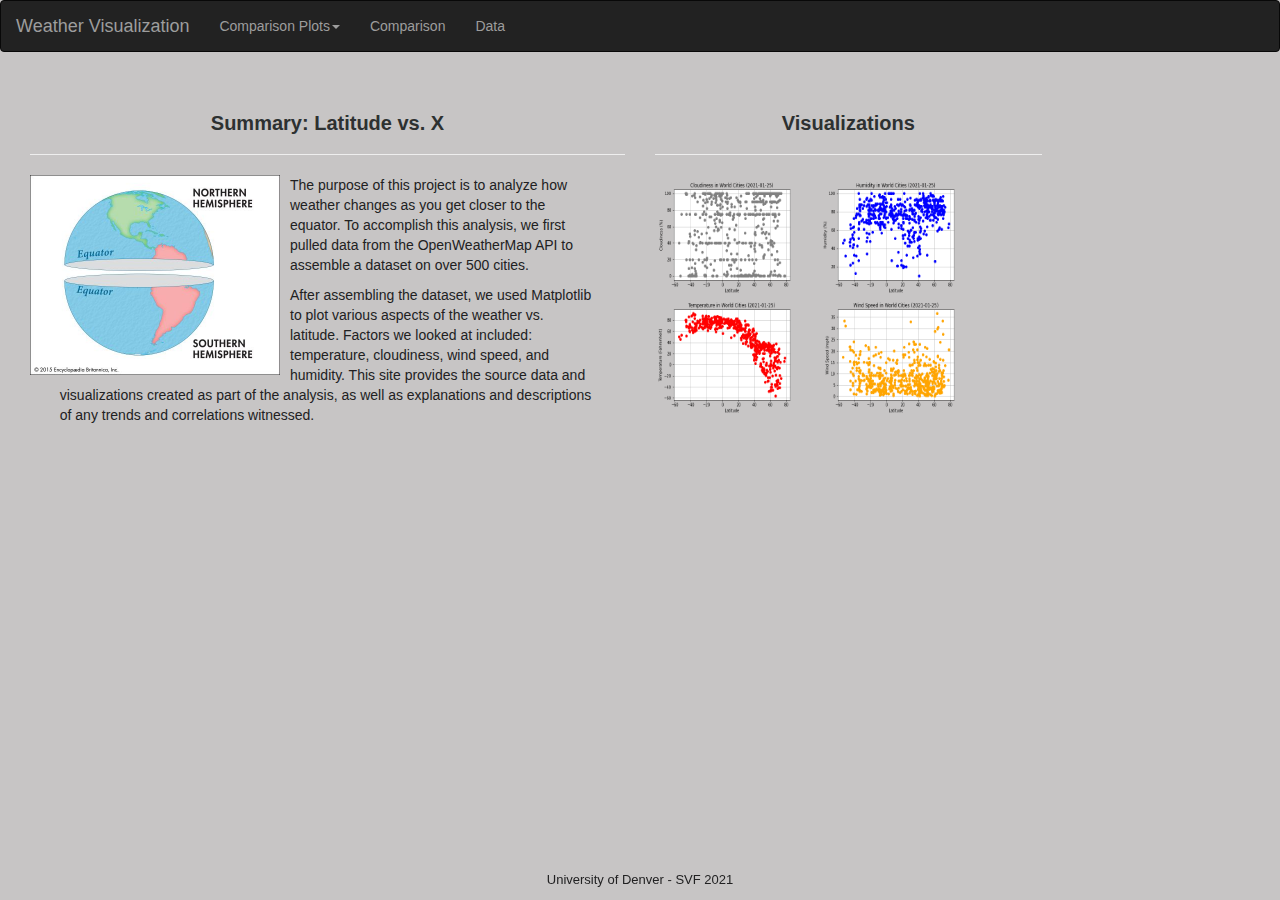
<file: index.html>
<!DOCTYPE html>
<html lang="en">
<head>
  <title>Weather Visualization</title>
  <meta charset="utf-8">
 
  <meta name="viewport" content="width=device-width, initial-scale=1">
  <link rel="stylesheet" href="https://maxcdn.bootstrapcdn.com/bootstrap/3.4.1/css/bootstrap.min.css">

  <link rel="stylesheet" href="style.css">
  


</head>
<body class="body-background">
    <!-- Defining navbar with inverse color and components -->
    <nav class="navbar navbar-inverse">
      <div class="container-fluid">
        <div class="navbar-header">
          <a class="navbar-brand" href="index.html">Weather Visualization</a>
        </div>
        <ul class="nav navbar-nav">
          <li class="dropdown"><a class="dropdown-toggle" data-toggle="dropdown" href="#">Comparison Plots<span class="caret"></span></a>
            <ul class="dropdown-menu">
              <li><a href="cloud.html">Cloudiness</a></li>
              <li><a href="humidity.html">Humidity</a></li>
              <li><a href="temperature.html">Temperature</a></li>
              <li><a href="wind.html">Wind</a></li>
            </ul>
          </li>
          <li><a href="comparison.html">Comparison</a></li>
          <li><a href="data.html">Data</a></li>
        </ul>
      </div>
    </nav>
​
​<!-- Start container -->
<div class="container-fluid">
    <div class="col-lg-6 col-sm-8">
      <div class="description">
        <h1 class="description-header">Summary: Latitude vs. X</h1>
        <hr>
        <img src="resources/equator.jpg" height=200px alt="The Equator" class="pull-left">
        <p>The purpose of this project is to analyze how weather changes as you get closer to the equator. To accomplish this analysis, we first pulled data from the OpenWeatherMap API to assemble a dataset on over 500 cities.</p>
        <p>After assembling the dataset, we used Matplotlib to plot various aspects of the weather vs. latitude. Factors we looked at included: temperature, cloudiness, wind speed, and humidity. This site provides the source data and visualizations created as part of the analysis, as well as explanations and descriptions of any trends and correlations witnessed.</p>
      </div>
    </div>


<!---Container-->
<div class="col-lg-4 col-md-10">
  <h1 class=header>Visualizations</h1>
  <hr>
    <a href="cloud.html">
    <img width=160 height=120 src="resources/Latitude_cloudiness.png" alt="link to cloudiness image" >
    </a>
    <a href="humidity.html">
    <img width=160 height=120 src="resources/Latitude_humidity.png" alt="link to humidity image">
    </a>
    <a href="temperature.html">
    <img width=160 height=120 src="resources/Latitude_temperature.png" alt="link to temperature image">
    </a>
    <a href="wind.html">
    <img width=160 height=120 src="resources/Latitude_wind.png" alt="link to wind image">
    </a>
</div>
</section>

<!--End of main area-->

<div class="footer">
  <p>University of Denver - SVF 2021</p>
</div>

<!---Script files--->
<script src="https://ajax.googleapis.com/ajax/libs/jquery/3.5.1/jquery.min.js"></script>
<script src="https://maxcdn.bootstrapcdn.com/bootstrap/3.4.1/js/bootstrap.min.js"></script>

</body>


</html>
</file>
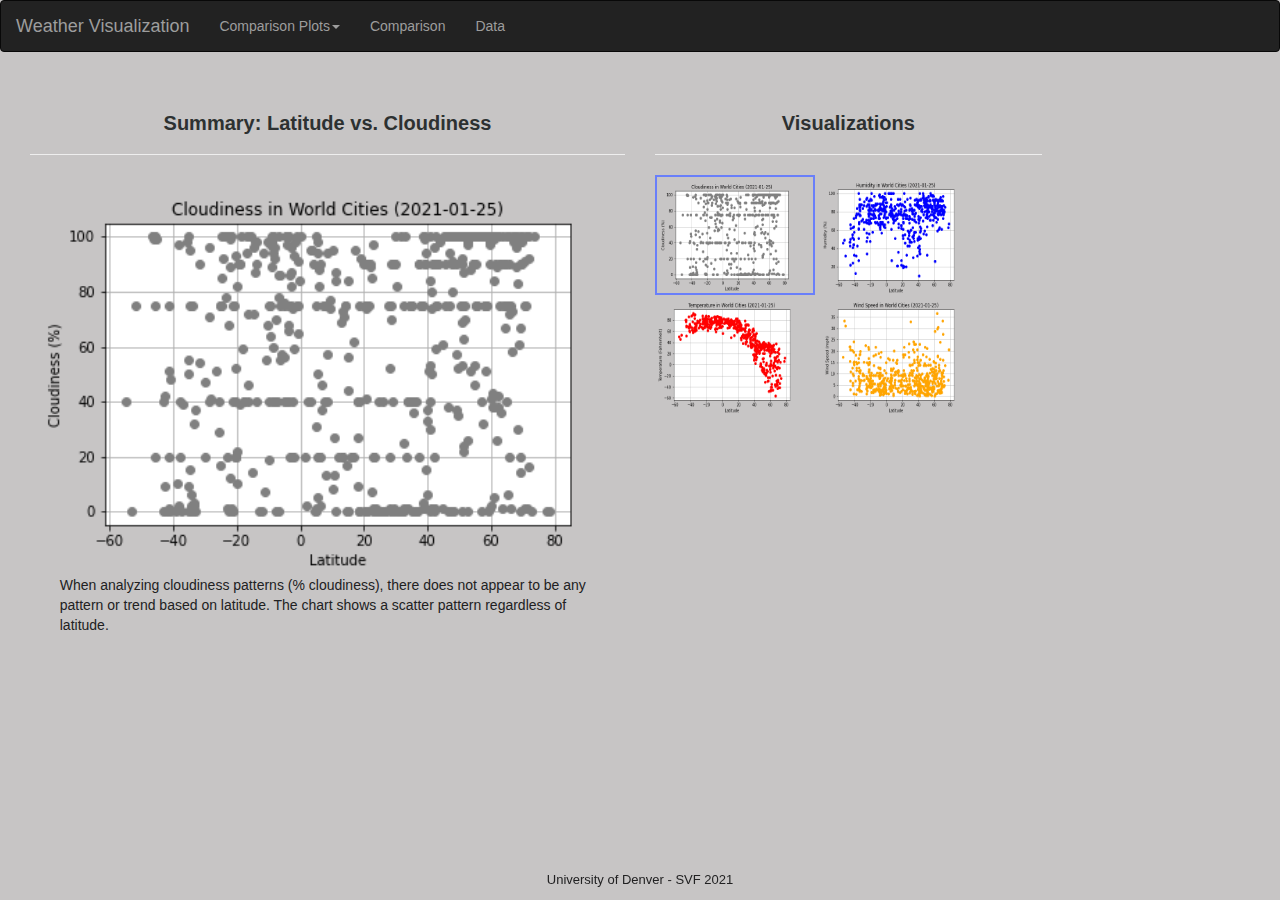
<file: cloud.html>
<!DOCTYPE html>
<html lang="en">
<head>
  <title>Weather Visualization</title>
  <meta charset="utf-8">
 
  <meta name="viewport" content="width=device-width, initial-scale=1">
  <link rel="stylesheet" href="https://maxcdn.bootstrapcdn.com/bootstrap/3.4.1/css/bootstrap.min.css">


  <link rel="stylesheet" href="style.css">
  
</head>
<body class="body-background">
    <!-- Defining navbar with inverse color and components -->
    <nav class="navbar navbar-inverse">
      <div class="container-fluid">
        <div class="navbar-header">
          <a class="navbar-brand" href="index.html">Weather Visualization</a>
        </div>
        <ul class="nav navbar-nav">
          <li class="dropdown"><a class="dropdown-toggle" data-toggle="dropdown" href="#">Comparison Plots<span class="caret"></span></a>
            <ul class="dropdown-menu">
              <li><a href="cloud.html">Cloudiness</a></li>
              <li><a href="humidity.html">Humidity</a></li>
              <li><a href="temperature.html">Temperature</a></li>
              <li><a href="wind.html">Wind</a></li>
            </ul>
          </li>
          <li><a href="comparison.html">Comparison</a></li>
          <li><a href="data.html">Data</a></li>
        </ul>
      </div>
    </nav>
 <!-- End of nav -->
  
​<!-- Start container -->
<div class="container-fluid">
      <div class="col-lg-6 col-sm-8">
        <div class="description">
          <h1 class="description-header">Summary: Latitude vs. Cloudiness</h1>
          <hr>
          <img src="resources/Latitude_cloudiness.png" height=400px alt="Latitude vs Cloudiness" class="pull-left">
          <p>When analyzing cloudiness patterns (% cloudiness), there does not appear to be any pattern or trend based on latitude. The chart shows a scatter pattern regardless of latitude.</p>
        </div>
      </div>
  
  
  <!---Container-->
  <div class="col-lg-4 col-md-10">
    <h1 class=header>Visualizations</h1>
    <hr>
      <a href="cloud.html">
      <img width=160 height=120 src="resources/Latitude_cloudiness.png" alt="link to cloudiness image" style="border: 2px rgb(105, 127, 250) solid">
      </a>
      <a href="humidity.html">
      <img width=160 height=120 src="resources/Latitude_humidity.png" alt="link to humidity image">
      </a>
      <a href="temperature.html">
      <img width=160 height=120 src="resources/Latitude_temperature.png" alt="link to temperature image">
      </a>
      <a href="wind.html">
      <img width=160 height=120 src="resources/Latitude_wind.png" alt="link to wind image">
      </a>
  </div>
  </section>
  
<!--End of main area-->

<div class="footer">
  <p>University of Denver - SVF 2021</p>
</div>

<!---Script files--->
<script src="https://ajax.googleapis.com/ajax/libs/jquery/3.5.1/jquery.min.js"></script>
<script src="https://maxcdn.bootstrapcdn.com/bootstrap/3.4.1/js/bootstrap.min.js"></script>

</body>


</html>
</file>
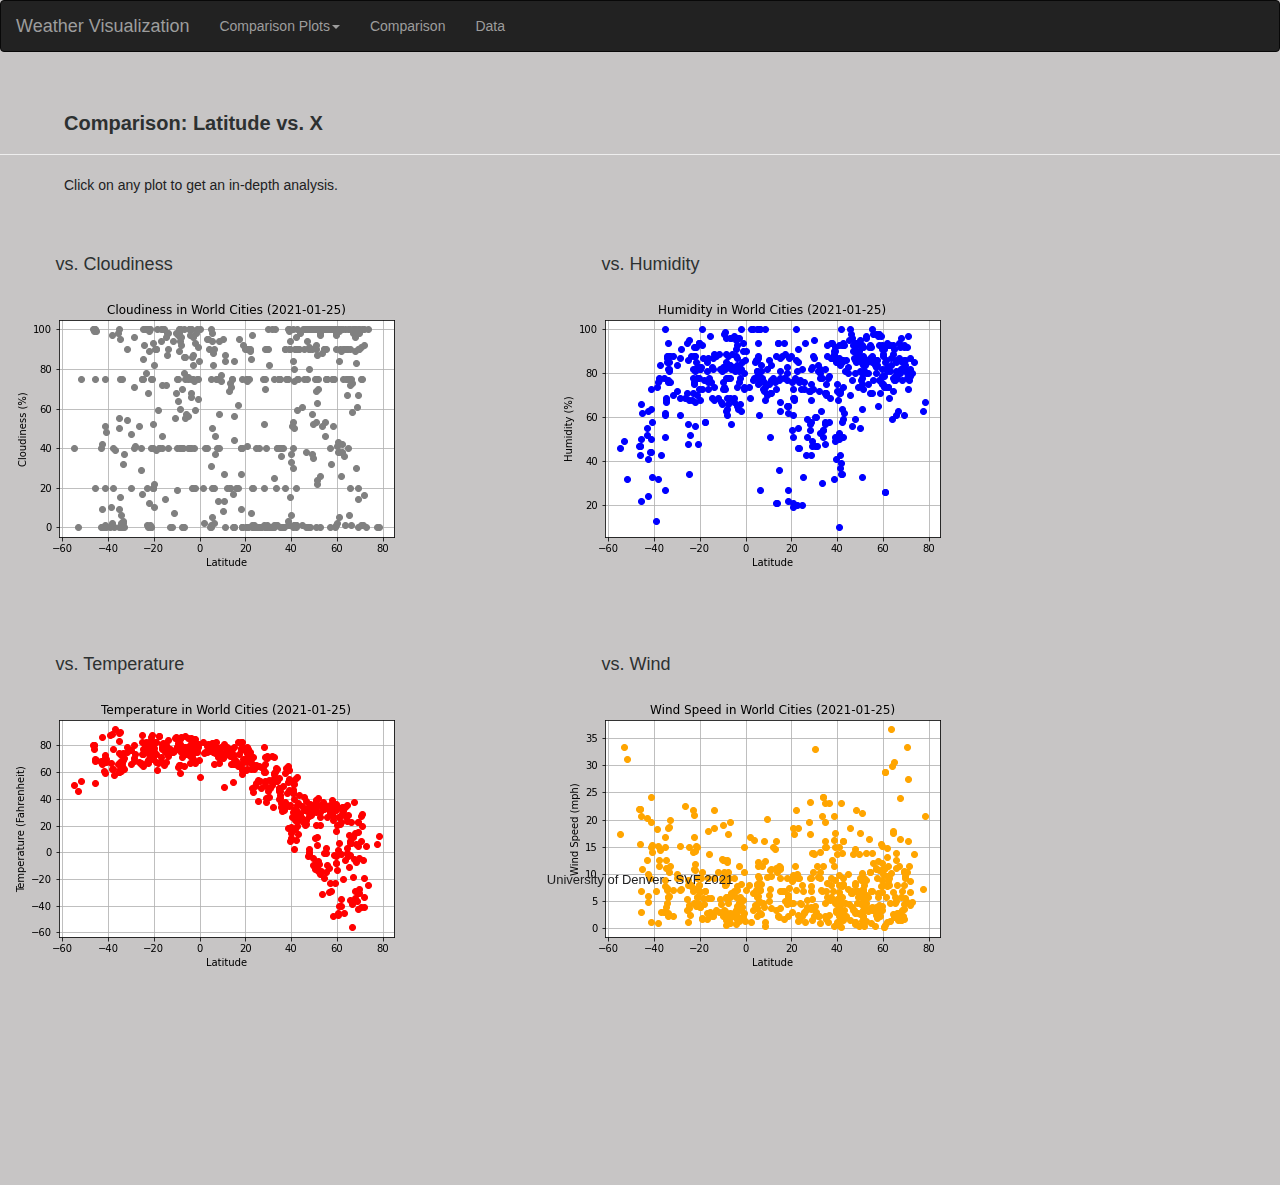
<file: comparison.html>
<!DOCTYPE html>
<html lang="en">
<head>
  <title>Weather Visualization</title>
  <meta charset="utf-8">
 
  <meta name="viewport" content="width=device-width, initial-scale=1">
  <link rel="stylesheet" href="https://maxcdn.bootstrapcdn.com/bootstrap/3.4.1/css/bootstrap.min.css">


  <link rel="stylesheet" href="style.css">
  

</head>
<body class="body-background">
    <!-- Defining navbar with inverse color and components -->
    <nav class="navbar navbar-inverse">
      <div class="container-fluid">
        <div class="navbar-header">         
          <a class="navbar-brand" href="index.html">Weather Visualization</a>
        </div>
        <ul class="nav navbar-nav">
          <li class="dropdown"><a class="dropdown-toggle" data-toggle="dropdown" href="#">Comparison Plots<span class="caret"></span></a>
            <ul class="dropdown-menu">
              <li><a href="cloud.html">Cloudiness</a></li>
              <li><a href="humidity.html">Humidity</a></li>
              <li><a href="temperature.html">Temperature</a></li>
              <li><a href="wind.html">Wind</a></li>
            </ul>
          </li>
          <li><a href="comparison.html">Comparison</a></li>
          <li><a href="data.html">Data</a></li>
        </ul>
      </div>
    </nav>
 <!-- End of nav -->
​
​<!-- Start container -->

<h2>Comparison: Latitude vs. X</h2>
<hr>
  <p>Click on any plot to get an in-depth analysis.</p>
  </br>

<section class="row">
  <div class="col col-lg-5 col-md-10 box">
    <h4>vs. Cloudiness</h4>
    <a href="cloud.html">
      <img class= left_padding src="resources/Latitude_cloudiness.png">
    </a>
  </div>

  <div class="col col-lg-5 col-md-10 box">
      <h4>vs. Humidity</h4>
      <a href="humidity.html">
        <img class= right_padding src="resources/Latitude_humidity.png">
      </a>
    </div>
</section>

<section class="row">
  <div class="col col-lg-5 col-md-10 box">
    <h4>vs. Temperature</h4>
    <a href="temperature.html">
      <img class= left_padding src="resources/Latitude_temperature.png">
    </a>
  </div>
  <div class="col col-lg-5 col-md-10 box">
    <h4>vs. Wind</h4>
    <a href="wind.html">
      <img class= right_padding src="resources/Latitude_wind.png">
    </a>
  </div>
</section>

<!--End of main area-->

<div class="footer">
  <p>University of Denver - SVF 2021</p>
</div>

<!---Script files--->
<script src="https://ajax.googleapis.com/ajax/libs/jquery/3.5.1/jquery.min.js"></script>
<script src="https://maxcdn.bootstrapcdn.com/bootstrap/3.4.1/js/bootstrap.min.js"></script>

</body>


</html>
</file>
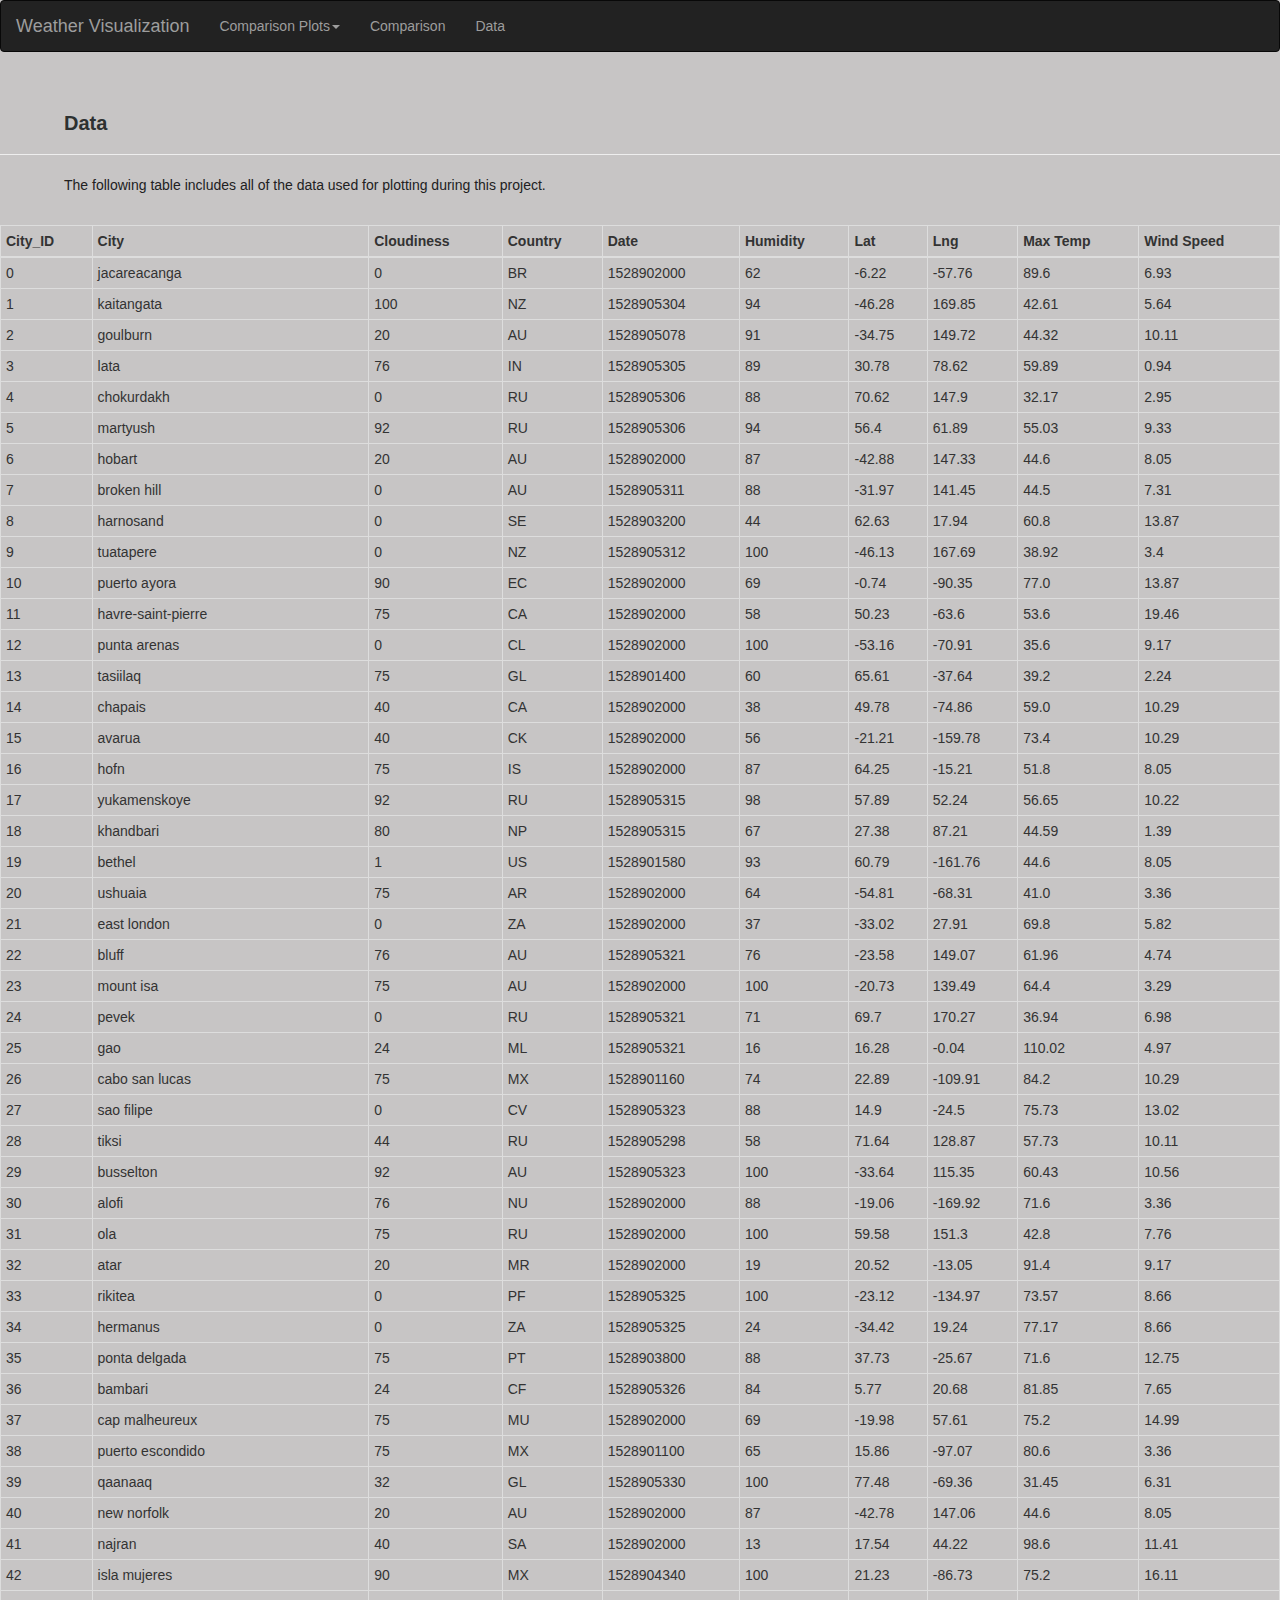
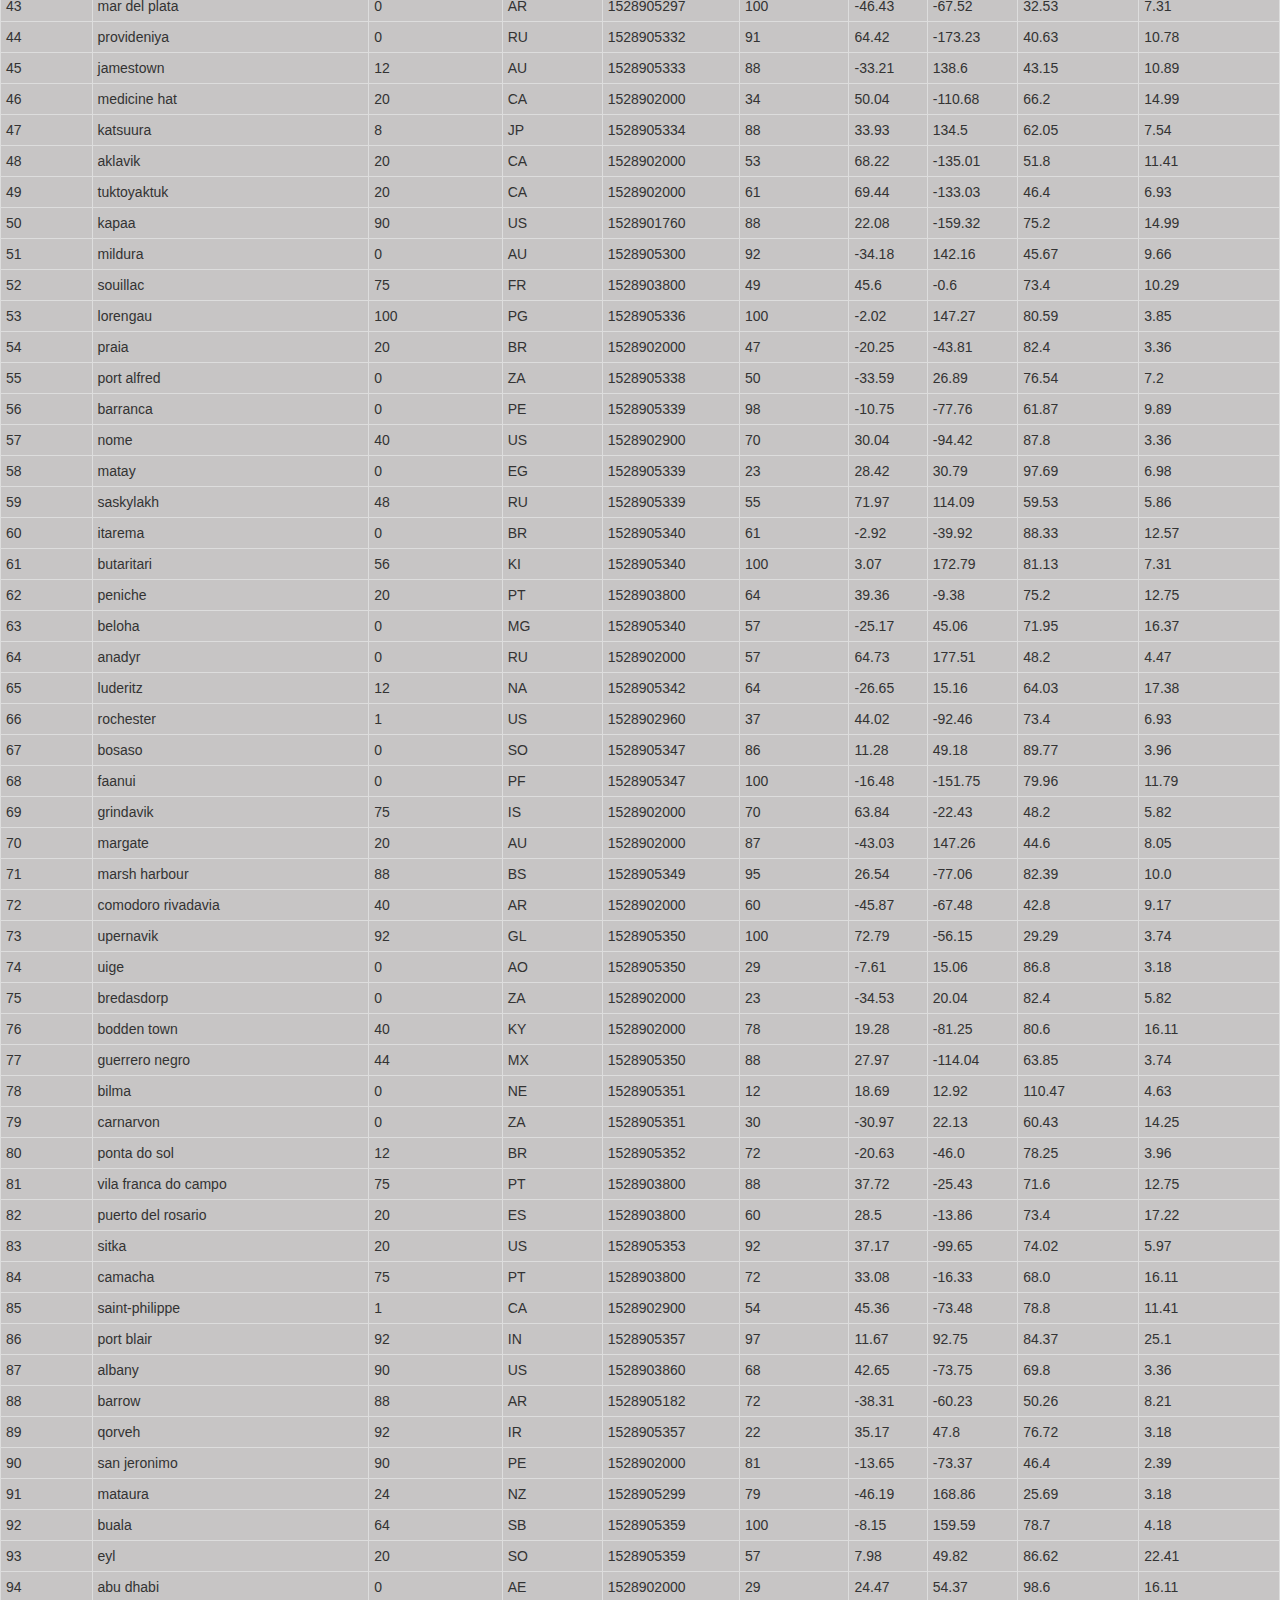
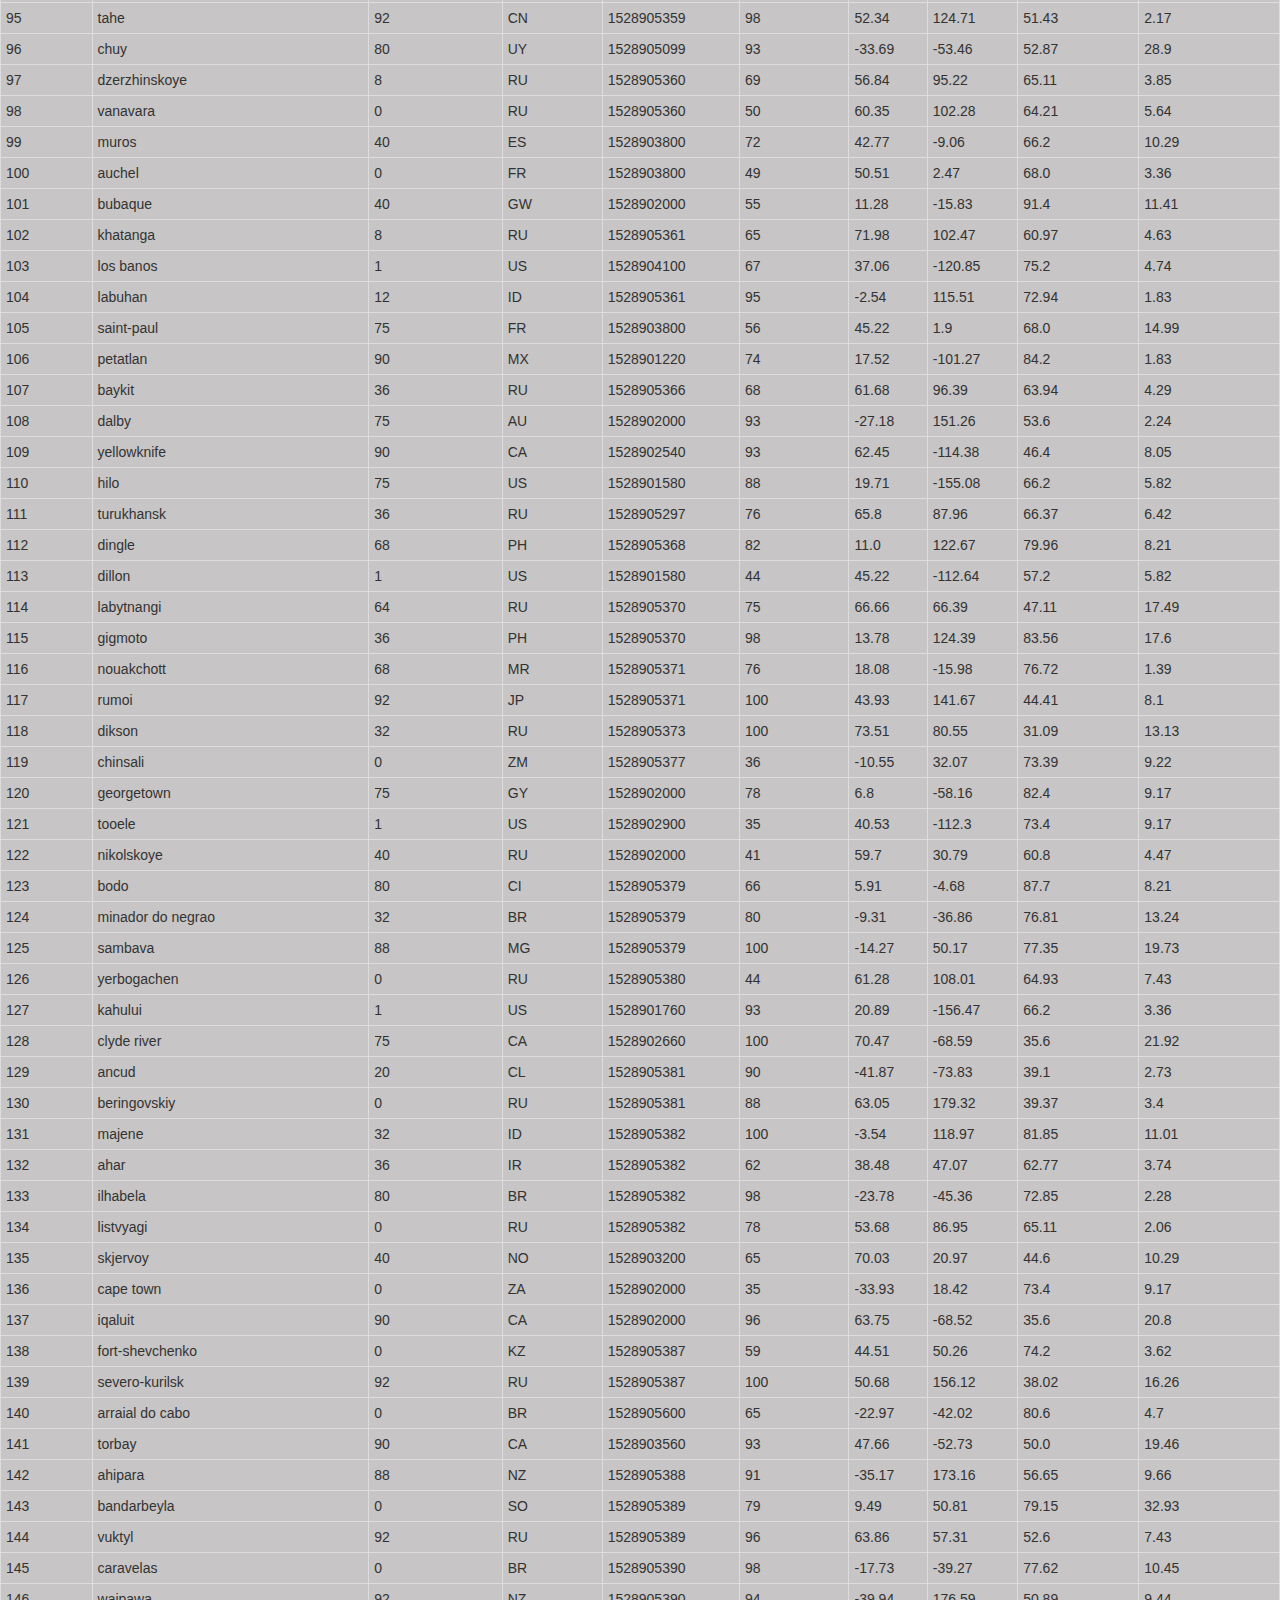
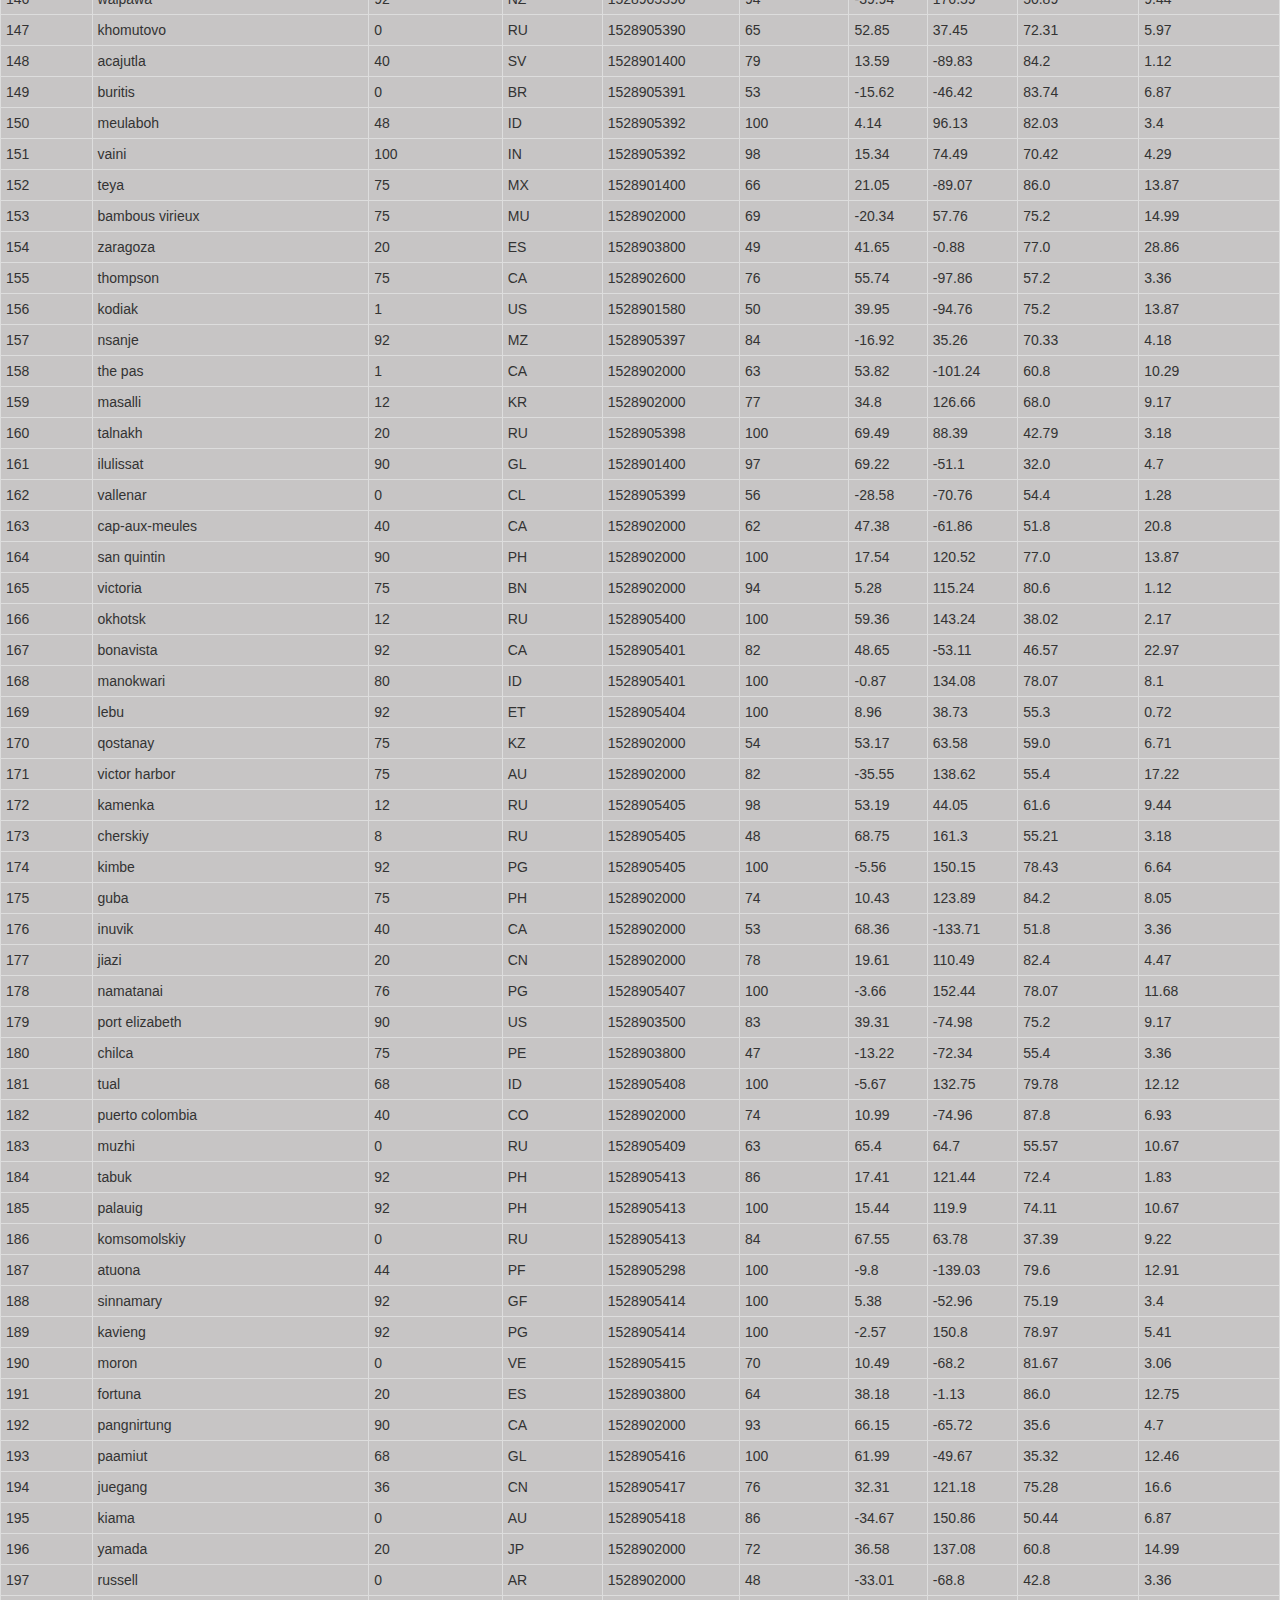
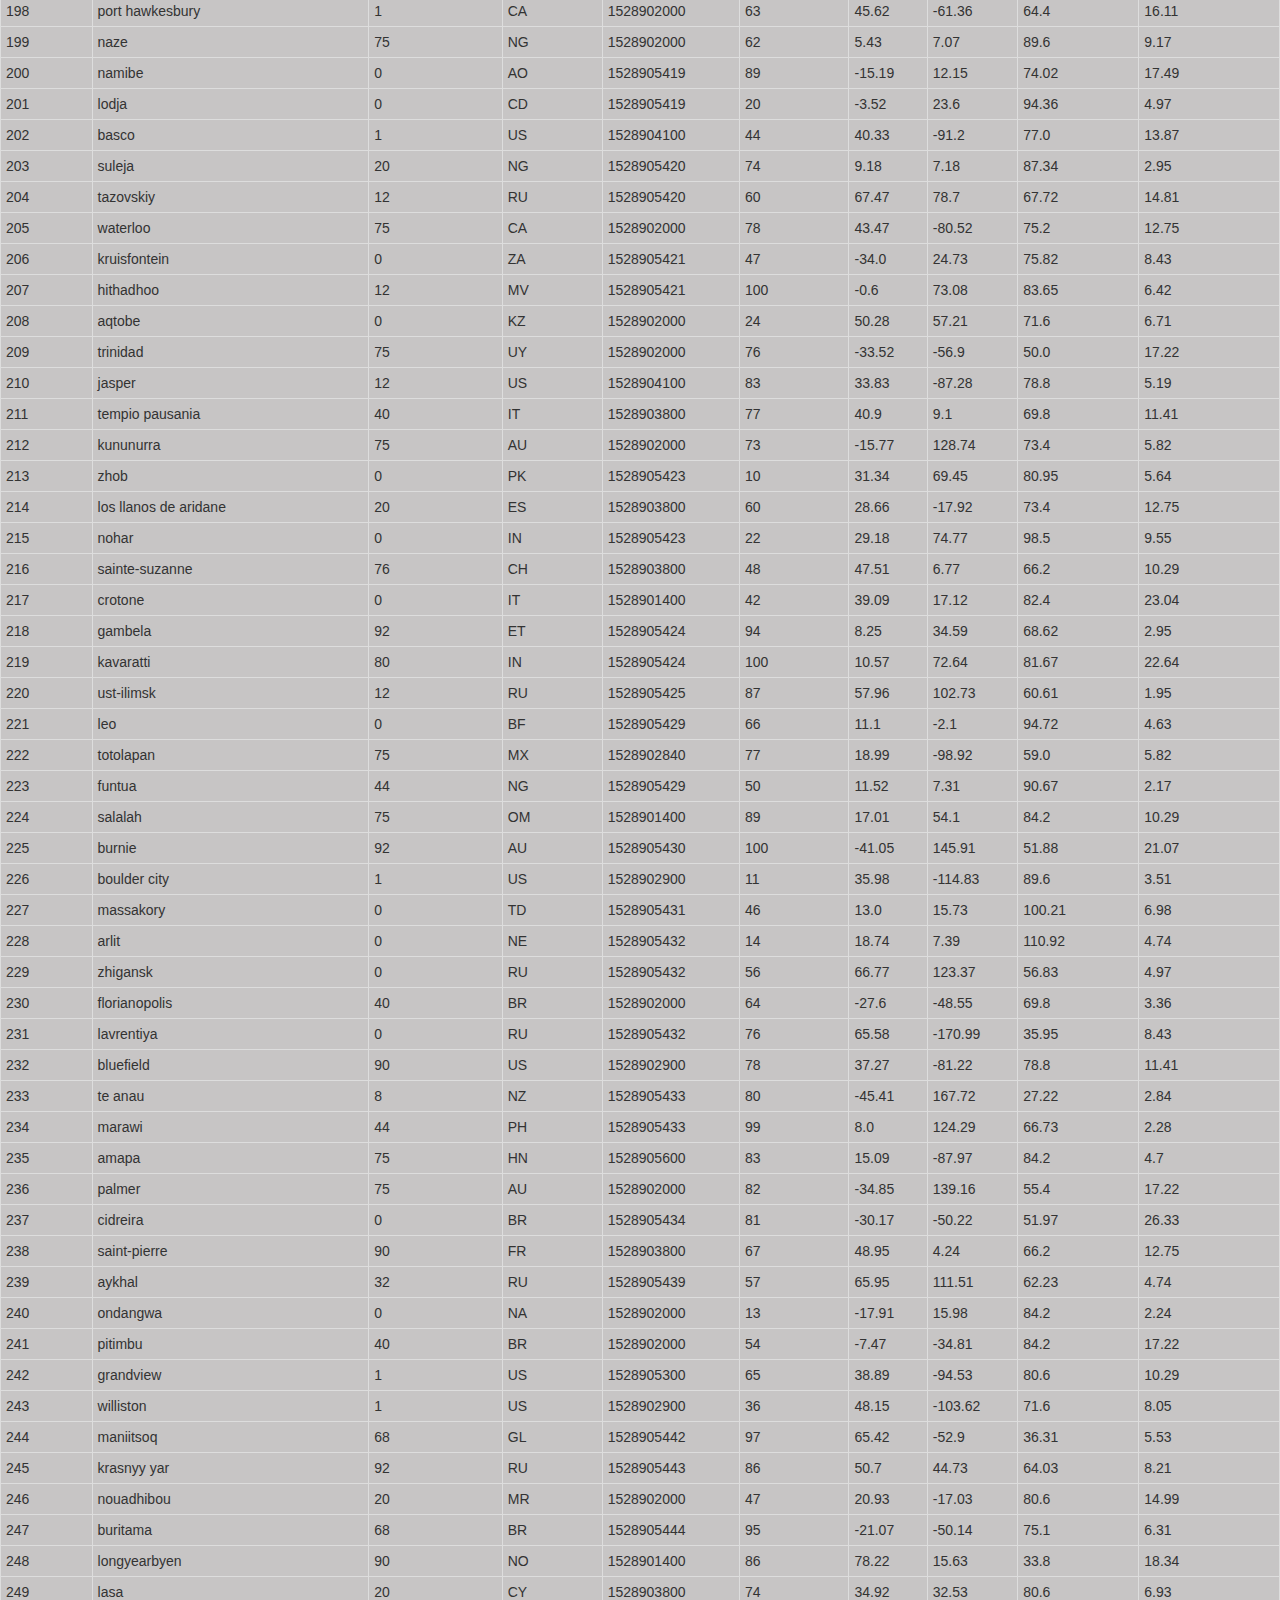
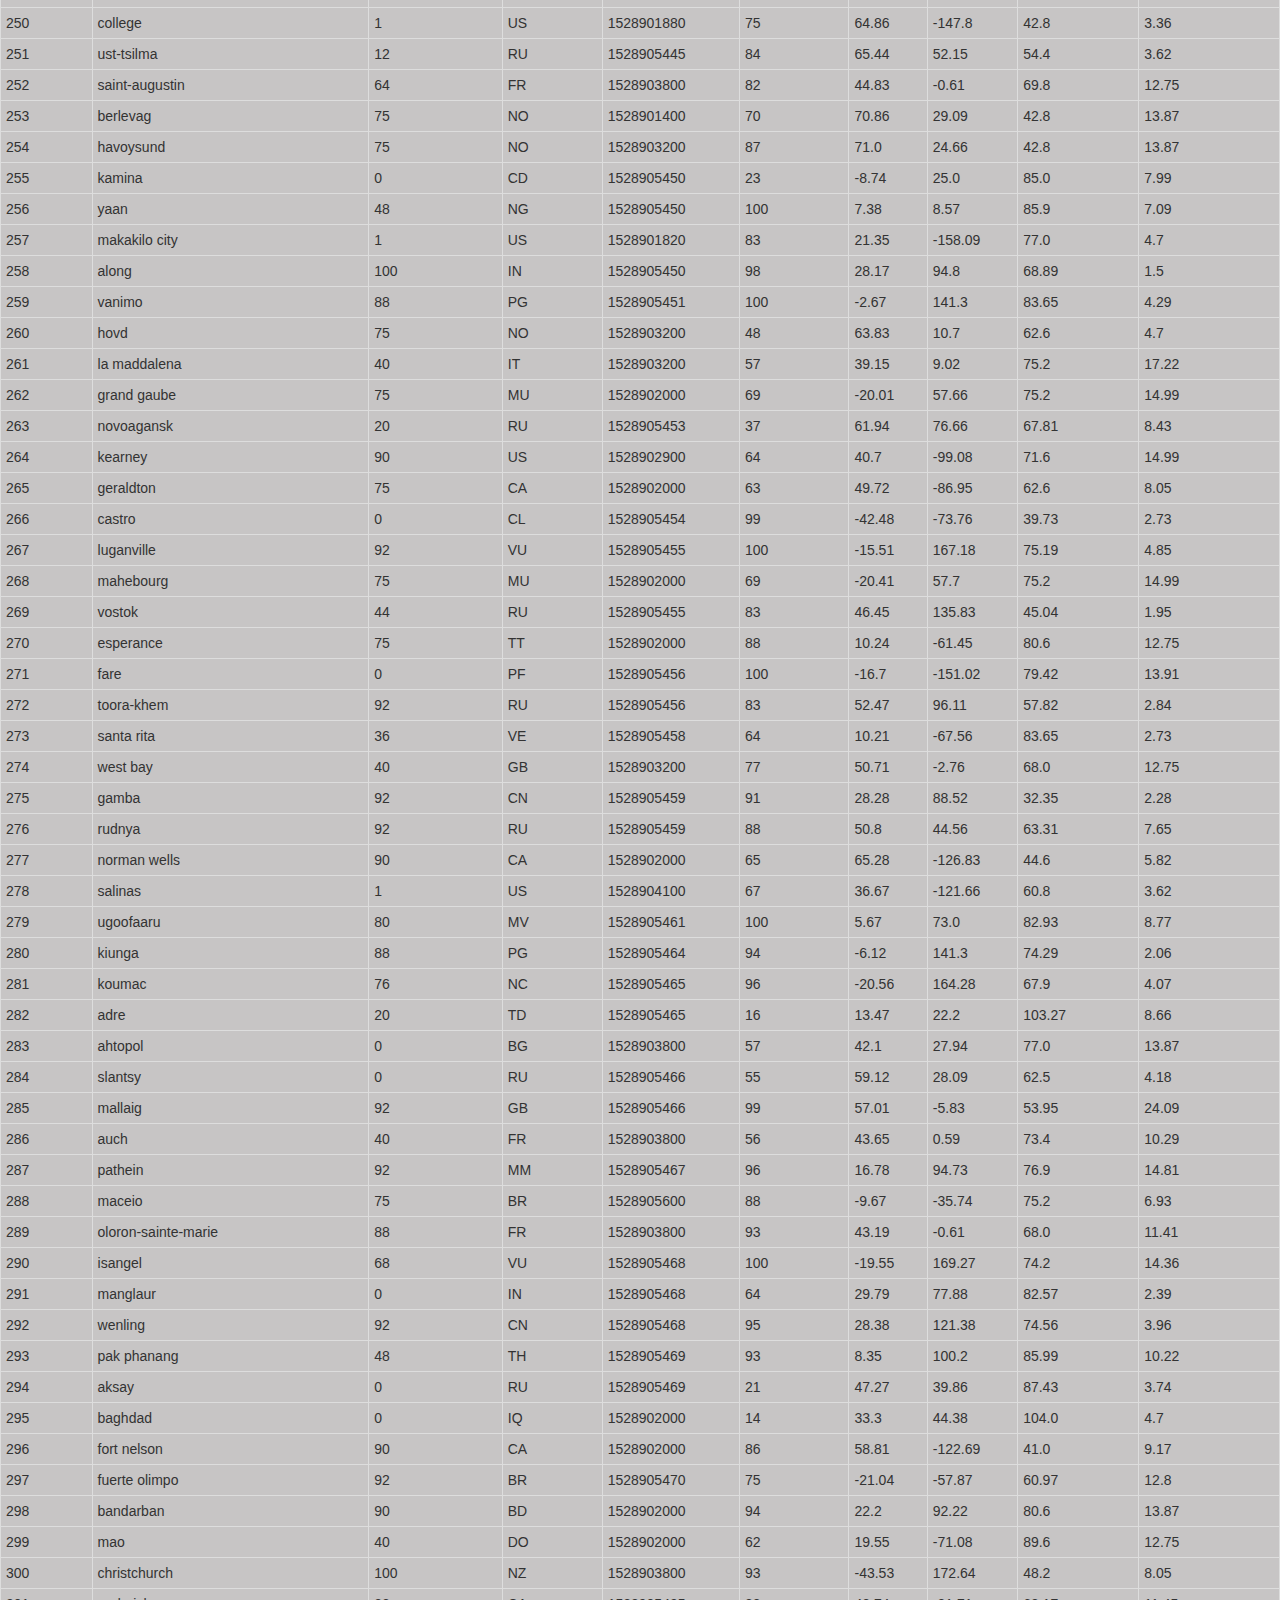
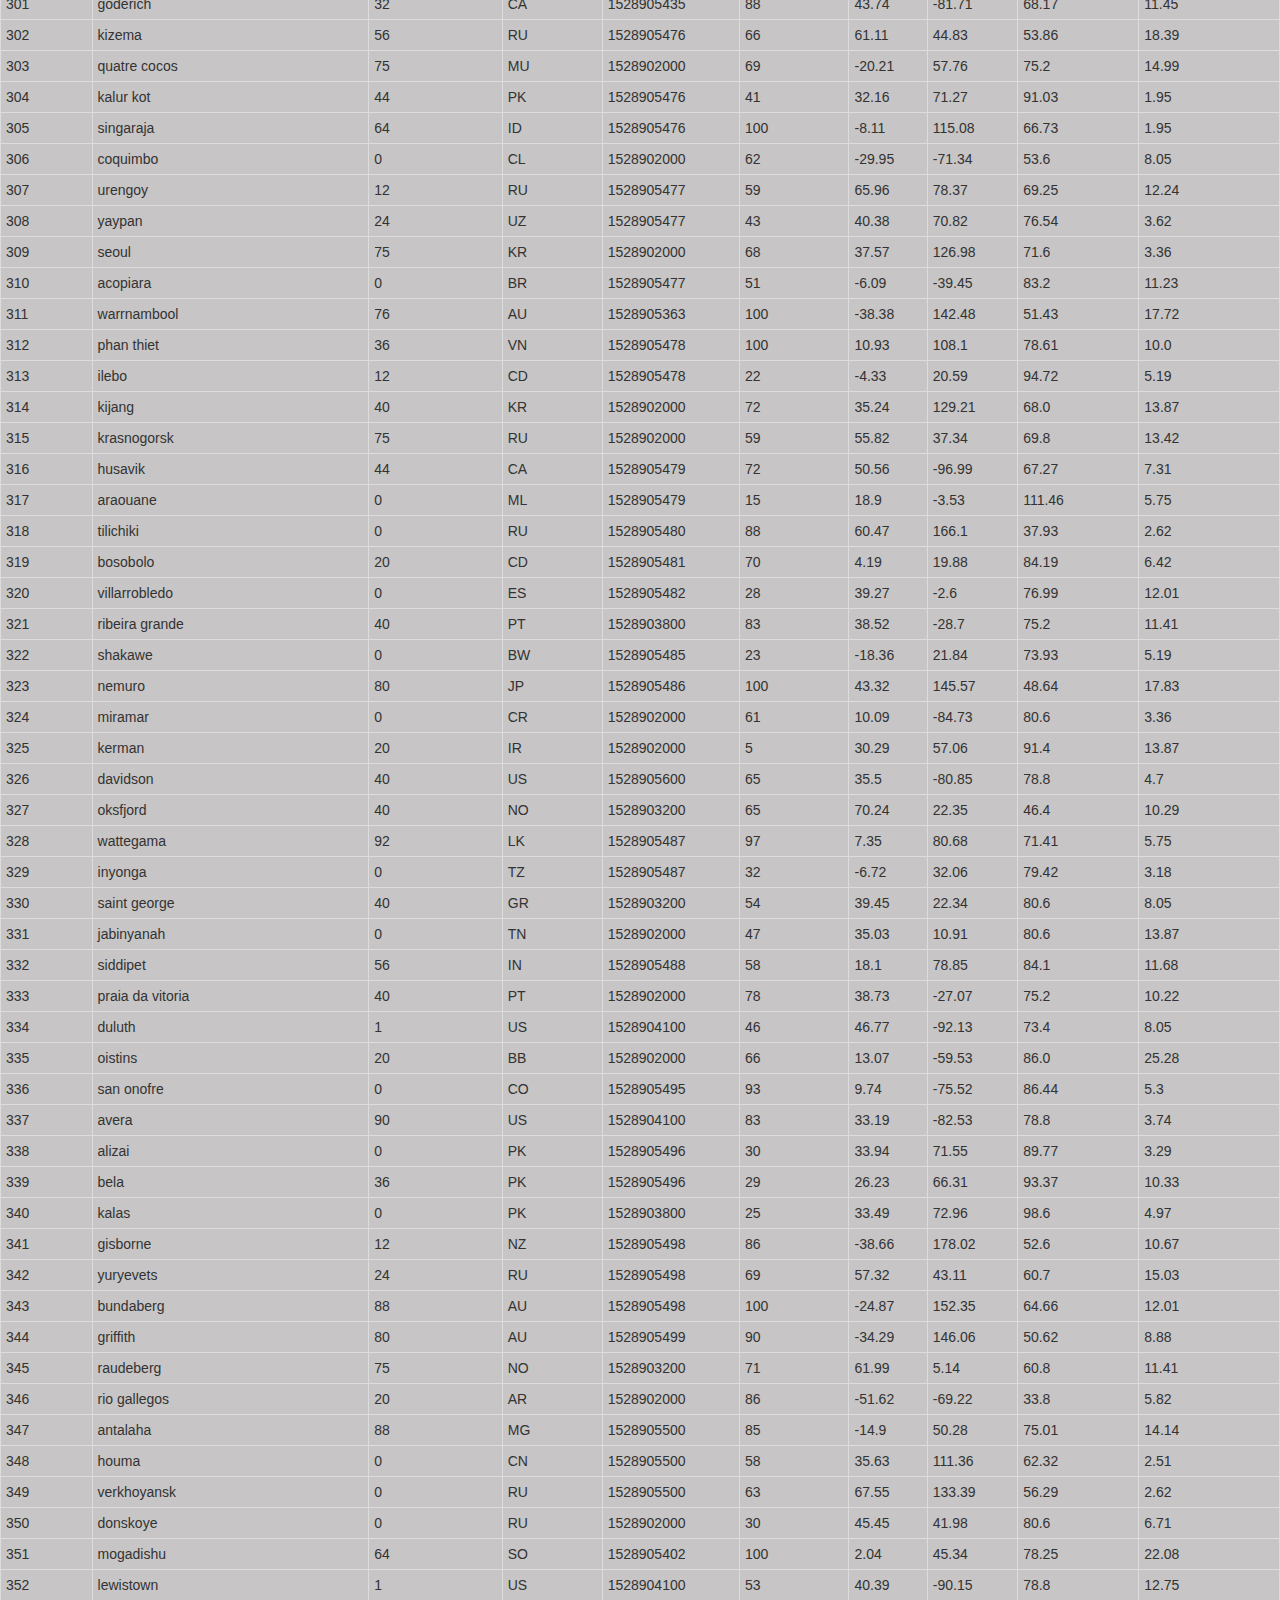
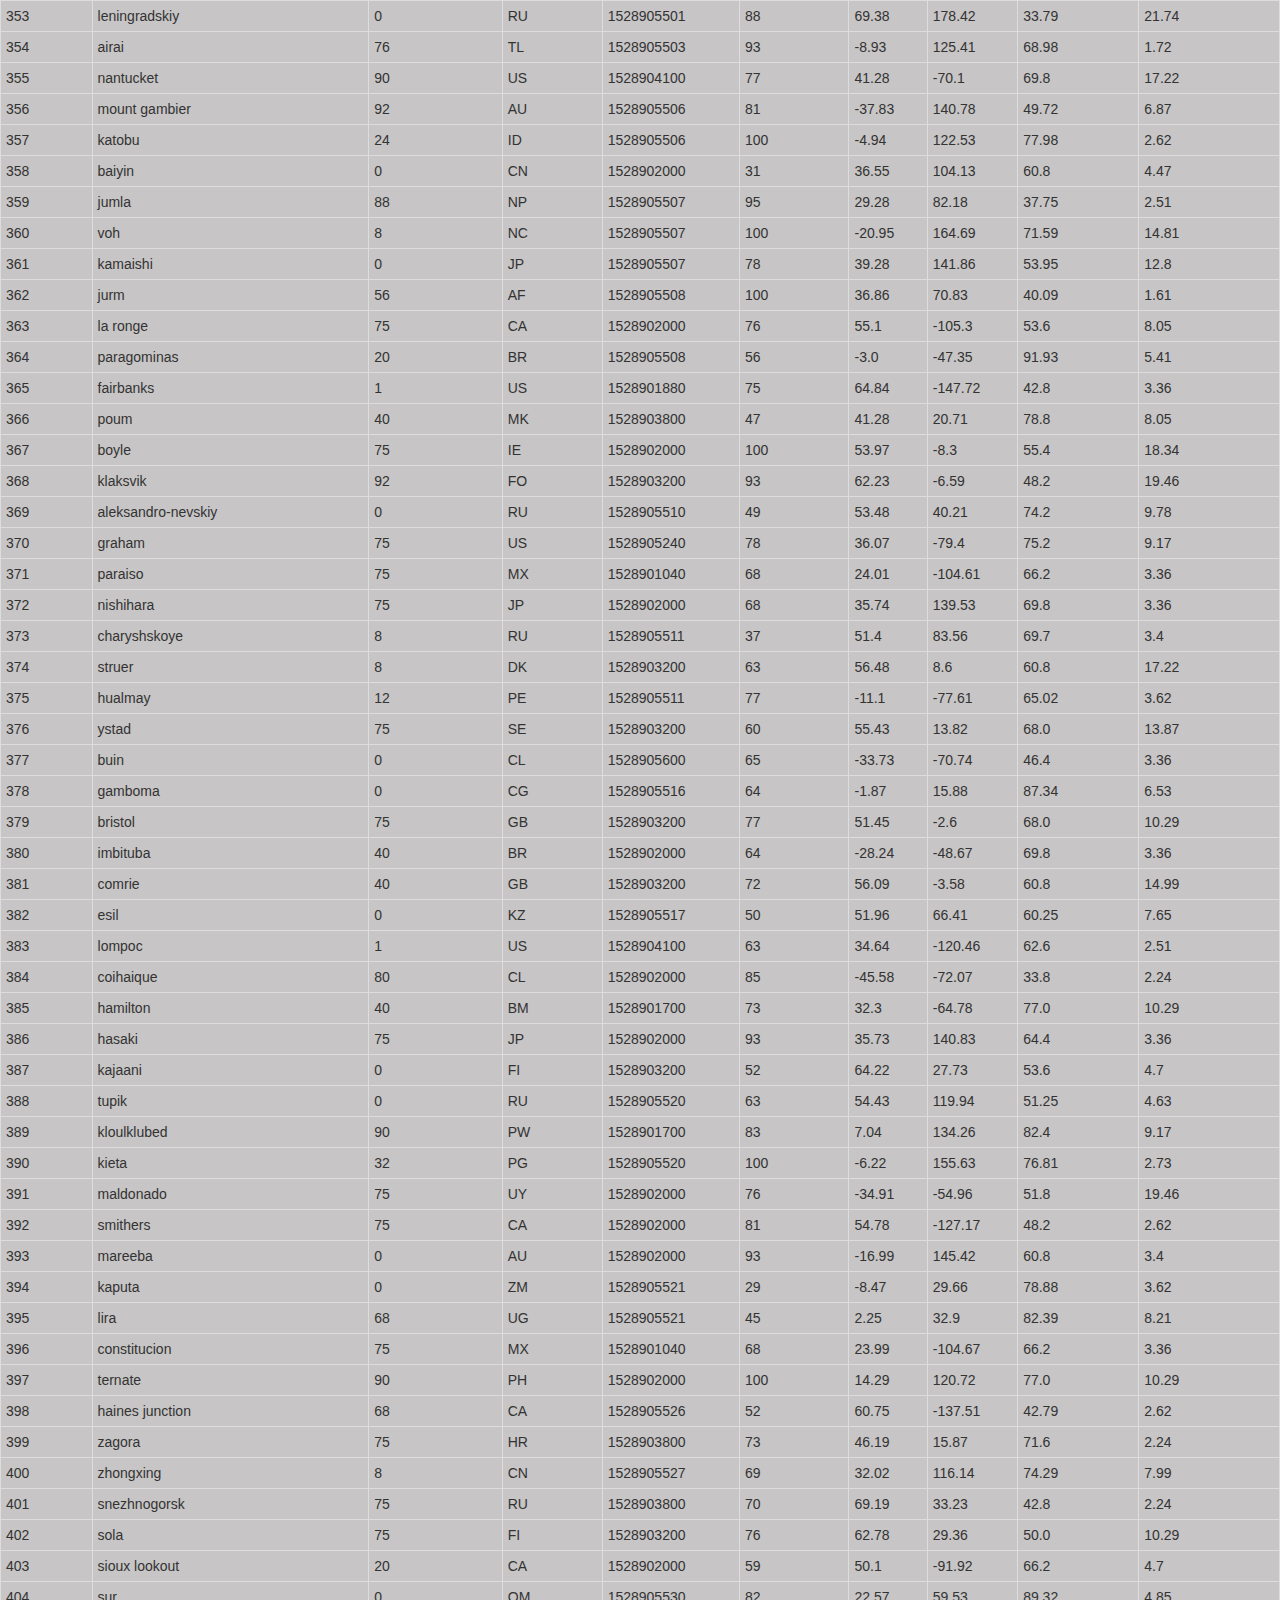
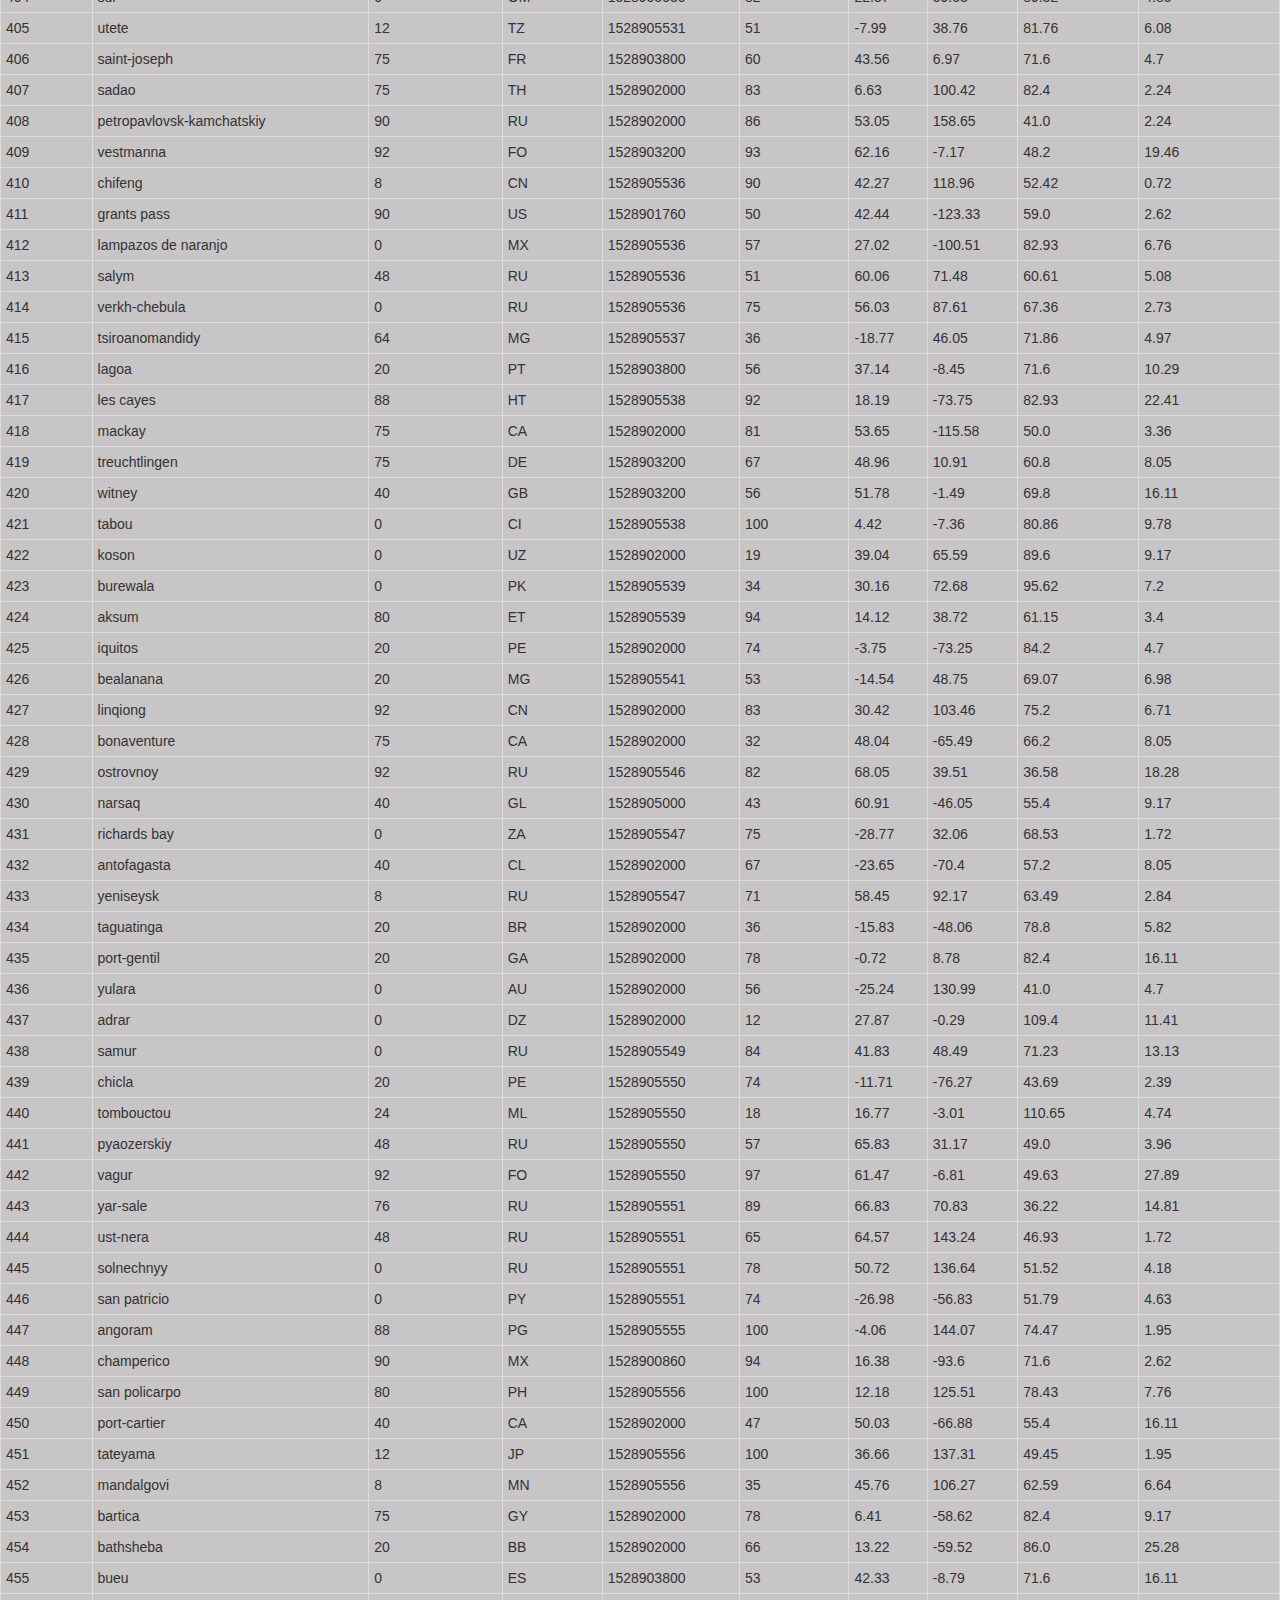
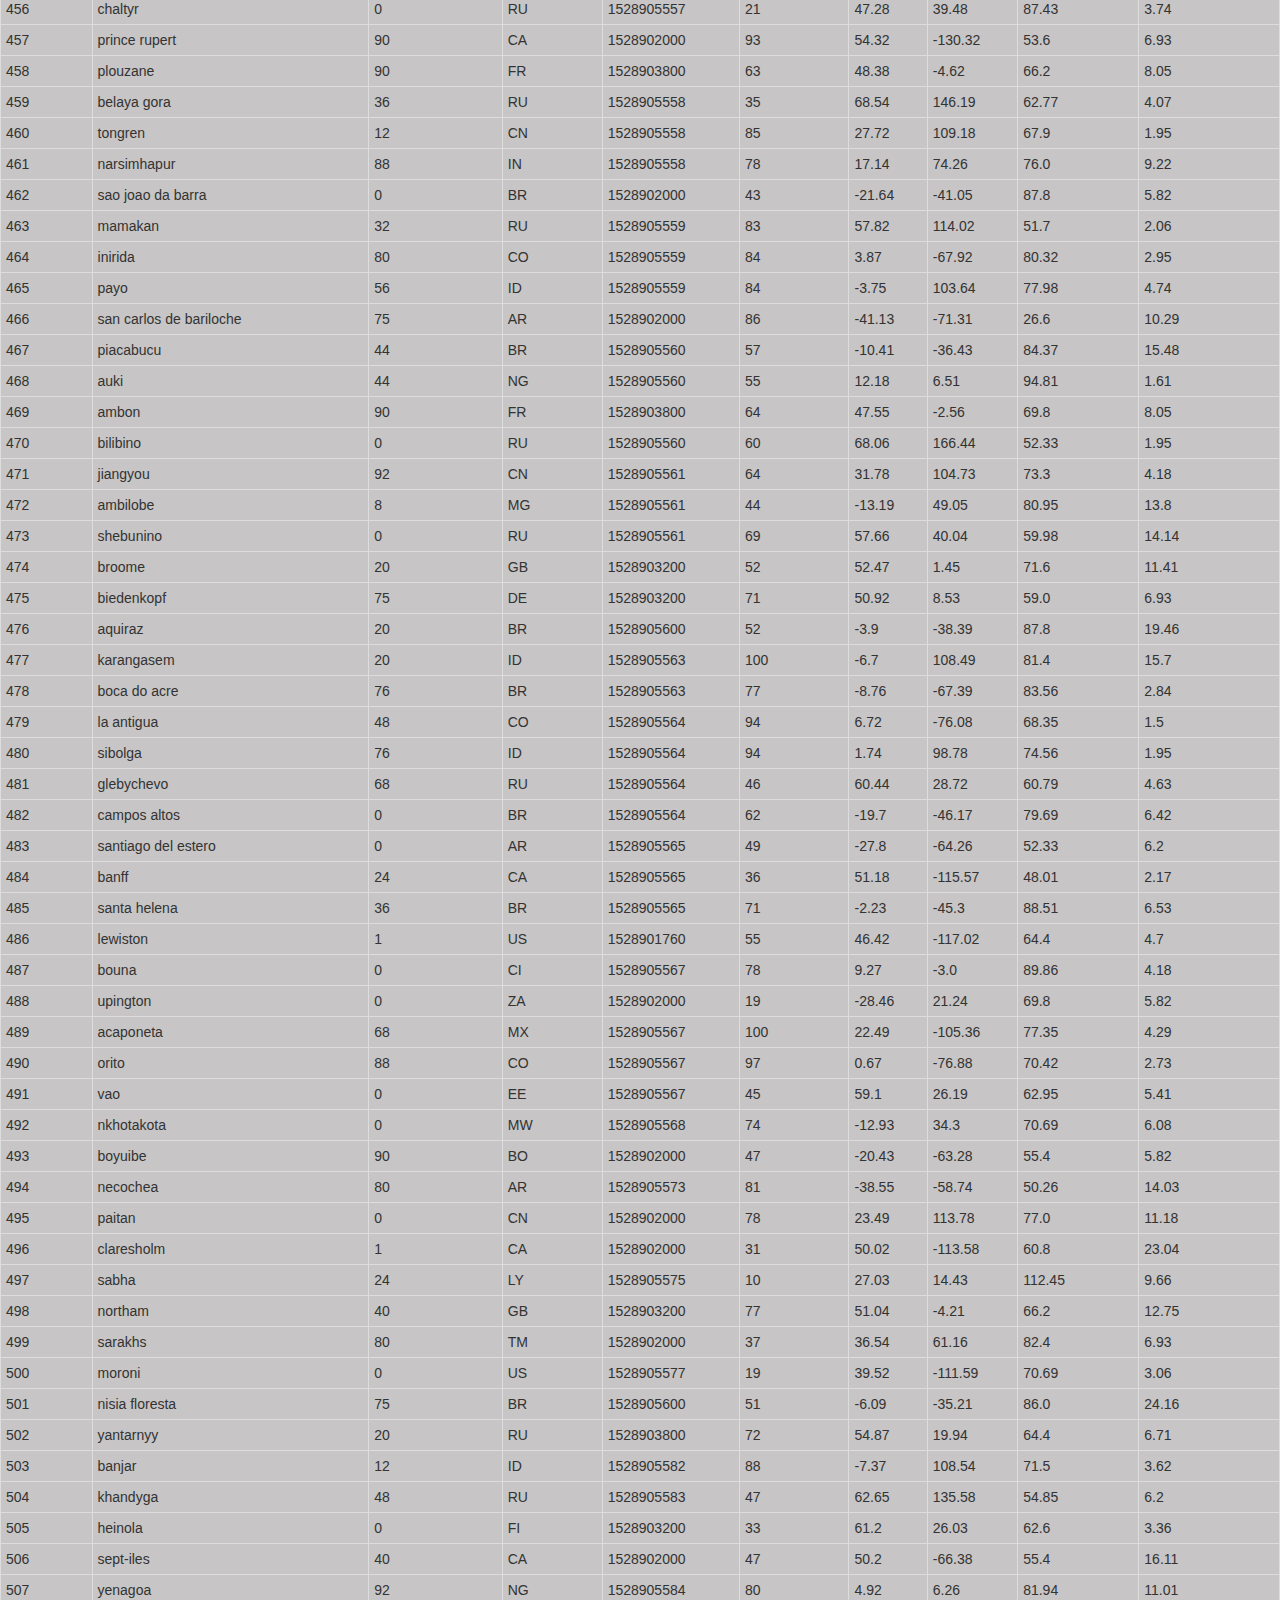
<file: data.html>
<!DOCTYPE html>
<html lang="en">
<head>
  <title>Weather Visualization</title>
  <meta charset="utf-8">
 
  <meta name="viewport" content="width=device-width, initial-scale=1">
  <link rel="stylesheet" href="https://maxcdn.bootstrapcdn.com/bootstrap/3.4.1/css/bootstrap.min.css">


  <link rel="stylesheet" href="style.css">
  
</head>
<body class="body-background">
    <!-- Defining navbar with inverse color and components -->
    <nav class="navbar navbar-inverse">
      <div class="container-fluid">
        <div class="navbar-header">
          <a class="navbar-brand" href="index.html">Weather Visualization</a>
        </div>
        <ul class="nav navbar-nav">
          <li class="dropdown"><a class="dropdown-toggle" data-toggle="dropdown" href="#">Comparison Plots<span class="caret"></span></a>
            <ul class="dropdown-menu">
              <li><a href="cloud.html">Cloudiness</a></li>
              <li><a href="humidity.html">Humidity</a></li>
              <li><a href="temperature.html">Temperature</a></li>
              <li><a href="wind.html">Wind</a></li>
            </ul>
          </li>
          <li><a href="comparison.html">Comparison</a></li>
          <li><a href="data.html">Data</a></li>
        </ul>
      </div>
    </nav>
 <!-- End of nav -->
  
​<!-- Start container -->
<div class="container-table">
          <h2>Data</h2>
          <hr>
          <p>The following table includes all of the data used for plotting during this project.</p>
 
  </div>
 
  <!--Start Table-->
  <div class="table-responsive-md">
    <table class="table">
      <table class="table table-bordered table-hover table-condensed">
        <thead><tr>
          <th title="Field #1">City_ID</th>
        <th title="Field #2">City</th>
        <th title="Field #3">Cloudiness</th>
        <th title="Field #4">Country</th>
        <th title="Field #5">Date</th>
        <th title="Field #6">Humidity</th>
        <th title="Field #7">Lat</th>
        <th title="Field #8">Lng</th>
        <th title="Field #9">Max Temp</th>
        <th title="Field #10">Wind Speed</th>
        </tr></thead>
        <tbody><tr>
        <td align="justified">0</td>
        <td>jacareacanga</td>
        <td align="justified">0</td>
        <td>BR</td>
        <td align="justified">1528902000</td>
        <td align="justified">62</td>
        <td align="justified">-6.22</td>
        <td align="justified">-57.76</td>
        <td align="justified">89.6</td>
        <td align="justified">6.93</td>
        </tr>
        <tr>
        <td align="justified">1</td>
        <td>kaitangata</td>
        <td align="justified">100</td>
        <td>NZ</td>
        <td align="justified">1528905304</td>
        <td align="justified">94</td>
        <td align="justified">-46.28</td>
        <td align="justified">169.85</td>
        <td align="justified">42.61</td>
        <td align="justified">5.64</td>
        </tr>
        <tr>
        <td align="justified">2</td>
        <td>goulburn</td>
        <td align="justified">20</td>
        <td>AU</td>
        <td align="justified">1528905078</td>
        <td align="justified">91</td>
        <td align="justified">-34.75</td>
        <td align="justified">149.72</td>
        <td align="justified">44.32</td>
        <td align="justified">10.11</td>
        </tr>
        <tr>
        <td align="justified">3</td>
        <td>lata</td>
        <td align="justified">76</td>
        <td>IN</td>
        <td align="justified">1528905305</td>
        <td align="justified">89</td>
        <td align="justified">30.78</td>
        <td align="justified">78.62</td>
        <td align="justified">59.89</td>
        <td align="justified">0.94</td>
        </tr>
        <tr>
        <td align="justified">4</td>
        <td>chokurdakh</td>
        <td align="justified">0</td>
        <td>RU</td>
        <td align="justified">1528905306</td>
        <td align="justified">88</td>
        <td align="justified">70.62</td>
        <td align="justified">147.9</td>
        <td align="justified">32.17</td>
        <td align="justified">2.95</td>
        </tr>
        <tr>
        <td align="justified">5</td>
        <td>martyush</td>
        <td align="justified">92</td>
        <td>RU</td>
        <td align="justified">1528905306</td>
        <td align="justified">94</td>
        <td align="justified">56.4</td>
        <td align="justified">61.89</td>
        <td align="justified">55.03</td>
        <td align="justified">9.33</td>
        </tr>
        <tr>
        <td align="justified">6</td>
        <td>hobart</td>
        <td align="justified">20</td>
        <td>AU</td>
        <td align="justified">1528902000</td>
        <td align="justified">87</td>
        <td align="justified">-42.88</td>
        <td align="justified">147.33</td>
        <td align="justified">44.6</td>
        <td align="justified">8.05</td>
        </tr>
        <tr>
        <td align="justified">7</td>
        <td>broken hill</td>
        <td align="justified">0</td>
        <td>AU</td>
        <td align="justified">1528905311</td>
        <td align="justified">88</td>
        <td align="justified">-31.97</td>
        <td align="justified">141.45</td>
        <td align="justified">44.5</td>
        <td align="justified">7.31</td>
        </tr>
        <tr>
        <td align="justified">8</td>
        <td>harnosand</td>
        <td align="justified">0</td>
        <td>SE</td>
        <td align="justified">1528903200</td>
        <td align="justified">44</td>
        <td align="justified">62.63</td>
        <td align="justified">17.94</td>
        <td align="justified">60.8</td>
        <td align="justified">13.87</td>
        </tr>
        <tr>
        <td align="justified">9</td>
        <td>tuatapere</td>
        <td align="justified">0</td>
        <td>NZ</td>
        <td align="justified">1528905312</td>
        <td align="justified">100</td>
        <td align="justified">-46.13</td>
        <td align="justified">167.69</td>
        <td align="justified">38.92</td>
        <td align="justified">3.4</td>
        </tr>
        <tr>
        <td align="justified">10</td>
        <td>puerto ayora</td>
        <td align="justified">90</td>
        <td>EC</td>
        <td align="justified">1528902000</td>
        <td align="justified">69</td>
        <td align="justified">-0.74</td>
        <td align="justified">-90.35</td>
        <td align="justified">77.0</td>
        <td align="justified">13.87</td>
        </tr>
        <tr>
        <td align="justified">11</td>
        <td>havre-saint-pierre</td>
        <td align="justified">75</td>
        <td>CA</td>
        <td align="justified">1528902000</td>
        <td align="justified">58</td>
        <td align="justified">50.23</td>
        <td align="justified">-63.6</td>
        <td align="justified">53.6</td>
        <td align="justified">19.46</td>
        </tr>
        <tr>
        <td align="justified">12</td>
        <td>punta arenas</td>
        <td align="justified">0</td>
        <td>CL</td>
        <td align="justified">1528902000</td>
        <td align="justified">100</td>
        <td align="justified">-53.16</td>
        <td align="justified">-70.91</td>
        <td align="justified">35.6</td>
        <td align="justified">9.17</td>
        </tr>
        <tr>
        <td align="justified">13</td>
        <td>tasiilaq</td>
        <td align="justified">75</td>
        <td>GL</td>
        <td align="justified">1528901400</td>
        <td align="justified">60</td>
        <td align="justified">65.61</td>
        <td align="justified">-37.64</td>
        <td align="justified">39.2</td>
        <td align="justified">2.24</td>
        </tr>
        <tr>
        <td align="justified">14</td>
        <td>chapais</td>
        <td align="justified">40</td>
        <td>CA</td>
        <td align="justified">1528902000</td>
        <td align="justified">38</td>
        <td align="justified">49.78</td>
        <td align="justified">-74.86</td>
        <td align="justified">59.0</td>
        <td align="justified">10.29</td>
        </tr>
        <tr>
        <td align="justified">15</td>
        <td>avarua</td>
        <td align="justified">40</td>
        <td>CK</td>
        <td align="justified">1528902000</td>
        <td align="justified">56</td>
        <td align="justified">-21.21</td>
        <td align="justified">-159.78</td>
        <td align="justified">73.4</td>
        <td align="justified">10.29</td>
        </tr>
        <tr>
        <td align="justified">16</td>
        <td>hofn</td>
        <td align="justified">75</td>
        <td>IS</td>
        <td align="justified">1528902000</td>
        <td align="justified">87</td>
        <td align="justified">64.25</td>
        <td align="justified">-15.21</td>
        <td align="justified">51.8</td>
        <td align="justified">8.05</td>
        </tr>
        <tr>
        <td align="justified">17</td>
        <td>yukamenskoye</td>
        <td align="justified">92</td>
        <td>RU</td>
        <td align="justified">1528905315</td>
        <td align="justified">98</td>
        <td align="justified">57.89</td>
        <td align="justified">52.24</td>
        <td align="justified">56.65</td>
        <td align="justified">10.22</td>
        </tr>
        <tr>
        <td align="justified">18</td>
        <td>khandbari</td>
        <td align="justified">80</td>
        <td>NP</td>
        <td align="justified">1528905315</td>
        <td align="justified">67</td>
        <td align="justified">27.38</td>
        <td align="justified">87.21</td>
        <td align="justified">44.59</td>
        <td align="justified">1.39</td>
        </tr>
        <tr>
        <td align="justified">19</td>
        <td>bethel</td>
        <td align="justified">1</td>
        <td>US</td>
        <td align="justified">1528901580</td>
        <td align="justified">93</td>
        <td align="justified">60.79</td>
        <td align="justified">-161.76</td>
        <td align="justified">44.6</td>
        <td align="justified">8.05</td>
        </tr>
        <tr>
        <td align="justified">20</td>
        <td>ushuaia</td>
        <td align="justified">75</td>
        <td>AR</td>
        <td align="justified">1528902000</td>
        <td align="justified">64</td>
        <td align="justified">-54.81</td>
        <td align="justified">-68.31</td>
        <td align="justified">41.0</td>
        <td align="justified">3.36</td>
        </tr>
        <tr>
        <td align="justified">21</td>
        <td>east london</td>
        <td align="justified">0</td>
        <td>ZA</td>
        <td align="justified">1528902000</td>
        <td align="justified">37</td>
        <td align="justified">-33.02</td>
        <td align="justified">27.91</td>
        <td align="justified">69.8</td>
        <td align="justified">5.82</td>
        </tr>
        <tr>
        <td align="justified">22</td>
        <td>bluff</td>
        <td align="justified">76</td>
        <td>AU</td>
        <td align="justified">1528905321</td>
        <td align="justified">76</td>
        <td align="justified">-23.58</td>
        <td align="justified">149.07</td>
        <td align="justified">61.96</td>
        <td align="justified">4.74</td>
        </tr>
        <tr>
        <td align="justified">23</td>
        <td>mount isa</td>
        <td align="justified">75</td>
        <td>AU</td>
        <td align="justified">1528902000</td>
        <td align="justified">100</td>
        <td align="justified">-20.73</td>
        <td align="justified">139.49</td>
        <td align="justified">64.4</td>
        <td align="justified">3.29</td>
        </tr>
        <tr>
        <td align="justified">24</td>
        <td>pevek</td>
        <td align="justified">0</td>
        <td>RU</td>
        <td align="justified">1528905321</td>
        <td align="justified">71</td>
        <td align="justified">69.7</td>
        <td align="justified">170.27</td>
        <td align="justified">36.94</td>
        <td align="justified">6.98</td>
        </tr>
        <tr>
        <td align="justified">25</td>
        <td>gao</td>
        <td align="justified">24</td>
        <td>ML</td>
        <td align="justified">1528905321</td>
        <td align="justified">16</td>
        <td align="justified">16.28</td>
        <td align="justified">-0.04</td>
        <td align="justified">110.02</td>
        <td align="justified">4.97</td>
        </tr>
        <tr>
        <td align="justified">26</td>
        <td>cabo san lucas</td>
        <td align="justified">75</td>
        <td>MX</td>
        <td align="justified">1528901160</td>
        <td align="justified">74</td>
        <td align="justified">22.89</td>
        <td align="justified">-109.91</td>
        <td align="justified">84.2</td>
        <td align="justified">10.29</td>
        </tr>
        <tr>
        <td align="justified">27</td>
        <td>sao filipe</td>
        <td align="justified">0</td>
        <td>CV</td>
        <td align="justified">1528905323</td>
        <td align="justified">88</td>
        <td align="justified">14.9</td>
        <td align="justified">-24.5</td>
        <td align="justified">75.73</td>
        <td align="justified">13.02</td>
        </tr>
        <tr>
        <td align="justified">28</td>
        <td>tiksi</td>
        <td align="justified">44</td>
        <td>RU</td>
        <td align="justified">1528905298</td>
        <td align="justified">58</td>
        <td align="justified">71.64</td>
        <td align="justified">128.87</td>
        <td align="justified">57.73</td>
        <td align="justified">10.11</td>
        </tr>
        <tr>
        <td align="justified">29</td>
        <td>busselton</td>
        <td align="justified">92</td>
        <td>AU</td>
        <td align="justified">1528905323</td>
        <td align="justified">100</td>
        <td align="justified">-33.64</td>
        <td align="justified">115.35</td>
        <td align="justified">60.43</td>
        <td align="justified">10.56</td>
        </tr>
        <tr>
        <td align="justified">30</td>
        <td>alofi</td>
        <td align="justified">76</td>
        <td>NU</td>
        <td align="justified">1528902000</td>
        <td align="justified">88</td>
        <td align="justified">-19.06</td>
        <td align="justified">-169.92</td>
        <td align="justified">71.6</td>
        <td align="justified">3.36</td>
        </tr>
        <tr>
        <td align="justified">31</td>
        <td>ola</td>
        <td align="justified">75</td>
        <td>RU</td>
        <td align="justified">1528902000</td>
        <td align="justified">100</td>
        <td align="justified">59.58</td>
        <td align="justified">151.3</td>
        <td align="justified">42.8</td>
        <td align="justified">7.76</td>
        </tr>
        <tr>
        <td align="justified">32</td>
        <td>atar</td>
        <td align="justified">20</td>
        <td>MR</td>
        <td align="justified">1528902000</td>
        <td align="justified">19</td>
        <td align="justified">20.52</td>
        <td align="justified">-13.05</td>
        <td align="justified">91.4</td>
        <td align="justified">9.17</td>
        </tr>
        <tr>
        <td align="justified">33</td>
        <td>rikitea</td>
        <td align="justified">0</td>
        <td>PF</td>
        <td align="justified">1528905325</td>
        <td align="justified">100</td>
        <td align="justified">-23.12</td>
        <td align="justified">-134.97</td>
        <td align="justified">73.57</td>
        <td align="justified">8.66</td>
        </tr>
        <tr>
        <td align="justified">34</td>
        <td>hermanus</td>
        <td align="justified">0</td>
        <td>ZA</td>
        <td align="justified">1528905325</td>
        <td align="justified">24</td>
        <td align="justified">-34.42</td>
        <td align="justified">19.24</td>
        <td align="justified">77.17</td>
        <td align="justified">8.66</td>
        </tr>
        <tr>
        <td align="justified">35</td>
        <td>ponta delgada</td>
        <td align="justified">75</td>
        <td>PT</td>
        <td align="justified">1528903800</td>
        <td align="justified">88</td>
        <td align="justified">37.73</td>
        <td align="justified">-25.67</td>
        <td align="justified">71.6</td>
        <td align="justified">12.75</td>
        </tr>
        <tr>
        <td align="justified">36</td>
        <td>bambari</td>
        <td align="justified">24</td>
        <td>CF</td>
        <td align="justified">1528905326</td>
        <td align="justified">84</td>
        <td align="justified">5.77</td>
        <td align="justified">20.68</td>
        <td align="justified">81.85</td>
        <td align="justified">7.65</td>
        </tr>
        <tr>
        <td align="justified">37</td>
        <td>cap malheureux</td>
        <td align="justified">75</td>
        <td>MU</td>
        <td align="justified">1528902000</td>
        <td align="justified">69</td>
        <td align="justified">-19.98</td>
        <td align="justified">57.61</td>
        <td align="justified">75.2</td>
        <td align="justified">14.99</td>
        </tr>
        <tr>
        <td align="justified">38</td>
        <td>puerto escondido</td>
        <td align="justified">75</td>
        <td>MX</td>
        <td align="justified">1528901100</td>
        <td align="justified">65</td>
        <td align="justified">15.86</td>
        <td align="justified">-97.07</td>
        <td align="justified">80.6</td>
        <td align="justified">3.36</td>
        </tr>
        <tr>
        <td align="justified">39</td>
        <td>qaanaaq</td>
        <td align="justified">32</td>
        <td>GL</td>
        <td align="justified">1528905330</td>
        <td align="justified">100</td>
        <td align="justified">77.48</td>
        <td align="justified">-69.36</td>
        <td align="justified">31.45</td>
        <td align="justified">6.31</td>
        </tr>
        <tr>
        <td align="justified">40</td>
        <td>new norfolk</td>
        <td align="justified">20</td>
        <td>AU</td>
        <td align="justified">1528902000</td>
        <td align="justified">87</td>
        <td align="justified">-42.78</td>
        <td align="justified">147.06</td>
        <td align="justified">44.6</td>
        <td align="justified">8.05</td>
        </tr>
        <tr>
        <td align="justified">41</td>
        <td>najran</td>
        <td align="justified">40</td>
        <td>SA</td>
        <td align="justified">1528902000</td>
        <td align="justified">13</td>
        <td align="justified">17.54</td>
        <td align="justified">44.22</td>
        <td align="justified">98.6</td>
        <td align="justified">11.41</td>
        </tr>
        <tr>
        <td align="justified">42</td>
        <td>isla mujeres</td>
        <td align="justified">90</td>
        <td>MX</td>
        <td align="justified">1528904340</td>
        <td align="justified">100</td>
        <td align="justified">21.23</td>
        <td align="justified">-86.73</td>
        <td align="justified">75.2</td>
        <td align="justified">16.11</td>
        </tr>
        <tr>
        <td align="justified">43</td>
        <td>mar del plata</td>
        <td align="justified">0</td>
        <td>AR</td>
        <td align="justified">1528905297</td>
        <td align="justified">100</td>
        <td align="justified">-46.43</td>
        <td align="justified">-67.52</td>
        <td align="justified">32.53</td>
        <td align="justified">7.31</td>
        </tr>
        <tr>
        <td align="justified">44</td>
        <td>provideniya</td>
        <td align="justified">0</td>
        <td>RU</td>
        <td align="justified">1528905332</td>
        <td align="justified">91</td>
        <td align="justified">64.42</td>
        <td align="justified">-173.23</td>
        <td align="justified">40.63</td>
        <td align="justified">10.78</td>
        </tr>
        <tr>
        <td align="justified">45</td>
        <td>jamestown</td>
        <td align="justified">12</td>
        <td>AU</td>
        <td align="justified">1528905333</td>
        <td align="justified">88</td>
        <td align="justified">-33.21</td>
        <td align="justified">138.6</td>
        <td align="justified">43.15</td>
        <td align="justified">10.89</td>
        </tr>
        <tr>
        <td align="justified">46</td>
        <td>medicine hat</td>
        <td align="justified">20</td>
        <td>CA</td>
        <td align="justified">1528902000</td>
        <td align="justified">34</td>
        <td align="justified">50.04</td>
        <td align="justified">-110.68</td>
        <td align="justified">66.2</td>
        <td align="justified">14.99</td>
        </tr>
        <tr>
        <td align="justified">47</td>
        <td>katsuura</td>
        <td align="justified">8</td>
        <td>JP</td>
        <td align="justified">1528905334</td>
        <td align="justified">88</td>
        <td align="justified">33.93</td>
        <td align="justified">134.5</td>
        <td align="justified">62.05</td>
        <td align="justified">7.54</td>
        </tr>
        <tr>
        <td align="justified">48</td>
        <td>aklavik</td>
        <td align="justified">20</td>
        <td>CA</td>
        <td align="justified">1528902000</td>
        <td align="justified">53</td>
        <td align="justified">68.22</td>
        <td align="justified">-135.01</td>
        <td align="justified">51.8</td>
        <td align="justified">11.41</td>
        </tr>
        <tr>
        <td align="justified">49</td>
        <td>tuktoyaktuk</td>
        <td align="justified">20</td>
        <td>CA</td>
        <td align="justified">1528902000</td>
        <td align="justified">61</td>
        <td align="justified">69.44</td>
        <td align="justified">-133.03</td>
        <td align="justified">46.4</td>
        <td align="justified">6.93</td>
        </tr>
        <tr>
        <td align="justified">50</td>
        <td>kapaa</td>
        <td align="justified">90</td>
        <td>US</td>
        <td align="justified">1528901760</td>
        <td align="justified">88</td>
        <td align="justified">22.08</td>
        <td align="justified">-159.32</td>
        <td align="justified">75.2</td>
        <td align="justified">14.99</td>
        </tr>
        <tr>
        <td align="justified">51</td>
        <td>mildura</td>
        <td align="justified">0</td>
        <td>AU</td>
        <td align="justified">1528905300</td>
        <td align="justified">92</td>
        <td align="justified">-34.18</td>
        <td align="justified">142.16</td>
        <td align="justified">45.67</td>
        <td align="justified">9.66</td>
        </tr>
        <tr>
        <td align="justified">52</td>
        <td>souillac</td>
        <td align="justified">75</td>
        <td>FR</td>
        <td align="justified">1528903800</td>
        <td align="justified">49</td>
        <td align="justified">45.6</td>
        <td align="justified">-0.6</td>
        <td align="justified">73.4</td>
        <td align="justified">10.29</td>
        </tr>
        <tr>
        <td align="justified">53</td>
        <td>lorengau</td>
        <td align="justified">100</td>
        <td>PG</td>
        <td align="justified">1528905336</td>
        <td align="justified">100</td>
        <td align="justified">-2.02</td>
        <td align="justified">147.27</td>
        <td align="justified">80.59</td>
        <td align="justified">3.85</td>
        </tr>
        <tr>
        <td align="justified">54</td>
        <td>praia</td>
        <td align="justified">20</td>
        <td>BR</td>
        <td align="justified">1528902000</td>
        <td align="justified">47</td>
        <td align="justified">-20.25</td>
        <td align="justified">-43.81</td>
        <td align="justified">82.4</td>
        <td align="justified">3.36</td>
        </tr>
        <tr>
        <td align="justified">55</td>
        <td>port alfred</td>
        <td align="justified">0</td>
        <td>ZA</td>
        <td align="justified">1528905338</td>
        <td align="justified">50</td>
        <td align="justified">-33.59</td>
        <td align="justified">26.89</td>
        <td align="justified">76.54</td>
        <td align="justified">7.2</td>
        </tr>
        <tr>
        <td align="justified">56</td>
        <td>barranca</td>
        <td align="justified">0</td>
        <td>PE</td>
        <td align="justified">1528905339</td>
        <td align="justified">98</td>
        <td align="justified">-10.75</td>
        <td align="justified">-77.76</td>
        <td align="justified">61.87</td>
        <td align="justified">9.89</td>
        </tr>
        <tr>
        <td align="justified">57</td>
        <td>nome</td>
        <td align="justified">40</td>
        <td>US</td>
        <td align="justified">1528902900</td>
        <td align="justified">70</td>
        <td align="justified">30.04</td>
        <td align="justified">-94.42</td>
        <td align="justified">87.8</td>
        <td align="justified">3.36</td>
        </tr>
        <tr>
        <td align="justified">58</td>
        <td>matay</td>
        <td align="justified">0</td>
        <td>EG</td>
        <td align="justified">1528905339</td>
        <td align="justified">23</td>
        <td align="justified">28.42</td>
        <td align="justified">30.79</td>
        <td align="justified">97.69</td>
        <td align="justified">6.98</td>
        </tr>
        <tr>
        <td align="justified">59</td>
        <td>saskylakh</td>
        <td align="justified">48</td>
        <td>RU</td>
        <td align="justified">1528905339</td>
        <td align="justified">55</td>
        <td align="justified">71.97</td>
        <td align="justified">114.09</td>
        <td align="justified">59.53</td>
        <td align="justified">5.86</td>
        </tr>
        <tr>
        <td align="justified">60</td>
        <td>itarema</td>
        <td align="justified">0</td>
        <td>BR</td>
        <td align="justified">1528905340</td>
        <td align="justified">61</td>
        <td align="justified">-2.92</td>
        <td align="justified">-39.92</td>
        <td align="justified">88.33</td>
        <td align="justified">12.57</td>
        </tr>
        <tr>
        <td align="justified">61</td>
        <td>butaritari</td>
        <td align="justified">56</td>
        <td>KI</td>
        <td align="justified">1528905340</td>
        <td align="justified">100</td>
        <td align="justified">3.07</td>
        <td align="justified">172.79</td>
        <td align="justified">81.13</td>
        <td align="justified">7.31</td>
        </tr>
        <tr>
        <td align="justified">62</td>
        <td>peniche</td>
        <td align="justified">20</td>
        <td>PT</td>
        <td align="justified">1528903800</td>
        <td align="justified">64</td>
        <td align="justified">39.36</td>
        <td align="justified">-9.38</td>
        <td align="justified">75.2</td>
        <td align="justified">12.75</td>
        </tr>
        <tr>
        <td align="justified">63</td>
        <td>beloha</td>
        <td align="justified">0</td>
        <td>MG</td>
        <td align="justified">1528905340</td>
        <td align="justified">57</td>
        <td align="justified">-25.17</td>
        <td align="justified">45.06</td>
        <td align="justified">71.95</td>
        <td align="justified">16.37</td>
        </tr>
        <tr>
        <td align="justified">64</td>
        <td>anadyr</td>
        <td align="justified">0</td>
        <td>RU</td>
        <td align="justified">1528902000</td>
        <td align="justified">57</td>
        <td align="justified">64.73</td>
        <td align="justified">177.51</td>
        <td align="justified">48.2</td>
        <td align="justified">4.47</td>
        </tr>
        <tr>
        <td align="justified">65</td>
        <td>luderitz</td>
        <td align="justified">12</td>
        <td>NA</td>
        <td align="justified">1528905342</td>
        <td align="justified">64</td>
        <td align="justified">-26.65</td>
        <td align="justified">15.16</td>
        <td align="justified">64.03</td>
        <td align="justified">17.38</td>
        </tr>
        <tr>
        <td align="justified">66</td>
        <td>rochester</td>
        <td align="justified">1</td>
        <td>US</td>
        <td align="justified">1528902960</td>
        <td align="justified">37</td>
        <td align="justified">44.02</td>
        <td align="justified">-92.46</td>
        <td align="justified">73.4</td>
        <td align="justified">6.93</td>
        </tr>
        <tr>
        <td align="justified">67</td>
        <td>bosaso</td>
        <td align="justified">0</td>
        <td>SO</td>
        <td align="justified">1528905347</td>
        <td align="justified">86</td>
        <td align="justified">11.28</td>
        <td align="justified">49.18</td>
        <td align="justified">89.77</td>
        <td align="justified">3.96</td>
        </tr>
        <tr>
        <td align="justified">68</td>
        <td>faanui</td>
        <td align="justified">0</td>
        <td>PF</td>
        <td align="justified">1528905347</td>
        <td align="justified">100</td>
        <td align="justified">-16.48</td>
        <td align="justified">-151.75</td>
        <td align="justified">79.96</td>
        <td align="justified">11.79</td>
        </tr>
        <tr>
        <td align="justified">69</td>
        <td>grindavik</td>
        <td align="justified">75</td>
        <td>IS</td>
        <td align="justified">1528902000</td>
        <td align="justified">70</td>
        <td align="justified">63.84</td>
        <td align="justified">-22.43</td>
        <td align="justified">48.2</td>
        <td align="justified">5.82</td>
        </tr>
        <tr>
        <td align="justified">70</td>
        <td>margate</td>
        <td align="justified">20</td>
        <td>AU</td>
        <td align="justified">1528902000</td>
        <td align="justified">87</td>
        <td align="justified">-43.03</td>
        <td align="justified">147.26</td>
        <td align="justified">44.6</td>
        <td align="justified">8.05</td>
        </tr>
        <tr>
        <td align="justified">71</td>
        <td>marsh harbour</td>
        <td align="justified">88</td>
        <td>BS</td>
        <td align="justified">1528905349</td>
        <td align="justified">95</td>
        <td align="justified">26.54</td>
        <td align="justified">-77.06</td>
        <td align="justified">82.39</td>
        <td align="justified">10.0</td>
        </tr>
        <tr>
        <td align="justified">72</td>
        <td>comodoro rivadavia</td>
        <td align="justified">40</td>
        <td>AR</td>
        <td align="justified">1528902000</td>
        <td align="justified">60</td>
        <td align="justified">-45.87</td>
        <td align="justified">-67.48</td>
        <td align="justified">42.8</td>
        <td align="justified">9.17</td>
        </tr>
        <tr>
        <td align="justified">73</td>
        <td>upernavik</td>
        <td align="justified">92</td>
        <td>GL</td>
        <td align="justified">1528905350</td>
        <td align="justified">100</td>
        <td align="justified">72.79</td>
        <td align="justified">-56.15</td>
        <td align="justified">29.29</td>
        <td align="justified">3.74</td>
        </tr>
        <tr>
        <td align="justified">74</td>
        <td>uige</td>
        <td align="justified">0</td>
        <td>AO</td>
        <td align="justified">1528905350</td>
        <td align="justified">29</td>
        <td align="justified">-7.61</td>
        <td align="justified">15.06</td>
        <td align="justified">86.8</td>
        <td align="justified">3.18</td>
        </tr>
        <tr>
        <td align="justified">75</td>
        <td>bredasdorp</td>
        <td align="justified">0</td>
        <td>ZA</td>
        <td align="justified">1528902000</td>
        <td align="justified">23</td>
        <td align="justified">-34.53</td>
        <td align="justified">20.04</td>
        <td align="justified">82.4</td>
        <td align="justified">5.82</td>
        </tr>
        <tr>
        <td align="justified">76</td>
        <td>bodden town</td>
        <td align="justified">40</td>
        <td>KY</td>
        <td align="justified">1528902000</td>
        <td align="justified">78</td>
        <td align="justified">19.28</td>
        <td align="justified">-81.25</td>
        <td align="justified">80.6</td>
        <td align="justified">16.11</td>
        </tr>
        <tr>
        <td align="justified">77</td>
        <td>guerrero negro</td>
        <td align="justified">44</td>
        <td>MX</td>
        <td align="justified">1528905350</td>
        <td align="justified">88</td>
        <td align="justified">27.97</td>
        <td align="justified">-114.04</td>
        <td align="justified">63.85</td>
        <td align="justified">3.74</td>
        </tr>
        <tr>
        <td align="justified">78</td>
        <td>bilma</td>
        <td align="justified">0</td>
        <td>NE</td>
        <td align="justified">1528905351</td>
        <td align="justified">12</td>
        <td align="justified">18.69</td>
        <td align="justified">12.92</td>
        <td align="justified">110.47</td>
        <td align="justified">4.63</td>
        </tr>
        <tr>
        <td align="justified">79</td>
        <td>carnarvon</td>
        <td align="justified">0</td>
        <td>ZA</td>
        <td align="justified">1528905351</td>
        <td align="justified">30</td>
        <td align="justified">-30.97</td>
        <td align="justified">22.13</td>
        <td align="justified">60.43</td>
        <td align="justified">14.25</td>
        </tr>
        <tr>
        <td align="justified">80</td>
        <td>ponta do sol</td>
        <td align="justified">12</td>
        <td>BR</td>
        <td align="justified">1528905352</td>
        <td align="justified">72</td>
        <td align="justified">-20.63</td>
        <td align="justified">-46.0</td>
        <td align="justified">78.25</td>
        <td align="justified">3.96</td>
        </tr>
        <tr>
        <td align="justified">81</td>
        <td>vila franca do campo</td>
        <td align="justified">75</td>
        <td>PT</td>
        <td align="justified">1528903800</td>
        <td align="justified">88</td>
        <td align="justified">37.72</td>
        <td align="justified">-25.43</td>
        <td align="justified">71.6</td>
        <td align="justified">12.75</td>
        </tr>
        <tr>
        <td align="justified">82</td>
        <td>puerto del rosario</td>
        <td align="justified">20</td>
        <td>ES</td>
        <td align="justified">1528903800</td>
        <td align="justified">60</td>
        <td align="justified">28.5</td>
        <td align="justified">-13.86</td>
        <td align="justified">73.4</td>
        <td align="justified">17.22</td>
        </tr>
        <tr>
        <td align="justified">83</td>
        <td>sitka</td>
        <td align="justified">20</td>
        <td>US</td>
        <td align="justified">1528905353</td>
        <td align="justified">92</td>
        <td align="justified">37.17</td>
        <td align="justified">-99.65</td>
        <td align="justified">74.02</td>
        <td align="justified">5.97</td>
        </tr>
        <tr>
        <td align="justified">84</td>
        <td>camacha</td>
        <td align="justified">75</td>
        <td>PT</td>
        <td align="justified">1528903800</td>
        <td align="justified">72</td>
        <td align="justified">33.08</td>
        <td align="justified">-16.33</td>
        <td align="justified">68.0</td>
        <td align="justified">16.11</td>
        </tr>
        <tr>
        <td align="justified">85</td>
        <td>saint-philippe</td>
        <td align="justified">1</td>
        <td>CA</td>
        <td align="justified">1528902900</td>
        <td align="justified">54</td>
        <td align="justified">45.36</td>
        <td align="justified">-73.48</td>
        <td align="justified">78.8</td>
        <td align="justified">11.41</td>
        </tr>
        <tr>
        <td align="justified">86</td>
        <td>port blair</td>
        <td align="justified">92</td>
        <td>IN</td>
        <td align="justified">1528905357</td>
        <td align="justified">97</td>
        <td align="justified">11.67</td>
        <td align="justified">92.75</td>
        <td align="justified">84.37</td>
        <td align="justified">25.1</td>
        </tr>
        <tr>
        <td align="justified">87</td>
        <td>albany</td>
        <td align="justified">90</td>
        <td>US</td>
        <td align="justified">1528903860</td>
        <td align="justified">68</td>
        <td align="justified">42.65</td>
        <td align="justified">-73.75</td>
        <td align="justified">69.8</td>
        <td align="justified">3.36</td>
        </tr>
        <tr>
        <td align="justified">88</td>
        <td>barrow</td>
        <td align="justified">88</td>
        <td>AR</td>
        <td align="justified">1528905182</td>
        <td align="justified">72</td>
        <td align="justified">-38.31</td>
        <td align="justified">-60.23</td>
        <td align="justified">50.26</td>
        <td align="justified">8.21</td>
        </tr>
        <tr>
        <td align="justified">89</td>
        <td>qorveh</td>
        <td align="justified">92</td>
        <td>IR</td>
        <td align="justified">1528905357</td>
        <td align="justified">22</td>
        <td align="justified">35.17</td>
        <td align="justified">47.8</td>
        <td align="justified">76.72</td>
        <td align="justified">3.18</td>
        </tr>
        <tr>
        <td align="justified">90</td>
        <td>san jeronimo</td>
        <td align="justified">90</td>
        <td>PE</td>
        <td align="justified">1528902000</td>
        <td align="justified">81</td>
        <td align="justified">-13.65</td>
        <td align="justified">-73.37</td>
        <td align="justified">46.4</td>
        <td align="justified">2.39</td>
        </tr>
        <tr>
        <td align="justified">91</td>
        <td>mataura</td>
        <td align="justified">24</td>
        <td>NZ</td>
        <td align="justified">1528905299</td>
        <td align="justified">79</td>
        <td align="justified">-46.19</td>
        <td align="justified">168.86</td>
        <td align="justified">25.69</td>
        <td align="justified">3.18</td>
        </tr>
        <tr>
        <td align="justified">92</td>
        <td>buala</td>
        <td align="justified">64</td>
        <td>SB</td>
        <td align="justified">1528905359</td>
        <td align="justified">100</td>
        <td align="justified">-8.15</td>
        <td align="justified">159.59</td>
        <td align="justified">78.7</td>
        <td align="justified">4.18</td>
        </tr>
        <tr>
        <td align="justified">93</td>
        <td>eyl</td>
        <td align="justified">20</td>
        <td>SO</td>
        <td align="justified">1528905359</td>
        <td align="justified">57</td>
        <td align="justified">7.98</td>
        <td align="justified">49.82</td>
        <td align="justified">86.62</td>
        <td align="justified">22.41</td>
        </tr>
        <tr>
        <td align="justified">94</td>
        <td>abu dhabi</td>
        <td align="justified">0</td>
        <td>AE</td>
        <td align="justified">1528902000</td>
        <td align="justified">29</td>
        <td align="justified">24.47</td>
        <td align="justified">54.37</td>
        <td align="justified">98.6</td>
        <td align="justified">16.11</td>
        </tr>
        <tr>
        <td align="justified">95</td>
        <td>tahe</td>
        <td align="justified">92</td>
        <td>CN</td>
        <td align="justified">1528905359</td>
        <td align="justified">98</td>
        <td align="justified">52.34</td>
        <td align="justified">124.71</td>
        <td align="justified">51.43</td>
        <td align="justified">2.17</td>
        </tr>
        <tr>
        <td align="justified">96</td>
        <td>chuy</td>
        <td align="justified">80</td>
        <td>UY</td>
        <td align="justified">1528905099</td>
        <td align="justified">93</td>
        <td align="justified">-33.69</td>
        <td align="justified">-53.46</td>
        <td align="justified">52.87</td>
        <td align="justified">28.9</td>
        </tr>
        <tr>
        <td align="justified">97</td>
        <td>dzerzhinskoye</td>
        <td align="justified">8</td>
        <td>RU</td>
        <td align="justified">1528905360</td>
        <td align="justified">69</td>
        <td align="justified">56.84</td>
        <td align="justified">95.22</td>
        <td align="justified">65.11</td>
        <td align="justified">3.85</td>
        </tr>
        <tr>
        <td align="justified">98</td>
        <td>vanavara</td>
        <td align="justified">0</td>
        <td>RU</td>
        <td align="justified">1528905360</td>
        <td align="justified">50</td>
        <td align="justified">60.35</td>
        <td align="justified">102.28</td>
        <td align="justified">64.21</td>
        <td align="justified">5.64</td>
        </tr>
        <tr>
        <td align="justified">99</td>
        <td>muros</td>
        <td align="justified">40</td>
        <td>ES</td>
        <td align="justified">1528903800</td>
        <td align="justified">72</td>
        <td align="justified">42.77</td>
        <td align="justified">-9.06</td>
        <td align="justified">66.2</td>
        <td align="justified">10.29</td>
        </tr>
        <tr>
        <td align="justified">100</td>
        <td>auchel</td>
        <td align="justified">0</td>
        <td>FR</td>
        <td align="justified">1528903800</td>
        <td align="justified">49</td>
        <td align="justified">50.51</td>
        <td align="justified">2.47</td>
        <td align="justified">68.0</td>
        <td align="justified">3.36</td>
        </tr>
        <tr>
        <td align="justified">101</td>
        <td>bubaque</td>
        <td align="justified">40</td>
        <td>GW</td>
        <td align="justified">1528902000</td>
        <td align="justified">55</td>
        <td align="justified">11.28</td>
        <td align="justified">-15.83</td>
        <td align="justified">91.4</td>
        <td align="justified">11.41</td>
        </tr>
        <tr>
        <td align="justified">102</td>
        <td>khatanga</td>
        <td align="justified">8</td>
        <td>RU</td>
        <td align="justified">1528905361</td>
        <td align="justified">65</td>
        <td align="justified">71.98</td>
        <td align="justified">102.47</td>
        <td align="justified">60.97</td>
        <td align="justified">4.63</td>
        </tr>
        <tr>
        <td align="justified">103</td>
        <td>los banos</td>
        <td align="justified">1</td>
        <td>US</td>
        <td align="justified">1528904100</td>
        <td align="justified">67</td>
        <td align="justified">37.06</td>
        <td align="justified">-120.85</td>
        <td align="justified">75.2</td>
        <td align="justified">4.74</td>
        </tr>
        <tr>
        <td align="justified">104</td>
        <td>labuhan</td>
        <td align="justified">12</td>
        <td>ID</td>
        <td align="justified">1528905361</td>
        <td align="justified">95</td>
        <td align="justified">-2.54</td>
        <td align="justified">115.51</td>
        <td align="justified">72.94</td>
        <td align="justified">1.83</td>
        </tr>
        <tr>
        <td align="justified">105</td>
        <td>saint-paul</td>
        <td align="justified">75</td>
        <td>FR</td>
        <td align="justified">1528903800</td>
        <td align="justified">56</td>
        <td align="justified">45.22</td>
        <td align="justified">1.9</td>
        <td align="justified">68.0</td>
        <td align="justified">14.99</td>
        </tr>
        <tr>
        <td align="justified">106</td>
        <td>petatlan</td>
        <td align="justified">90</td>
        <td>MX</td>
        <td align="justified">1528901220</td>
        <td align="justified">74</td>
        <td align="justified">17.52</td>
        <td align="justified">-101.27</td>
        <td align="justified">84.2</td>
        <td align="justified">1.83</td>
        </tr>
        <tr>
        <td align="justified">107</td>
        <td>baykit</td>
        <td align="justified">36</td>
        <td>RU</td>
        <td align="justified">1528905366</td>
        <td align="justified">68</td>
        <td align="justified">61.68</td>
        <td align="justified">96.39</td>
        <td align="justified">63.94</td>
        <td align="justified">4.29</td>
        </tr>
        <tr>
        <td align="justified">108</td>
        <td>dalby</td>
        <td align="justified">75</td>
        <td>AU</td>
        <td align="justified">1528902000</td>
        <td align="justified">93</td>
        <td align="justified">-27.18</td>
        <td align="justified">151.26</td>
        <td align="justified">53.6</td>
        <td align="justified">2.24</td>
        </tr>
        <tr>
        <td align="justified">109</td>
        <td>yellowknife</td>
        <td align="justified">90</td>
        <td>CA</td>
        <td align="justified">1528902540</td>
        <td align="justified">93</td>
        <td align="justified">62.45</td>
        <td align="justified">-114.38</td>
        <td align="justified">46.4</td>
        <td align="justified">8.05</td>
        </tr>
        <tr>
        <td align="justified">110</td>
        <td>hilo</td>
        <td align="justified">75</td>
        <td>US</td>
        <td align="justified">1528901580</td>
        <td align="justified">88</td>
        <td align="justified">19.71</td>
        <td align="justified">-155.08</td>
        <td align="justified">66.2</td>
        <td align="justified">5.82</td>
        </tr>
        <tr>
        <td align="justified">111</td>
        <td>turukhansk</td>
        <td align="justified">36</td>
        <td>RU</td>
        <td align="justified">1528905297</td>
        <td align="justified">76</td>
        <td align="justified">65.8</td>
        <td align="justified">87.96</td>
        <td align="justified">66.37</td>
        <td align="justified">6.42</td>
        </tr>
        <tr>
        <td align="justified">112</td>
        <td>dingle</td>
        <td align="justified">68</td>
        <td>PH</td>
        <td align="justified">1528905368</td>
        <td align="justified">82</td>
        <td align="justified">11.0</td>
        <td align="justified">122.67</td>
        <td align="justified">79.96</td>
        <td align="justified">8.21</td>
        </tr>
        <tr>
        <td align="justified">113</td>
        <td>dillon</td>
        <td align="justified">1</td>
        <td>US</td>
        <td align="justified">1528901580</td>
        <td align="justified">44</td>
        <td align="justified">45.22</td>
        <td align="justified">-112.64</td>
        <td align="justified">57.2</td>
        <td align="justified">5.82</td>
        </tr>
        <tr>
        <td align="justified">114</td>
        <td>labytnangi</td>
        <td align="justified">64</td>
        <td>RU</td>
        <td align="justified">1528905370</td>
        <td align="justified">75</td>
        <td align="justified">66.66</td>
        <td align="justified">66.39</td>
        <td align="justified">47.11</td>
        <td align="justified">17.49</td>
        </tr>
        <tr>
        <td align="justified">115</td>
        <td>gigmoto</td>
        <td align="justified">36</td>
        <td>PH</td>
        <td align="justified">1528905370</td>
        <td align="justified">98</td>
        <td align="justified">13.78</td>
        <td align="justified">124.39</td>
        <td align="justified">83.56</td>
        <td align="justified">17.6</td>
        </tr>
        <tr>
        <td align="justified">116</td>
        <td>nouakchott</td>
        <td align="justified">68</td>
        <td>MR</td>
        <td align="justified">1528905371</td>
        <td align="justified">76</td>
        <td align="justified">18.08</td>
        <td align="justified">-15.98</td>
        <td align="justified">76.72</td>
        <td align="justified">1.39</td>
        </tr>
        <tr>
        <td align="justified">117</td>
        <td>rumoi</td>
        <td align="justified">92</td>
        <td>JP</td>
        <td align="justified">1528905371</td>
        <td align="justified">100</td>
        <td align="justified">43.93</td>
        <td align="justified">141.67</td>
        <td align="justified">44.41</td>
        <td align="justified">8.1</td>
        </tr>
        <tr>
        <td align="justified">118</td>
        <td>dikson</td>
        <td align="justified">32</td>
        <td>RU</td>
        <td align="justified">1528905373</td>
        <td align="justified">100</td>
        <td align="justified">73.51</td>
        <td align="justified">80.55</td>
        <td align="justified">31.09</td>
        <td align="justified">13.13</td>
        </tr>
        <tr>
        <td align="justified">119</td>
        <td>chinsali</td>
        <td align="justified">0</td>
        <td>ZM</td>
        <td align="justified">1528905377</td>
        <td align="justified">36</td>
        <td align="justified">-10.55</td>
        <td align="justified">32.07</td>
        <td align="justified">73.39</td>
        <td align="justified">9.22</td>
        </tr>
        <tr>
        <td align="justified">120</td>
        <td>georgetown</td>
        <td align="justified">75</td>
        <td>GY</td>
        <td align="justified">1528902000</td>
        <td align="justified">78</td>
        <td align="justified">6.8</td>
        <td align="justified">-58.16</td>
        <td align="justified">82.4</td>
        <td align="justified">9.17</td>
        </tr>
        <tr>
        <td align="justified">121</td>
        <td>tooele</td>
        <td align="justified">1</td>
        <td>US</td>
        <td align="justified">1528902900</td>
        <td align="justified">35</td>
        <td align="justified">40.53</td>
        <td align="justified">-112.3</td>
        <td align="justified">73.4</td>
        <td align="justified">9.17</td>
        </tr>
        <tr>
        <td align="justified">122</td>
        <td>nikolskoye</td>
        <td align="justified">40</td>
        <td>RU</td>
        <td align="justified">1528902000</td>
        <td align="justified">41</td>
        <td align="justified">59.7</td>
        <td align="justified">30.79</td>
        <td align="justified">60.8</td>
        <td align="justified">4.47</td>
        </tr>
        <tr>
        <td align="justified">123</td>
        <td>bodo</td>
        <td align="justified">80</td>
        <td>CI</td>
        <td align="justified">1528905379</td>
        <td align="justified">66</td>
        <td align="justified">5.91</td>
        <td align="justified">-4.68</td>
        <td align="justified">87.7</td>
        <td align="justified">8.21</td>
        </tr>
        <tr>
        <td align="justified">124</td>
        <td>minador do negrao</td>
        <td align="justified">32</td>
        <td>BR</td>
        <td align="justified">1528905379</td>
        <td align="justified">80</td>
        <td align="justified">-9.31</td>
        <td align="justified">-36.86</td>
        <td align="justified">76.81</td>
        <td align="justified">13.24</td>
        </tr>
        <tr>
        <td align="justified">125</td>
        <td>sambava</td>
        <td align="justified">88</td>
        <td>MG</td>
        <td align="justified">1528905379</td>
        <td align="justified">100</td>
        <td align="justified">-14.27</td>
        <td align="justified">50.17</td>
        <td align="justified">77.35</td>
        <td align="justified">19.73</td>
        </tr>
        <tr>
        <td align="justified">126</td>
        <td>yerbogachen</td>
        <td align="justified">0</td>
        <td>RU</td>
        <td align="justified">1528905380</td>
        <td align="justified">44</td>
        <td align="justified">61.28</td>
        <td align="justified">108.01</td>
        <td align="justified">64.93</td>
        <td align="justified">7.43</td>
        </tr>
        <tr>
        <td align="justified">127</td>
        <td>kahului</td>
        <td align="justified">1</td>
        <td>US</td>
        <td align="justified">1528901760</td>
        <td align="justified">93</td>
        <td align="justified">20.89</td>
        <td align="justified">-156.47</td>
        <td align="justified">66.2</td>
        <td align="justified">3.36</td>
        </tr>
        <tr>
        <td align="justified">128</td>
        <td>clyde river</td>
        <td align="justified">75</td>
        <td>CA</td>
        <td align="justified">1528902660</td>
        <td align="justified">100</td>
        <td align="justified">70.47</td>
        <td align="justified">-68.59</td>
        <td align="justified">35.6</td>
        <td align="justified">21.92</td>
        </tr>
        <tr>
        <td align="justified">129</td>
        <td>ancud</td>
        <td align="justified">20</td>
        <td>CL</td>
        <td align="justified">1528905381</td>
        <td align="justified">90</td>
        <td align="justified">-41.87</td>
        <td align="justified">-73.83</td>
        <td align="justified">39.1</td>
        <td align="justified">2.73</td>
        </tr>
        <tr>
        <td align="justified">130</td>
        <td>beringovskiy</td>
        <td align="justified">0</td>
        <td>RU</td>
        <td align="justified">1528905381</td>
        <td align="justified">88</td>
        <td align="justified">63.05</td>
        <td align="justified">179.32</td>
        <td align="justified">39.37</td>
        <td align="justified">3.4</td>
        </tr>
        <tr>
        <td align="justified">131</td>
        <td>majene</td>
        <td align="justified">32</td>
        <td>ID</td>
        <td align="justified">1528905382</td>
        <td align="justified">100</td>
        <td align="justified">-3.54</td>
        <td align="justified">118.97</td>
        <td align="justified">81.85</td>
        <td align="justified">11.01</td>
        </tr>
        <tr>
        <td align="justified">132</td>
        <td>ahar</td>
        <td align="justified">36</td>
        <td>IR</td>
        <td align="justified">1528905382</td>
        <td align="justified">62</td>
        <td align="justified">38.48</td>
        <td align="justified">47.07</td>
        <td align="justified">62.77</td>
        <td align="justified">3.74</td>
        </tr>
        <tr>
        <td align="justified">133</td>
        <td>ilhabela</td>
        <td align="justified">80</td>
        <td>BR</td>
        <td align="justified">1528905382</td>
        <td align="justified">98</td>
        <td align="justified">-23.78</td>
        <td align="justified">-45.36</td>
        <td align="justified">72.85</td>
        <td align="justified">2.28</td>
        </tr>
        <tr>
        <td align="justified">134</td>
        <td>listvyagi</td>
        <td align="justified">0</td>
        <td>RU</td>
        <td align="justified">1528905382</td>
        <td align="justified">78</td>
        <td align="justified">53.68</td>
        <td align="justified">86.95</td>
        <td align="justified">65.11</td>
        <td align="justified">2.06</td>
        </tr>
        <tr>
        <td align="justified">135</td>
        <td>skjervoy</td>
        <td align="justified">40</td>
        <td>NO</td>
        <td align="justified">1528903200</td>
        <td align="justified">65</td>
        <td align="justified">70.03</td>
        <td align="justified">20.97</td>
        <td align="justified">44.6</td>
        <td align="justified">10.29</td>
        </tr>
        <tr>
        <td align="justified">136</td>
        <td>cape town</td>
        <td align="justified">0</td>
        <td>ZA</td>
        <td align="justified">1528902000</td>
        <td align="justified">35</td>
        <td align="justified">-33.93</td>
        <td align="justified">18.42</td>
        <td align="justified">73.4</td>
        <td align="justified">9.17</td>
        </tr>
        <tr>
        <td align="justified">137</td>
        <td>iqaluit</td>
        <td align="justified">90</td>
        <td>CA</td>
        <td align="justified">1528902000</td>
        <td align="justified">96</td>
        <td align="justified">63.75</td>
        <td align="justified">-68.52</td>
        <td align="justified">35.6</td>
        <td align="justified">20.8</td>
        </tr>
        <tr>
        <td align="justified">138</td>
        <td>fort-shevchenko</td>
        <td align="justified">0</td>
        <td>KZ</td>
        <td align="justified">1528905387</td>
        <td align="justified">59</td>
        <td align="justified">44.51</td>
        <td align="justified">50.26</td>
        <td align="justified">74.2</td>
        <td align="justified">3.62</td>
        </tr>
        <tr>
        <td align="justified">139</td>
        <td>severo-kurilsk</td>
        <td align="justified">92</td>
        <td>RU</td>
        <td align="justified">1528905387</td>
        <td align="justified">100</td>
        <td align="justified">50.68</td>
        <td align="justified">156.12</td>
        <td align="justified">38.02</td>
        <td align="justified">16.26</td>
        </tr>
        <tr>
        <td align="justified">140</td>
        <td>arraial do cabo</td>
        <td align="justified">0</td>
        <td>BR</td>
        <td align="justified">1528905600</td>
        <td align="justified">65</td>
        <td align="justified">-22.97</td>
        <td align="justified">-42.02</td>
        <td align="justified">80.6</td>
        <td align="justified">4.7</td>
        </tr>
        <tr>
        <td align="justified">141</td>
        <td>torbay</td>
        <td align="justified">90</td>
        <td>CA</td>
        <td align="justified">1528903560</td>
        <td align="justified">93</td>
        <td align="justified">47.66</td>
        <td align="justified">-52.73</td>
        <td align="justified">50.0</td>
        <td align="justified">19.46</td>
        </tr>
        <tr>
        <td align="justified">142</td>
        <td>ahipara</td>
        <td align="justified">88</td>
        <td>NZ</td>
        <td align="justified">1528905388</td>
        <td align="justified">91</td>
        <td align="justified">-35.17</td>
        <td align="justified">173.16</td>
        <td align="justified">56.65</td>
        <td align="justified">9.66</td>
        </tr>
        <tr>
        <td align="justified">143</td>
        <td>bandarbeyla</td>
        <td align="justified">0</td>
        <td>SO</td>
        <td align="justified">1528905389</td>
        <td align="justified">79</td>
        <td align="justified">9.49</td>
        <td align="justified">50.81</td>
        <td align="justified">79.15</td>
        <td align="justified">32.93</td>
        </tr>
        <tr>
        <td align="justified">144</td>
        <td>vuktyl</td>
        <td align="justified">92</td>
        <td>RU</td>
        <td align="justified">1528905389</td>
        <td align="justified">96</td>
        <td align="justified">63.86</td>
        <td align="justified">57.31</td>
        <td align="justified">52.6</td>
        <td align="justified">7.43</td>
        </tr>
        <tr>
        <td align="justified">145</td>
        <td>caravelas</td>
        <td align="justified">0</td>
        <td>BR</td>
        <td align="justified">1528905390</td>
        <td align="justified">98</td>
        <td align="justified">-17.73</td>
        <td align="justified">-39.27</td>
        <td align="justified">77.62</td>
        <td align="justified">10.45</td>
        </tr>
        <tr>
        <td align="justified">146</td>
        <td>waipawa</td>
        <td align="justified">92</td>
        <td>NZ</td>
        <td align="justified">1528905390</td>
        <td align="justified">94</td>
        <td align="justified">-39.94</td>
        <td align="justified">176.59</td>
        <td align="justified">50.89</td>
        <td align="justified">9.44</td>
        </tr>
        <tr>
        <td align="justified">147</td>
        <td>khomutovo</td>
        <td align="justified">0</td>
        <td>RU</td>
        <td align="justified">1528905390</td>
        <td align="justified">65</td>
        <td align="justified">52.85</td>
        <td align="justified">37.45</td>
        <td align="justified">72.31</td>
        <td align="justified">5.97</td>
        </tr>
        <tr>
        <td align="justified">148</td>
        <td>acajutla</td>
        <td align="justified">40</td>
        <td>SV</td>
        <td align="justified">1528901400</td>
        <td align="justified">79</td>
        <td align="justified">13.59</td>
        <td align="justified">-89.83</td>
        <td align="justified">84.2</td>
        <td align="justified">1.12</td>
        </tr>
        <tr>
        <td align="justified">149</td>
        <td>buritis</td>
        <td align="justified">0</td>
        <td>BR</td>
        <td align="justified">1528905391</td>
        <td align="justified">53</td>
        <td align="justified">-15.62</td>
        <td align="justified">-46.42</td>
        <td align="justified">83.74</td>
        <td align="justified">6.87</td>
        </tr>
        <tr>
        <td align="justified">150</td>
        <td>meulaboh</td>
        <td align="justified">48</td>
        <td>ID</td>
        <td align="justified">1528905392</td>
        <td align="justified">100</td>
        <td align="justified">4.14</td>
        <td align="justified">96.13</td>
        <td align="justified">82.03</td>
        <td align="justified">3.4</td>
        </tr>
        <tr>
        <td align="justified">151</td>
        <td>vaini</td>
        <td align="justified">100</td>
        <td>IN</td>
        <td align="justified">1528905392</td>
        <td align="justified">98</td>
        <td align="justified">15.34</td>
        <td align="justified">74.49</td>
        <td align="justified">70.42</td>
        <td align="justified">4.29</td>
        </tr>
        <tr>
        <td align="justified">152</td>
        <td>teya</td>
        <td align="justified">75</td>
        <td>MX</td>
        <td align="justified">1528901400</td>
        <td align="justified">66</td>
        <td align="justified">21.05</td>
        <td align="justified">-89.07</td>
        <td align="justified">86.0</td>
        <td align="justified">13.87</td>
        </tr>
        <tr>
        <td align="justified">153</td>
        <td>bambous virieux</td>
        <td align="justified">75</td>
        <td>MU</td>
        <td align="justified">1528902000</td>
        <td align="justified">69</td>
        <td align="justified">-20.34</td>
        <td align="justified">57.76</td>
        <td align="justified">75.2</td>
        <td align="justified">14.99</td>
        </tr>
        <tr>
        <td align="justified">154</td>
        <td>zaragoza</td>
        <td align="justified">20</td>
        <td>ES</td>
        <td align="justified">1528903800</td>
        <td align="justified">49</td>
        <td align="justified">41.65</td>
        <td align="justified">-0.88</td>
        <td align="justified">77.0</td>
        <td align="justified">28.86</td>
        </tr>
        <tr>
        <td align="justified">155</td>
        <td>thompson</td>
        <td align="justified">75</td>
        <td>CA</td>
        <td align="justified">1528902600</td>
        <td align="justified">76</td>
        <td align="justified">55.74</td>
        <td align="justified">-97.86</td>
        <td align="justified">57.2</td>
        <td align="justified">3.36</td>
        </tr>
        <tr>
        <td align="justified">156</td>
        <td>kodiak</td>
        <td align="justified">1</td>
        <td>US</td>
        <td align="justified">1528901580</td>
        <td align="justified">50</td>
        <td align="justified">39.95</td>
        <td align="justified">-94.76</td>
        <td align="justified">75.2</td>
        <td align="justified">13.87</td>
        </tr>
        <tr>
        <td align="justified">157</td>
        <td>nsanje</td>
        <td align="justified">92</td>
        <td>MZ</td>
        <td align="justified">1528905397</td>
        <td align="justified">84</td>
        <td align="justified">-16.92</td>
        <td align="justified">35.26</td>
        <td align="justified">70.33</td>
        <td align="justified">4.18</td>
        </tr>
        <tr>
        <td align="justified">158</td>
        <td>the pas</td>
        <td align="justified">1</td>
        <td>CA</td>
        <td align="justified">1528902000</td>
        <td align="justified">63</td>
        <td align="justified">53.82</td>
        <td align="justified">-101.24</td>
        <td align="justified">60.8</td>
        <td align="justified">10.29</td>
        </tr>
        <tr>
        <td align="justified">159</td>
        <td>masalli</td>
        <td align="justified">12</td>
        <td>KR</td>
        <td align="justified">1528902000</td>
        <td align="justified">77</td>
        <td align="justified">34.8</td>
        <td align="justified">126.66</td>
        <td align="justified">68.0</td>
        <td align="justified">9.17</td>
        </tr>
        <tr>
        <td align="justified">160</td>
        <td>talnakh</td>
        <td align="justified">20</td>
        <td>RU</td>
        <td align="justified">1528905398</td>
        <td align="justified">100</td>
        <td align="justified">69.49</td>
        <td align="justified">88.39</td>
        <td align="justified">42.79</td>
        <td align="justified">3.18</td>
        </tr>
        <tr>
        <td align="justified">161</td>
        <td>ilulissat</td>
        <td align="justified">90</td>
        <td>GL</td>
        <td align="justified">1528901400</td>
        <td align="justified">97</td>
        <td align="justified">69.22</td>
        <td align="justified">-51.1</td>
        <td align="justified">32.0</td>
        <td align="justified">4.7</td>
        </tr>
        <tr>
        <td align="justified">162</td>
        <td>vallenar</td>
        <td align="justified">0</td>
        <td>CL</td>
        <td align="justified">1528905399</td>
        <td align="justified">56</td>
        <td align="justified">-28.58</td>
        <td align="justified">-70.76</td>
        <td align="justified">54.4</td>
        <td align="justified">1.28</td>
        </tr>
        <tr>
        <td align="justified">163</td>
        <td>cap-aux-meules</td>
        <td align="justified">40</td>
        <td>CA</td>
        <td align="justified">1528902000</td>
        <td align="justified">62</td>
        <td align="justified">47.38</td>
        <td align="justified">-61.86</td>
        <td align="justified">51.8</td>
        <td align="justified">20.8</td>
        </tr>
        <tr>
        <td align="justified">164</td>
        <td>san quintin</td>
        <td align="justified">90</td>
        <td>PH</td>
        <td align="justified">1528902000</td>
        <td align="justified">100</td>
        <td align="justified">17.54</td>
        <td align="justified">120.52</td>
        <td align="justified">77.0</td>
        <td align="justified">13.87</td>
        </tr>
        <tr>
        <td align="justified">165</td>
        <td>victoria</td>
        <td align="justified">75</td>
        <td>BN</td>
        <td align="justified">1528902000</td>
        <td align="justified">94</td>
        <td align="justified">5.28</td>
        <td align="justified">115.24</td>
        <td align="justified">80.6</td>
        <td align="justified">1.12</td>
        </tr>
        <tr>
        <td align="justified">166</td>
        <td>okhotsk</td>
        <td align="justified">12</td>
        <td>RU</td>
        <td align="justified">1528905400</td>
        <td align="justified">100</td>
        <td align="justified">59.36</td>
        <td align="justified">143.24</td>
        <td align="justified">38.02</td>
        <td align="justified">2.17</td>
        </tr>
        <tr>
        <td align="justified">167</td>
        <td>bonavista</td>
        <td align="justified">92</td>
        <td>CA</td>
        <td align="justified">1528905401</td>
        <td align="justified">82</td>
        <td align="justified">48.65</td>
        <td align="justified">-53.11</td>
        <td align="justified">46.57</td>
        <td align="justified">22.97</td>
        </tr>
        <tr>
        <td align="justified">168</td>
        <td>manokwari</td>
        <td align="justified">80</td>
        <td>ID</td>
        <td align="justified">1528905401</td>
        <td align="justified">100</td>
        <td align="justified">-0.87</td>
        <td align="justified">134.08</td>
        <td align="justified">78.07</td>
        <td align="justified">8.1</td>
        </tr>
        <tr>
        <td align="justified">169</td>
        <td>lebu</td>
        <td align="justified">92</td>
        <td>ET</td>
        <td align="justified">1528905404</td>
        <td align="justified">100</td>
        <td align="justified">8.96</td>
        <td align="justified">38.73</td>
        <td align="justified">55.3</td>
        <td align="justified">0.72</td>
        </tr>
        <tr>
        <td align="justified">170</td>
        <td>qostanay</td>
        <td align="justified">75</td>
        <td>KZ</td>
        <td align="justified">1528902000</td>
        <td align="justified">54</td>
        <td align="justified">53.17</td>
        <td align="justified">63.58</td>
        <td align="justified">59.0</td>
        <td align="justified">6.71</td>
        </tr>
        <tr>
        <td align="justified">171</td>
        <td>victor harbor</td>
        <td align="justified">75</td>
        <td>AU</td>
        <td align="justified">1528902000</td>
        <td align="justified">82</td>
        <td align="justified">-35.55</td>
        <td align="justified">138.62</td>
        <td align="justified">55.4</td>
        <td align="justified">17.22</td>
        </tr>
        <tr>
        <td align="justified">172</td>
        <td>kamenka</td>
        <td align="justified">12</td>
        <td>RU</td>
        <td align="justified">1528905405</td>
        <td align="justified">98</td>
        <td align="justified">53.19</td>
        <td align="justified">44.05</td>
        <td align="justified">61.6</td>
        <td align="justified">9.44</td>
        </tr>
        <tr>
        <td align="justified">173</td>
        <td>cherskiy</td>
        <td align="justified">8</td>
        <td>RU</td>
        <td align="justified">1528905405</td>
        <td align="justified">48</td>
        <td align="justified">68.75</td>
        <td align="justified">161.3</td>
        <td align="justified">55.21</td>
        <td align="justified">3.18</td>
        </tr>
        <tr>
        <td align="justified">174</td>
        <td>kimbe</td>
        <td align="justified">92</td>
        <td>PG</td>
        <td align="justified">1528905405</td>
        <td align="justified">100</td>
        <td align="justified">-5.56</td>
        <td align="justified">150.15</td>
        <td align="justified">78.43</td>
        <td align="justified">6.64</td>
        </tr>
        <tr>
        <td align="justified">175</td>
        <td>guba</td>
        <td align="justified">75</td>
        <td>PH</td>
        <td align="justified">1528902000</td>
        <td align="justified">74</td>
        <td align="justified">10.43</td>
        <td align="justified">123.89</td>
        <td align="justified">84.2</td>
        <td align="justified">8.05</td>
        </tr>
        <tr>
        <td align="justified">176</td>
        <td>inuvik</td>
        <td align="justified">40</td>
        <td>CA</td>
        <td align="justified">1528902000</td>
        <td align="justified">53</td>
        <td align="justified">68.36</td>
        <td align="justified">-133.71</td>
        <td align="justified">51.8</td>
        <td align="justified">3.36</td>
        </tr>
        <tr>
        <td align="justified">177</td>
        <td>jiazi</td>
        <td align="justified">20</td>
        <td>CN</td>
        <td align="justified">1528902000</td>
        <td align="justified">78</td>
        <td align="justified">19.61</td>
        <td align="justified">110.49</td>
        <td align="justified">82.4</td>
        <td align="justified">4.47</td>
        </tr>
        <tr>
        <td align="justified">178</td>
        <td>namatanai</td>
        <td align="justified">76</td>
        <td>PG</td>
        <td align="justified">1528905407</td>
        <td align="justified">100</td>
        <td align="justified">-3.66</td>
        <td align="justified">152.44</td>
        <td align="justified">78.07</td>
        <td align="justified">11.68</td>
        </tr>
        <tr>
        <td align="justified">179</td>
        <td>port elizabeth</td>
        <td align="justified">90</td>
        <td>US</td>
        <td align="justified">1528903500</td>
        <td align="justified">83</td>
        <td align="justified">39.31</td>
        <td align="justified">-74.98</td>
        <td align="justified">75.2</td>
        <td align="justified">9.17</td>
        </tr>
        <tr>
        <td align="justified">180</td>
        <td>chilca</td>
        <td align="justified">75</td>
        <td>PE</td>
        <td align="justified">1528903800</td>
        <td align="justified">47</td>
        <td align="justified">-13.22</td>
        <td align="justified">-72.34</td>
        <td align="justified">55.4</td>
        <td align="justified">3.36</td>
        </tr>
        <tr>
        <td align="justified">181</td>
        <td>tual</td>
        <td align="justified">68</td>
        <td>ID</td>
        <td align="justified">1528905408</td>
        <td align="justified">100</td>
        <td align="justified">-5.67</td>
        <td align="justified">132.75</td>
        <td align="justified">79.78</td>
        <td align="justified">12.12</td>
        </tr>
        <tr>
        <td align="justified">182</td>
        <td>puerto colombia</td>
        <td align="justified">40</td>
        <td>CO</td>
        <td align="justified">1528902000</td>
        <td align="justified">74</td>
        <td align="justified">10.99</td>
        <td align="justified">-74.96</td>
        <td align="justified">87.8</td>
        <td align="justified">6.93</td>
        </tr>
        <tr>
        <td align="justified">183</td>
        <td>muzhi</td>
        <td align="justified">0</td>
        <td>RU</td>
        <td align="justified">1528905409</td>
        <td align="justified">63</td>
        <td align="justified">65.4</td>
        <td align="justified">64.7</td>
        <td align="justified">55.57</td>
        <td align="justified">10.67</td>
        </tr>
        <tr>
        <td align="justified">184</td>
        <td>tabuk</td>
        <td align="justified">92</td>
        <td>PH</td>
        <td align="justified">1528905413</td>
        <td align="justified">86</td>
        <td align="justified">17.41</td>
        <td align="justified">121.44</td>
        <td align="justified">72.4</td>
        <td align="justified">1.83</td>
        </tr>
        <tr>
        <td align="justified">185</td>
        <td>palauig</td>
        <td align="justified">92</td>
        <td>PH</td>
        <td align="justified">1528905413</td>
        <td align="justified">100</td>
        <td align="justified">15.44</td>
        <td align="justified">119.9</td>
        <td align="justified">74.11</td>
        <td align="justified">10.67</td>
        </tr>
        <tr>
        <td align="justified">186</td>
        <td>komsomolskiy</td>
        <td align="justified">0</td>
        <td>RU</td>
        <td align="justified">1528905413</td>
        <td align="justified">84</td>
        <td align="justified">67.55</td>
        <td align="justified">63.78</td>
        <td align="justified">37.39</td>
        <td align="justified">9.22</td>
        </tr>
        <tr>
        <td align="justified">187</td>
        <td>atuona</td>
        <td align="justified">44</td>
        <td>PF</td>
        <td align="justified">1528905298</td>
        <td align="justified">100</td>
        <td align="justified">-9.8</td>
        <td align="justified">-139.03</td>
        <td align="justified">79.6</td>
        <td align="justified">12.91</td>
        </tr>
        <tr>
        <td align="justified">188</td>
        <td>sinnamary</td>
        <td align="justified">92</td>
        <td>GF</td>
        <td align="justified">1528905414</td>
        <td align="justified">100</td>
        <td align="justified">5.38</td>
        <td align="justified">-52.96</td>
        <td align="justified">75.19</td>
        <td align="justified">3.4</td>
        </tr>
        <tr>
        <td align="justified">189</td>
        <td>kavieng</td>
        <td align="justified">92</td>
        <td>PG</td>
        <td align="justified">1528905414</td>
        <td align="justified">100</td>
        <td align="justified">-2.57</td>
        <td align="justified">150.8</td>
        <td align="justified">78.97</td>
        <td align="justified">5.41</td>
        </tr>
        <tr>
        <td align="justified">190</td>
        <td>moron</td>
        <td align="justified">0</td>
        <td>VE</td>
        <td align="justified">1528905415</td>
        <td align="justified">70</td>
        <td align="justified">10.49</td>
        <td align="justified">-68.2</td>
        <td align="justified">81.67</td>
        <td align="justified">3.06</td>
        </tr>
        <tr>
        <td align="justified">191</td>
        <td>fortuna</td>
        <td align="justified">20</td>
        <td>ES</td>
        <td align="justified">1528903800</td>
        <td align="justified">64</td>
        <td align="justified">38.18</td>
        <td align="justified">-1.13</td>
        <td align="justified">86.0</td>
        <td align="justified">12.75</td>
        </tr>
        <tr>
        <td align="justified">192</td>
        <td>pangnirtung</td>
        <td align="justified">90</td>
        <td>CA</td>
        <td align="justified">1528902000</td>
        <td align="justified">93</td>
        <td align="justified">66.15</td>
        <td align="justified">-65.72</td>
        <td align="justified">35.6</td>
        <td align="justified">4.7</td>
        </tr>
        <tr>
        <td align="justified">193</td>
        <td>paamiut</td>
        <td align="justified">68</td>
        <td>GL</td>
        <td align="justified">1528905416</td>
        <td align="justified">100</td>
        <td align="justified">61.99</td>
        <td align="justified">-49.67</td>
        <td align="justified">35.32</td>
        <td align="justified">12.46</td>
        </tr>
        <tr>
        <td align="justified">194</td>
        <td>juegang</td>
        <td align="justified">36</td>
        <td>CN</td>
        <td align="justified">1528905417</td>
        <td align="justified">76</td>
        <td align="justified">32.31</td>
        <td align="justified">121.18</td>
        <td align="justified">75.28</td>
        <td align="justified">16.6</td>
        </tr>
        <tr>
        <td align="justified">195</td>
        <td>kiama</td>
        <td align="justified">0</td>
        <td>AU</td>
        <td align="justified">1528905418</td>
        <td align="justified">86</td>
        <td align="justified">-34.67</td>
        <td align="justified">150.86</td>
        <td align="justified">50.44</td>
        <td align="justified">6.87</td>
        </tr>
        <tr>
        <td align="justified">196</td>
        <td>yamada</td>
        <td align="justified">20</td>
        <td>JP</td>
        <td align="justified">1528902000</td>
        <td align="justified">72</td>
        <td align="justified">36.58</td>
        <td align="justified">137.08</td>
        <td align="justified">60.8</td>
        <td align="justified">14.99</td>
        </tr>
        <tr>
        <td align="justified">197</td>
        <td>russell</td>
        <td align="justified">0</td>
        <td>AR</td>
        <td align="justified">1528902000</td>
        <td align="justified">48</td>
        <td align="justified">-33.01</td>
        <td align="justified">-68.8</td>
        <td align="justified">42.8</td>
        <td align="justified">3.36</td>
        </tr>
        <tr>
        <td align="justified">198</td>
        <td>port hawkesbury</td>
        <td align="justified">1</td>
        <td>CA</td>
        <td align="justified">1528902000</td>
        <td align="justified">63</td>
        <td align="justified">45.62</td>
        <td align="justified">-61.36</td>
        <td align="justified">64.4</td>
        <td align="justified">16.11</td>
        </tr>
        <tr>
        <td align="justified">199</td>
        <td>naze</td>
        <td align="justified">75</td>
        <td>NG</td>
        <td align="justified">1528902000</td>
        <td align="justified">62</td>
        <td align="justified">5.43</td>
        <td align="justified">7.07</td>
        <td align="justified">89.6</td>
        <td align="justified">9.17</td>
        </tr>
        <tr>
        <td align="justified">200</td>
        <td>namibe</td>
        <td align="justified">0</td>
        <td>AO</td>
        <td align="justified">1528905419</td>
        <td align="justified">89</td>
        <td align="justified">-15.19</td>
        <td align="justified">12.15</td>
        <td align="justified">74.02</td>
        <td align="justified">17.49</td>
        </tr>
        <tr>
        <td align="justified">201</td>
        <td>lodja</td>
        <td align="justified">0</td>
        <td>CD</td>
        <td align="justified">1528905419</td>
        <td align="justified">20</td>
        <td align="justified">-3.52</td>
        <td align="justified">23.6</td>
        <td align="justified">94.36</td>
        <td align="justified">4.97</td>
        </tr>
        <tr>
        <td align="justified">202</td>
        <td>basco</td>
        <td align="justified">1</td>
        <td>US</td>
        <td align="justified">1528904100</td>
        <td align="justified">44</td>
        <td align="justified">40.33</td>
        <td align="justified">-91.2</td>
        <td align="justified">77.0</td>
        <td align="justified">13.87</td>
        </tr>
        <tr>
        <td align="justified">203</td>
        <td>suleja</td>
        <td align="justified">20</td>
        <td>NG</td>
        <td align="justified">1528905420</td>
        <td align="justified">74</td>
        <td align="justified">9.18</td>
        <td align="justified">7.18</td>
        <td align="justified">87.34</td>
        <td align="justified">2.95</td>
        </tr>
        <tr>
        <td align="justified">204</td>
        <td>tazovskiy</td>
        <td align="justified">12</td>
        <td>RU</td>
        <td align="justified">1528905420</td>
        <td align="justified">60</td>
        <td align="justified">67.47</td>
        <td align="justified">78.7</td>
        <td align="justified">67.72</td>
        <td align="justified">14.81</td>
        </tr>
        <tr>
        <td align="justified">205</td>
        <td>waterloo</td>
        <td align="justified">75</td>
        <td>CA</td>
        <td align="justified">1528902000</td>
        <td align="justified">78</td>
        <td align="justified">43.47</td>
        <td align="justified">-80.52</td>
        <td align="justified">75.2</td>
        <td align="justified">12.75</td>
        </tr>
        <tr>
        <td align="justified">206</td>
        <td>kruisfontein</td>
        <td align="justified">0</td>
        <td>ZA</td>
        <td align="justified">1528905421</td>
        <td align="justified">47</td>
        <td align="justified">-34.0</td>
        <td align="justified">24.73</td>
        <td align="justified">75.82</td>
        <td align="justified">8.43</td>
        </tr>
        <tr>
        <td align="justified">207</td>
        <td>hithadhoo</td>
        <td align="justified">12</td>
        <td>MV</td>
        <td align="justified">1528905421</td>
        <td align="justified">100</td>
        <td align="justified">-0.6</td>
        <td align="justified">73.08</td>
        <td align="justified">83.65</td>
        <td align="justified">6.42</td>
        </tr>
        <tr>
        <td align="justified">208</td>
        <td>aqtobe</td>
        <td align="justified">0</td>
        <td>KZ</td>
        <td align="justified">1528902000</td>
        <td align="justified">24</td>
        <td align="justified">50.28</td>
        <td align="justified">57.21</td>
        <td align="justified">71.6</td>
        <td align="justified">6.71</td>
        </tr>
        <tr>
        <td align="justified">209</td>
        <td>trinidad</td>
        <td align="justified">75</td>
        <td>UY</td>
        <td align="justified">1528902000</td>
        <td align="justified">76</td>
        <td align="justified">-33.52</td>
        <td align="justified">-56.9</td>
        <td align="justified">50.0</td>
        <td align="justified">17.22</td>
        </tr>
        <tr>
        <td align="justified">210</td>
        <td>jasper</td>
        <td align="justified">12</td>
        <td>US</td>
        <td align="justified">1528904100</td>
        <td align="justified">83</td>
        <td align="justified">33.83</td>
        <td align="justified">-87.28</td>
        <td align="justified">78.8</td>
        <td align="justified">5.19</td>
        </tr>
        <tr>
        <td align="justified">211</td>
        <td>tempio pausania</td>
        <td align="justified">40</td>
        <td>IT</td>
        <td align="justified">1528903800</td>
        <td align="justified">77</td>
        <td align="justified">40.9</td>
        <td align="justified">9.1</td>
        <td align="justified">69.8</td>
        <td align="justified">11.41</td>
        </tr>
        <tr>
        <td align="justified">212</td>
        <td>kununurra</td>
        <td align="justified">75</td>
        <td>AU</td>
        <td align="justified">1528902000</td>
        <td align="justified">73</td>
        <td align="justified">-15.77</td>
        <td align="justified">128.74</td>
        <td align="justified">73.4</td>
        <td align="justified">5.82</td>
        </tr>
        <tr>
        <td align="justified">213</td>
        <td>zhob</td>
        <td align="justified">0</td>
        <td>PK</td>
        <td align="justified">1528905423</td>
        <td align="justified">10</td>
        <td align="justified">31.34</td>
        <td align="justified">69.45</td>
        <td align="justified">80.95</td>
        <td align="justified">5.64</td>
        </tr>
        <tr>
        <td align="justified">214</td>
        <td>los llanos de aridane</td>
        <td align="justified">20</td>
        <td>ES</td>
        <td align="justified">1528903800</td>
        <td align="justified">60</td>
        <td align="justified">28.66</td>
        <td align="justified">-17.92</td>
        <td align="justified">73.4</td>
        <td align="justified">12.75</td>
        </tr>
        <tr>
        <td align="justified">215</td>
        <td>nohar</td>
        <td align="justified">0</td>
        <td>IN</td>
        <td align="justified">1528905423</td>
        <td align="justified">22</td>
        <td align="justified">29.18</td>
        <td align="justified">74.77</td>
        <td align="justified">98.5</td>
        <td align="justified">9.55</td>
        </tr>
        <tr>
        <td align="justified">216</td>
        <td>sainte-suzanne</td>
        <td align="justified">76</td>
        <td>CH</td>
        <td align="justified">1528903800</td>
        <td align="justified">48</td>
        <td align="justified">47.51</td>
        <td align="justified">6.77</td>
        <td align="justified">66.2</td>
        <td align="justified">10.29</td>
        </tr>
        <tr>
        <td align="justified">217</td>
        <td>crotone</td>
        <td align="justified">0</td>
        <td>IT</td>
        <td align="justified">1528901400</td>
        <td align="justified">42</td>
        <td align="justified">39.09</td>
        <td align="justified">17.12</td>
        <td align="justified">82.4</td>
        <td align="justified">23.04</td>
        </tr>
        <tr>
        <td align="justified">218</td>
        <td>gambela</td>
        <td align="justified">92</td>
        <td>ET</td>
        <td align="justified">1528905424</td>
        <td align="justified">94</td>
        <td align="justified">8.25</td>
        <td align="justified">34.59</td>
        <td align="justified">68.62</td>
        <td align="justified">2.95</td>
        </tr>
        <tr>
        <td align="justified">219</td>
        <td>kavaratti</td>
        <td align="justified">80</td>
        <td>IN</td>
        <td align="justified">1528905424</td>
        <td align="justified">100</td>
        <td align="justified">10.57</td>
        <td align="justified">72.64</td>
        <td align="justified">81.67</td>
        <td align="justified">22.64</td>
        </tr>
        <tr>
        <td align="justified">220</td>
        <td>ust-ilimsk</td>
        <td align="justified">12</td>
        <td>RU</td>
        <td align="justified">1528905425</td>
        <td align="justified">87</td>
        <td align="justified">57.96</td>
        <td align="justified">102.73</td>
        <td align="justified">60.61</td>
        <td align="justified">1.95</td>
        </tr>
        <tr>
        <td align="justified">221</td>
        <td>leo</td>
        <td align="justified">0</td>
        <td>BF</td>
        <td align="justified">1528905429</td>
        <td align="justified">66</td>
        <td align="justified">11.1</td>
        <td align="justified">-2.1</td>
        <td align="justified">94.72</td>
        <td align="justified">4.63</td>
        </tr>
        <tr>
        <td align="justified">222</td>
        <td>totolapan</td>
        <td align="justified">75</td>
        <td>MX</td>
        <td align="justified">1528902840</td>
        <td align="justified">77</td>
        <td align="justified">18.99</td>
        <td align="justified">-98.92</td>
        <td align="justified">59.0</td>
        <td align="justified">5.82</td>
        </tr>
        <tr>
        <td align="justified">223</td>
        <td>funtua</td>
        <td align="justified">44</td>
        <td>NG</td>
        <td align="justified">1528905429</td>
        <td align="justified">50</td>
        <td align="justified">11.52</td>
        <td align="justified">7.31</td>
        <td align="justified">90.67</td>
        <td align="justified">2.17</td>
        </tr>
        <tr>
        <td align="justified">224</td>
        <td>salalah</td>
        <td align="justified">75</td>
        <td>OM</td>
        <td align="justified">1528901400</td>
        <td align="justified">89</td>
        <td align="justified">17.01</td>
        <td align="justified">54.1</td>
        <td align="justified">84.2</td>
        <td align="justified">10.29</td>
        </tr>
        <tr>
        <td align="justified">225</td>
        <td>burnie</td>
        <td align="justified">92</td>
        <td>AU</td>
        <td align="justified">1528905430</td>
        <td align="justified">100</td>
        <td align="justified">-41.05</td>
        <td align="justified">145.91</td>
        <td align="justified">51.88</td>
        <td align="justified">21.07</td>
        </tr>
        <tr>
        <td align="justified">226</td>
        <td>boulder city</td>
        <td align="justified">1</td>
        <td>US</td>
        <td align="justified">1528902900</td>
        <td align="justified">11</td>
        <td align="justified">35.98</td>
        <td align="justified">-114.83</td>
        <td align="justified">89.6</td>
        <td align="justified">3.51</td>
        </tr>
        <tr>
        <td align="justified">227</td>
        <td>massakory</td>
        <td align="justified">0</td>
        <td>TD</td>
        <td align="justified">1528905431</td>
        <td align="justified">46</td>
        <td align="justified">13.0</td>
        <td align="justified">15.73</td>
        <td align="justified">100.21</td>
        <td align="justified">6.98</td>
        </tr>
        <tr>
        <td align="justified">228</td>
        <td>arlit</td>
        <td align="justified">0</td>
        <td>NE</td>
        <td align="justified">1528905432</td>
        <td align="justified">14</td>
        <td align="justified">18.74</td>
        <td align="justified">7.39</td>
        <td align="justified">110.92</td>
        <td align="justified">4.74</td>
        </tr>
        <tr>
        <td align="justified">229</td>
        <td>zhigansk</td>
        <td align="justified">0</td>
        <td>RU</td>
        <td align="justified">1528905432</td>
        <td align="justified">56</td>
        <td align="justified">66.77</td>
        <td align="justified">123.37</td>
        <td align="justified">56.83</td>
        <td align="justified">4.97</td>
        </tr>
        <tr>
        <td align="justified">230</td>
        <td>florianopolis</td>
        <td align="justified">40</td>
        <td>BR</td>
        <td align="justified">1528902000</td>
        <td align="justified">64</td>
        <td align="justified">-27.6</td>
        <td align="justified">-48.55</td>
        <td align="justified">69.8</td>
        <td align="justified">3.36</td>
        </tr>
        <tr>
        <td align="justified">231</td>
        <td>lavrentiya</td>
        <td align="justified">0</td>
        <td>RU</td>
        <td align="justified">1528905432</td>
        <td align="justified">76</td>
        <td align="justified">65.58</td>
        <td align="justified">-170.99</td>
        <td align="justified">35.95</td>
        <td align="justified">8.43</td>
        </tr>
        <tr>
        <td align="justified">232</td>
        <td>bluefield</td>
        <td align="justified">90</td>
        <td>US</td>
        <td align="justified">1528902900</td>
        <td align="justified">78</td>
        <td align="justified">37.27</td>
        <td align="justified">-81.22</td>
        <td align="justified">78.8</td>
        <td align="justified">11.41</td>
        </tr>
        <tr>
        <td align="justified">233</td>
        <td>te anau</td>
        <td align="justified">8</td>
        <td>NZ</td>
        <td align="justified">1528905433</td>
        <td align="justified">80</td>
        <td align="justified">-45.41</td>
        <td align="justified">167.72</td>
        <td align="justified">27.22</td>
        <td align="justified">2.84</td>
        </tr>
        <tr>
        <td align="justified">234</td>
        <td>marawi</td>
        <td align="justified">44</td>
        <td>PH</td>
        <td align="justified">1528905433</td>
        <td align="justified">99</td>
        <td align="justified">8.0</td>
        <td align="justified">124.29</td>
        <td align="justified">66.73</td>
        <td align="justified">2.28</td>
        </tr>
        <tr>
        <td align="justified">235</td>
        <td>amapa</td>
        <td align="justified">75</td>
        <td>HN</td>
        <td align="justified">1528905600</td>
        <td align="justified">83</td>
        <td align="justified">15.09</td>
        <td align="justified">-87.97</td>
        <td align="justified">84.2</td>
        <td align="justified">4.7</td>
        </tr>
        <tr>
        <td align="justified">236</td>
        <td>palmer</td>
        <td align="justified">75</td>
        <td>AU</td>
        <td align="justified">1528902000</td>
        <td align="justified">82</td>
        <td align="justified">-34.85</td>
        <td align="justified">139.16</td>
        <td align="justified">55.4</td>
        <td align="justified">17.22</td>
        </tr>
        <tr>
        <td align="justified">237</td>
        <td>cidreira</td>
        <td align="justified">0</td>
        <td>BR</td>
        <td align="justified">1528905434</td>
        <td align="justified">81</td>
        <td align="justified">-30.17</td>
        <td align="justified">-50.22</td>
        <td align="justified">51.97</td>
        <td align="justified">26.33</td>
        </tr>
        <tr>
        <td align="justified">238</td>
        <td>saint-pierre</td>
        <td align="justified">90</td>
        <td>FR</td>
        <td align="justified">1528903800</td>
        <td align="justified">67</td>
        <td align="justified">48.95</td>
        <td align="justified">4.24</td>
        <td align="justified">66.2</td>
        <td align="justified">12.75</td>
        </tr>
        <tr>
        <td align="justified">239</td>
        <td>aykhal</td>
        <td align="justified">32</td>
        <td>RU</td>
        <td align="justified">1528905439</td>
        <td align="justified">57</td>
        <td align="justified">65.95</td>
        <td align="justified">111.51</td>
        <td align="justified">62.23</td>
        <td align="justified">4.74</td>
        </tr>
        <tr>
        <td align="justified">240</td>
        <td>ondangwa</td>
        <td align="justified">0</td>
        <td>NA</td>
        <td align="justified">1528902000</td>
        <td align="justified">13</td>
        <td align="justified">-17.91</td>
        <td align="justified">15.98</td>
        <td align="justified">84.2</td>
        <td align="justified">2.24</td>
        </tr>
        <tr>
        <td align="justified">241</td>
        <td>pitimbu</td>
        <td align="justified">40</td>
        <td>BR</td>
        <td align="justified">1528902000</td>
        <td align="justified">54</td>
        <td align="justified">-7.47</td>
        <td align="justified">-34.81</td>
        <td align="justified">84.2</td>
        <td align="justified">17.22</td>
        </tr>
        <tr>
        <td align="justified">242</td>
        <td>grandview</td>
        <td align="justified">1</td>
        <td>US</td>
        <td align="justified">1528905300</td>
        <td align="justified">65</td>
        <td align="justified">38.89</td>
        <td align="justified">-94.53</td>
        <td align="justified">80.6</td>
        <td align="justified">10.29</td>
        </tr>
        <tr>
        <td align="justified">243</td>
        <td>williston</td>
        <td align="justified">1</td>
        <td>US</td>
        <td align="justified">1528902900</td>
        <td align="justified">36</td>
        <td align="justified">48.15</td>
        <td align="justified">-103.62</td>
        <td align="justified">71.6</td>
        <td align="justified">8.05</td>
        </tr>
        <tr>
        <td align="justified">244</td>
        <td>maniitsoq</td>
        <td align="justified">68</td>
        <td>GL</td>
        <td align="justified">1528905442</td>
        <td align="justified">97</td>
        <td align="justified">65.42</td>
        <td align="justified">-52.9</td>
        <td align="justified">36.31</td>
        <td align="justified">5.53</td>
        </tr>
        <tr>
        <td align="justified">245</td>
        <td>krasnyy yar</td>
        <td align="justified">92</td>
        <td>RU</td>
        <td align="justified">1528905443</td>
        <td align="justified">86</td>
        <td align="justified">50.7</td>
        <td align="justified">44.73</td>
        <td align="justified">64.03</td>
        <td align="justified">8.21</td>
        </tr>
        <tr>
        <td align="justified">246</td>
        <td>nouadhibou</td>
        <td align="justified">20</td>
        <td>MR</td>
        <td align="justified">1528902000</td>
        <td align="justified">47</td>
        <td align="justified">20.93</td>
        <td align="justified">-17.03</td>
        <td align="justified">80.6</td>
        <td align="justified">14.99</td>
        </tr>
        <tr>
        <td align="justified">247</td>
        <td>buritama</td>
        <td align="justified">68</td>
        <td>BR</td>
        <td align="justified">1528905444</td>
        <td align="justified">95</td>
        <td align="justified">-21.07</td>
        <td align="justified">-50.14</td>
        <td align="justified">75.1</td>
        <td align="justified">6.31</td>
        </tr>
        <tr>
        <td align="justified">248</td>
        <td>longyearbyen</td>
        <td align="justified">90</td>
        <td>NO</td>
        <td align="justified">1528901400</td>
        <td align="justified">86</td>
        <td align="justified">78.22</td>
        <td align="justified">15.63</td>
        <td align="justified">33.8</td>
        <td align="justified">18.34</td>
        </tr>
        <tr>
        <td align="justified">249</td>
        <td>lasa</td>
        <td align="justified">20</td>
        <td>CY</td>
        <td align="justified">1528903800</td>
        <td align="justified">74</td>
        <td align="justified">34.92</td>
        <td align="justified">32.53</td>
        <td align="justified">80.6</td>
        <td align="justified">6.93</td>
        </tr>
        <tr>
        <td align="justified">250</td>
        <td>college</td>
        <td align="justified">1</td>
        <td>US</td>
        <td align="justified">1528901880</td>
        <td align="justified">75</td>
        <td align="justified">64.86</td>
        <td align="justified">-147.8</td>
        <td align="justified">42.8</td>
        <td align="justified">3.36</td>
        </tr>
        <tr>
        <td align="justified">251</td>
        <td>ust-tsilma</td>
        <td align="justified">12</td>
        <td>RU</td>
        <td align="justified">1528905445</td>
        <td align="justified">84</td>
        <td align="justified">65.44</td>
        <td align="justified">52.15</td>
        <td align="justified">54.4</td>
        <td align="justified">3.62</td>
        </tr>
        <tr>
        <td align="justified">252</td>
        <td>saint-augustin</td>
        <td align="justified">64</td>
        <td>FR</td>
        <td align="justified">1528903800</td>
        <td align="justified">82</td>
        <td align="justified">44.83</td>
        <td align="justified">-0.61</td>
        <td align="justified">69.8</td>
        <td align="justified">12.75</td>
        </tr>
        <tr>
        <td align="justified">253</td>
        <td>berlevag</td>
        <td align="justified">75</td>
        <td>NO</td>
        <td align="justified">1528901400</td>
        <td align="justified">70</td>
        <td align="justified">70.86</td>
        <td align="justified">29.09</td>
        <td align="justified">42.8</td>
        <td align="justified">13.87</td>
        </tr>
        <tr>
        <td align="justified">254</td>
        <td>havoysund</td>
        <td align="justified">75</td>
        <td>NO</td>
        <td align="justified">1528903200</td>
        <td align="justified">87</td>
        <td align="justified">71.0</td>
        <td align="justified">24.66</td>
        <td align="justified">42.8</td>
        <td align="justified">13.87</td>
        </tr>
        <tr>
        <td align="justified">255</td>
        <td>kamina</td>
        <td align="justified">0</td>
        <td>CD</td>
        <td align="justified">1528905450</td>
        <td align="justified">23</td>
        <td align="justified">-8.74</td>
        <td align="justified">25.0</td>
        <td align="justified">85.0</td>
        <td align="justified">7.99</td>
        </tr>
        <tr>
        <td align="justified">256</td>
        <td>yaan</td>
        <td align="justified">48</td>
        <td>NG</td>
        <td align="justified">1528905450</td>
        <td align="justified">100</td>
        <td align="justified">7.38</td>
        <td align="justified">8.57</td>
        <td align="justified">85.9</td>
        <td align="justified">7.09</td>
        </tr>
        <tr>
        <td align="justified">257</td>
        <td>makakilo city</td>
        <td align="justified">1</td>
        <td>US</td>
        <td align="justified">1528901820</td>
        <td align="justified">83</td>
        <td align="justified">21.35</td>
        <td align="justified">-158.09</td>
        <td align="justified">77.0</td>
        <td align="justified">4.7</td>
        </tr>
        <tr>
        <td align="justified">258</td>
        <td>along</td>
        <td align="justified">100</td>
        <td>IN</td>
        <td align="justified">1528905450</td>
        <td align="justified">98</td>
        <td align="justified">28.17</td>
        <td align="justified">94.8</td>
        <td align="justified">68.89</td>
        <td align="justified">1.5</td>
        </tr>
        <tr>
        <td align="justified">259</td>
        <td>vanimo</td>
        <td align="justified">88</td>
        <td>PG</td>
        <td align="justified">1528905451</td>
        <td align="justified">100</td>
        <td align="justified">-2.67</td>
        <td align="justified">141.3</td>
        <td align="justified">83.65</td>
        <td align="justified">4.29</td>
        </tr>
        <tr>
        <td align="justified">260</td>
        <td>hovd</td>
        <td align="justified">75</td>
        <td>NO</td>
        <td align="justified">1528903200</td>
        <td align="justified">48</td>
        <td align="justified">63.83</td>
        <td align="justified">10.7</td>
        <td align="justified">62.6</td>
        <td align="justified">4.7</td>
        </tr>
        <tr>
        <td align="justified">261</td>
        <td>la maddalena</td>
        <td align="justified">40</td>
        <td>IT</td>
        <td align="justified">1528903200</td>
        <td align="justified">57</td>
        <td align="justified">39.15</td>
        <td align="justified">9.02</td>
        <td align="justified">75.2</td>
        <td align="justified">17.22</td>
        </tr>
        <tr>
        <td align="justified">262</td>
        <td>grand gaube</td>
        <td align="justified">75</td>
        <td>MU</td>
        <td align="justified">1528902000</td>
        <td align="justified">69</td>
        <td align="justified">-20.01</td>
        <td align="justified">57.66</td>
        <td align="justified">75.2</td>
        <td align="justified">14.99</td>
        </tr>
        <tr>
        <td align="justified">263</td>
        <td>novoagansk</td>
        <td align="justified">20</td>
        <td>RU</td>
        <td align="justified">1528905453</td>
        <td align="justified">37</td>
        <td align="justified">61.94</td>
        <td align="justified">76.66</td>
        <td align="justified">67.81</td>
        <td align="justified">8.43</td>
        </tr>
        <tr>
        <td align="justified">264</td>
        <td>kearney</td>
        <td align="justified">90</td>
        <td>US</td>
        <td align="justified">1528902900</td>
        <td align="justified">64</td>
        <td align="justified">40.7</td>
        <td align="justified">-99.08</td>
        <td align="justified">71.6</td>
        <td align="justified">14.99</td>
        </tr>
        <tr>
        <td align="justified">265</td>
        <td>geraldton</td>
        <td align="justified">75</td>
        <td>CA</td>
        <td align="justified">1528902000</td>
        <td align="justified">63</td>
        <td align="justified">49.72</td>
        <td align="justified">-86.95</td>
        <td align="justified">62.6</td>
        <td align="justified">8.05</td>
        </tr>
        <tr>
        <td align="justified">266</td>
        <td>castro</td>
        <td align="justified">0</td>
        <td>CL</td>
        <td align="justified">1528905454</td>
        <td align="justified">99</td>
        <td align="justified">-42.48</td>
        <td align="justified">-73.76</td>
        <td align="justified">39.73</td>
        <td align="justified">2.73</td>
        </tr>
        <tr>
        <td align="justified">267</td>
        <td>luganville</td>
        <td align="justified">92</td>
        <td>VU</td>
        <td align="justified">1528905455</td>
        <td align="justified">100</td>
        <td align="justified">-15.51</td>
        <td align="justified">167.18</td>
        <td align="justified">75.19</td>
        <td align="justified">4.85</td>
        </tr>
        <tr>
        <td align="justified">268</td>
        <td>mahebourg</td>
        <td align="justified">75</td>
        <td>MU</td>
        <td align="justified">1528902000</td>
        <td align="justified">69</td>
        <td align="justified">-20.41</td>
        <td align="justified">57.7</td>
        <td align="justified">75.2</td>
        <td align="justified">14.99</td>
        </tr>
        <tr>
        <td align="justified">269</td>
        <td>vostok</td>
        <td align="justified">44</td>
        <td>RU</td>
        <td align="justified">1528905455</td>
        <td align="justified">83</td>
        <td align="justified">46.45</td>
        <td align="justified">135.83</td>
        <td align="justified">45.04</td>
        <td align="justified">1.95</td>
        </tr>
        <tr>
        <td align="justified">270</td>
        <td>esperance</td>
        <td align="justified">75</td>
        <td>TT</td>
        <td align="justified">1528902000</td>
        <td align="justified">88</td>
        <td align="justified">10.24</td>
        <td align="justified">-61.45</td>
        <td align="justified">80.6</td>
        <td align="justified">12.75</td>
        </tr>
        <tr>
        <td align="justified">271</td>
        <td>fare</td>
        <td align="justified">0</td>
        <td>PF</td>
        <td align="justified">1528905456</td>
        <td align="justified">100</td>
        <td align="justified">-16.7</td>
        <td align="justified">-151.02</td>
        <td align="justified">79.42</td>
        <td align="justified">13.91</td>
        </tr>
        <tr>
        <td align="justified">272</td>
        <td>toora-khem</td>
        <td align="justified">92</td>
        <td>RU</td>
        <td align="justified">1528905456</td>
        <td align="justified">83</td>
        <td align="justified">52.47</td>
        <td align="justified">96.11</td>
        <td align="justified">57.82</td>
        <td align="justified">2.84</td>
        </tr>
        <tr>
        <td align="justified">273</td>
        <td>santa rita</td>
        <td align="justified">36</td>
        <td>VE</td>
        <td align="justified">1528905458</td>
        <td align="justified">64</td>
        <td align="justified">10.21</td>
        <td align="justified">-67.56</td>
        <td align="justified">83.65</td>
        <td align="justified">2.73</td>
        </tr>
        <tr>
        <td align="justified">274</td>
        <td>west bay</td>
        <td align="justified">40</td>
        <td>GB</td>
        <td align="justified">1528903200</td>
        <td align="justified">77</td>
        <td align="justified">50.71</td>
        <td align="justified">-2.76</td>
        <td align="justified">68.0</td>
        <td align="justified">12.75</td>
        </tr>
        <tr>
        <td align="justified">275</td>
        <td>gamba</td>
        <td align="justified">92</td>
        <td>CN</td>
        <td align="justified">1528905459</td>
        <td align="justified">91</td>
        <td align="justified">28.28</td>
        <td align="justified">88.52</td>
        <td align="justified">32.35</td>
        <td align="justified">2.28</td>
        </tr>
        <tr>
        <td align="justified">276</td>
        <td>rudnya</td>
        <td align="justified">92</td>
        <td>RU</td>
        <td align="justified">1528905459</td>
        <td align="justified">88</td>
        <td align="justified">50.8</td>
        <td align="justified">44.56</td>
        <td align="justified">63.31</td>
        <td align="justified">7.65</td>
        </tr>
        <tr>
        <td align="justified">277</td>
        <td>norman wells</td>
        <td align="justified">90</td>
        <td>CA</td>
        <td align="justified">1528902000</td>
        <td align="justified">65</td>
        <td align="justified">65.28</td>
        <td align="justified">-126.83</td>
        <td align="justified">44.6</td>
        <td align="justified">5.82</td>
        </tr>
        <tr>
        <td align="justified">278</td>
        <td>salinas</td>
        <td align="justified">1</td>
        <td>US</td>
        <td align="justified">1528904100</td>
        <td align="justified">67</td>
        <td align="justified">36.67</td>
        <td align="justified">-121.66</td>
        <td align="justified">60.8</td>
        <td align="justified">3.62</td>
        </tr>
        <tr>
        <td align="justified">279</td>
        <td>ugoofaaru</td>
        <td align="justified">80</td>
        <td>MV</td>
        <td align="justified">1528905461</td>
        <td align="justified">100</td>
        <td align="justified">5.67</td>
        <td align="justified">73.0</td>
        <td align="justified">82.93</td>
        <td align="justified">8.77</td>
        </tr>
        <tr>
        <td align="justified">280</td>
        <td>kiunga</td>
        <td align="justified">88</td>
        <td>PG</td>
        <td align="justified">1528905464</td>
        <td align="justified">94</td>
        <td align="justified">-6.12</td>
        <td align="justified">141.3</td>
        <td align="justified">74.29</td>
        <td align="justified">2.06</td>
        </tr>
        <tr>
        <td align="justified">281</td>
        <td>koumac</td>
        <td align="justified">76</td>
        <td>NC</td>
        <td align="justified">1528905465</td>
        <td align="justified">96</td>
        <td align="justified">-20.56</td>
        <td align="justified">164.28</td>
        <td align="justified">67.9</td>
        <td align="justified">4.07</td>
        </tr>
        <tr>
        <td align="justified">282</td>
        <td>adre</td>
        <td align="justified">20</td>
        <td>TD</td>
        <td align="justified">1528905465</td>
        <td align="justified">16</td>
        <td align="justified">13.47</td>
        <td align="justified">22.2</td>
        <td align="justified">103.27</td>
        <td align="justified">8.66</td>
        </tr>
        <tr>
        <td align="justified">283</td>
        <td>ahtopol</td>
        <td align="justified">0</td>
        <td>BG</td>
        <td align="justified">1528903800</td>
        <td align="justified">57</td>
        <td align="justified">42.1</td>
        <td align="justified">27.94</td>
        <td align="justified">77.0</td>
        <td align="justified">13.87</td>
        </tr>
        <tr>
        <td align="justified">284</td>
        <td>slantsy</td>
        <td align="justified">0</td>
        <td>RU</td>
        <td align="justified">1528905466</td>
        <td align="justified">55</td>
        <td align="justified">59.12</td>
        <td align="justified">28.09</td>
        <td align="justified">62.5</td>
        <td align="justified">4.18</td>
        </tr>
        <tr>
        <td align="justified">285</td>
        <td>mallaig</td>
        <td align="justified">92</td>
        <td>GB</td>
        <td align="justified">1528905466</td>
        <td align="justified">99</td>
        <td align="justified">57.01</td>
        <td align="justified">-5.83</td>
        <td align="justified">53.95</td>
        <td align="justified">24.09</td>
        </tr>
        <tr>
        <td align="justified">286</td>
        <td>auch</td>
        <td align="justified">40</td>
        <td>FR</td>
        <td align="justified">1528903800</td>
        <td align="justified">56</td>
        <td align="justified">43.65</td>
        <td align="justified">0.59</td>
        <td align="justified">73.4</td>
        <td align="justified">10.29</td>
        </tr>
        <tr>
        <td align="justified">287</td>
        <td>pathein</td>
        <td align="justified">92</td>
        <td>MM</td>
        <td align="justified">1528905467</td>
        <td align="justified">96</td>
        <td align="justified">16.78</td>
        <td align="justified">94.73</td>
        <td align="justified">76.9</td>
        <td align="justified">14.81</td>
        </tr>
        <tr>
        <td align="justified">288</td>
        <td>maceio</td>
        <td align="justified">75</td>
        <td>BR</td>
        <td align="justified">1528905600</td>
        <td align="justified">88</td>
        <td align="justified">-9.67</td>
        <td align="justified">-35.74</td>
        <td align="justified">75.2</td>
        <td align="justified">6.93</td>
        </tr>
        <tr>
        <td align="justified">289</td>
        <td>oloron-sainte-marie</td>
        <td align="justified">88</td>
        <td>FR</td>
        <td align="justified">1528903800</td>
        <td align="justified">93</td>
        <td align="justified">43.19</td>
        <td align="justified">-0.61</td>
        <td align="justified">68.0</td>
        <td align="justified">11.41</td>
        </tr>
        <tr>
        <td align="justified">290</td>
        <td>isangel</td>
        <td align="justified">68</td>
        <td>VU</td>
        <td align="justified">1528905468</td>
        <td align="justified">100</td>
        <td align="justified">-19.55</td>
        <td align="justified">169.27</td>
        <td align="justified">74.2</td>
        <td align="justified">14.36</td>
        </tr>
        <tr>
        <td align="justified">291</td>
        <td>manglaur</td>
        <td align="justified">0</td>
        <td>IN</td>
        <td align="justified">1528905468</td>
        <td align="justified">64</td>
        <td align="justified">29.79</td>
        <td align="justified">77.88</td>
        <td align="justified">82.57</td>
        <td align="justified">2.39</td>
        </tr>
        <tr>
        <td align="justified">292</td>
        <td>wenling</td>
        <td align="justified">92</td>
        <td>CN</td>
        <td align="justified">1528905468</td>
        <td align="justified">95</td>
        <td align="justified">28.38</td>
        <td align="justified">121.38</td>
        <td align="justified">74.56</td>
        <td align="justified">3.96</td>
        </tr>
        <tr>
        <td align="justified">293</td>
        <td>pak phanang</td>
        <td align="justified">48</td>
        <td>TH</td>
        <td align="justified">1528905469</td>
        <td align="justified">93</td>
        <td align="justified">8.35</td>
        <td align="justified">100.2</td>
        <td align="justified">85.99</td>
        <td align="justified">10.22</td>
        </tr>
        <tr>
        <td align="justified">294</td>
        <td>aksay</td>
        <td align="justified">0</td>
        <td>RU</td>
        <td align="justified">1528905469</td>
        <td align="justified">21</td>
        <td align="justified">47.27</td>
        <td align="justified">39.86</td>
        <td align="justified">87.43</td>
        <td align="justified">3.74</td>
        </tr>
        <tr>
        <td align="justified">295</td>
        <td>baghdad</td>
        <td align="justified">0</td>
        <td>IQ</td>
        <td align="justified">1528902000</td>
        <td align="justified">14</td>
        <td align="justified">33.3</td>
        <td align="justified">44.38</td>
        <td align="justified">104.0</td>
        <td align="justified">4.7</td>
        </tr>
        <tr>
        <td align="justified">296</td>
        <td>fort nelson</td>
        <td align="justified">90</td>
        <td>CA</td>
        <td align="justified">1528902000</td>
        <td align="justified">86</td>
        <td align="justified">58.81</td>
        <td align="justified">-122.69</td>
        <td align="justified">41.0</td>
        <td align="justified">9.17</td>
        </tr>
        <tr>
        <td align="justified">297</td>
        <td>fuerte olimpo</td>
        <td align="justified">92</td>
        <td>BR</td>
        <td align="justified">1528905470</td>
        <td align="justified">75</td>
        <td align="justified">-21.04</td>
        <td align="justified">-57.87</td>
        <td align="justified">60.97</td>
        <td align="justified">12.8</td>
        </tr>
        <tr>
        <td align="justified">298</td>
        <td>bandarban</td>
        <td align="justified">90</td>
        <td>BD</td>
        <td align="justified">1528902000</td>
        <td align="justified">94</td>
        <td align="justified">22.2</td>
        <td align="justified">92.22</td>
        <td align="justified">80.6</td>
        <td align="justified">13.87</td>
        </tr>
        <tr>
        <td align="justified">299</td>
        <td>mao</td>
        <td align="justified">40</td>
        <td>DO</td>
        <td align="justified">1528902000</td>
        <td align="justified">62</td>
        <td align="justified">19.55</td>
        <td align="justified">-71.08</td>
        <td align="justified">89.6</td>
        <td align="justified">12.75</td>
        </tr>
        <tr>
        <td align="justified">300</td>
        <td>christchurch</td>
        <td align="justified">100</td>
        <td>NZ</td>
        <td align="justified">1528903800</td>
        <td align="justified">93</td>
        <td align="justified">-43.53</td>
        <td align="justified">172.64</td>
        <td align="justified">48.2</td>
        <td align="justified">8.05</td>
        </tr>
        <tr>
        <td align="justified">301</td>
        <td>goderich</td>
        <td align="justified">32</td>
        <td>CA</td>
        <td align="justified">1528905435</td>
        <td align="justified">88</td>
        <td align="justified">43.74</td>
        <td align="justified">-81.71</td>
        <td align="justified">68.17</td>
        <td align="justified">11.45</td>
        </tr>
        <tr>
        <td align="justified">302</td>
        <td>kizema</td>
        <td align="justified">56</td>
        <td>RU</td>
        <td align="justified">1528905476</td>
        <td align="justified">66</td>
        <td align="justified">61.11</td>
        <td align="justified">44.83</td>
        <td align="justified">53.86</td>
        <td align="justified">18.39</td>
        </tr>
        <tr>
        <td align="justified">303</td>
        <td>quatre cocos</td>
        <td align="justified">75</td>
        <td>MU</td>
        <td align="justified">1528902000</td>
        <td align="justified">69</td>
        <td align="justified">-20.21</td>
        <td align="justified">57.76</td>
        <td align="justified">75.2</td>
        <td align="justified">14.99</td>
        </tr>
        <tr>
        <td align="justified">304</td>
        <td>kalur kot</td>
        <td align="justified">44</td>
        <td>PK</td>
        <td align="justified">1528905476</td>
        <td align="justified">41</td>
        <td align="justified">32.16</td>
        <td align="justified">71.27</td>
        <td align="justified">91.03</td>
        <td align="justified">1.95</td>
        </tr>
        <tr>
        <td align="justified">305</td>
        <td>singaraja</td>
        <td align="justified">64</td>
        <td>ID</td>
        <td align="justified">1528905476</td>
        <td align="justified">100</td>
        <td align="justified">-8.11</td>
        <td align="justified">115.08</td>
        <td align="justified">66.73</td>
        <td align="justified">1.95</td>
        </tr>
        <tr>
        <td align="justified">306</td>
        <td>coquimbo</td>
        <td align="justified">0</td>
        <td>CL</td>
        <td align="justified">1528902000</td>
        <td align="justified">62</td>
        <td align="justified">-29.95</td>
        <td align="justified">-71.34</td>
        <td align="justified">53.6</td>
        <td align="justified">8.05</td>
        </tr>
        <tr>
        <td align="justified">307</td>
        <td>urengoy</td>
        <td align="justified">12</td>
        <td>RU</td>
        <td align="justified">1528905477</td>
        <td align="justified">59</td>
        <td align="justified">65.96</td>
        <td align="justified">78.37</td>
        <td align="justified">69.25</td>
        <td align="justified">12.24</td>
        </tr>
        <tr>
        <td align="justified">308</td>
        <td>yaypan</td>
        <td align="justified">24</td>
        <td>UZ</td>
        <td align="justified">1528905477</td>
        <td align="justified">43</td>
        <td align="justified">40.38</td>
        <td align="justified">70.82</td>
        <td align="justified">76.54</td>
        <td align="justified">3.62</td>
        </tr>
        <tr>
        <td align="justified">309</td>
        <td>seoul</td>
        <td align="justified">75</td>
        <td>KR</td>
        <td align="justified">1528902000</td>
        <td align="justified">68</td>
        <td align="justified">37.57</td>
        <td align="justified">126.98</td>
        <td align="justified">71.6</td>
        <td align="justified">3.36</td>
        </tr>
        <tr>
        <td align="justified">310</td>
        <td>acopiara</td>
        <td align="justified">0</td>
        <td>BR</td>
        <td align="justified">1528905477</td>
        <td align="justified">51</td>
        <td align="justified">-6.09</td>
        <td align="justified">-39.45</td>
        <td align="justified">83.2</td>
        <td align="justified">11.23</td>
        </tr>
        <tr>
        <td align="justified">311</td>
        <td>warrnambool</td>
        <td align="justified">76</td>
        <td>AU</td>
        <td align="justified">1528905363</td>
        <td align="justified">100</td>
        <td align="justified">-38.38</td>
        <td align="justified">142.48</td>
        <td align="justified">51.43</td>
        <td align="justified">17.72</td>
        </tr>
        <tr>
        <td align="justified">312</td>
        <td>phan thiet</td>
        <td align="justified">36</td>
        <td>VN</td>
        <td align="justified">1528905478</td>
        <td align="justified">100</td>
        <td align="justified">10.93</td>
        <td align="justified">108.1</td>
        <td align="justified">78.61</td>
        <td align="justified">10.0</td>
        </tr>
        <tr>
        <td align="justified">313</td>
        <td>ilebo</td>
        <td align="justified">12</td>
        <td>CD</td>
        <td align="justified">1528905478</td>
        <td align="justified">22</td>
        <td align="justified">-4.33</td>
        <td align="justified">20.59</td>
        <td align="justified">94.72</td>
        <td align="justified">5.19</td>
        </tr>
        <tr>
        <td align="justified">314</td>
        <td>kijang</td>
        <td align="justified">40</td>
        <td>KR</td>
        <td align="justified">1528902000</td>
        <td align="justified">72</td>
        <td align="justified">35.24</td>
        <td align="justified">129.21</td>
        <td align="justified">68.0</td>
        <td align="justified">13.87</td>
        </tr>
        <tr>
        <td align="justified">315</td>
        <td>krasnogorsk</td>
        <td align="justified">75</td>
        <td>RU</td>
        <td align="justified">1528902000</td>
        <td align="justified">59</td>
        <td align="justified">55.82</td>
        <td align="justified">37.34</td>
        <td align="justified">69.8</td>
        <td align="justified">13.42</td>
        </tr>
        <tr>
        <td align="justified">316</td>
        <td>husavik</td>
        <td align="justified">44</td>
        <td>CA</td>
        <td align="justified">1528905479</td>
        <td align="justified">72</td>
        <td align="justified">50.56</td>
        <td align="justified">-96.99</td>
        <td align="justified">67.27</td>
        <td align="justified">7.31</td>
        </tr>
        <tr>
        <td align="justified">317</td>
        <td>araouane</td>
        <td align="justified">0</td>
        <td>ML</td>
        <td align="justified">1528905479</td>
        <td align="justified">15</td>
        <td align="justified">18.9</td>
        <td align="justified">-3.53</td>
        <td align="justified">111.46</td>
        <td align="justified">5.75</td>
        </tr>
        <tr>
        <td align="justified">318</td>
        <td>tilichiki</td>
        <td align="justified">0</td>
        <td>RU</td>
        <td align="justified">1528905480</td>
        <td align="justified">88</td>
        <td align="justified">60.47</td>
        <td align="justified">166.1</td>
        <td align="justified">37.93</td>
        <td align="justified">2.62</td>
        </tr>
        <tr>
        <td align="justified">319</td>
        <td>bosobolo</td>
        <td align="justified">20</td>
        <td>CD</td>
        <td align="justified">1528905481</td>
        <td align="justified">70</td>
        <td align="justified">4.19</td>
        <td align="justified">19.88</td>
        <td align="justified">84.19</td>
        <td align="justified">6.42</td>
        </tr>
        <tr>
        <td align="justified">320</td>
        <td>villarrobledo</td>
        <td align="justified">0</td>
        <td>ES</td>
        <td align="justified">1528905482</td>
        <td align="justified">28</td>
        <td align="justified">39.27</td>
        <td align="justified">-2.6</td>
        <td align="justified">76.99</td>
        <td align="justified">12.01</td>
        </tr>
        <tr>
        <td align="justified">321</td>
        <td>ribeira grande</td>
        <td align="justified">40</td>
        <td>PT</td>
        <td align="justified">1528903800</td>
        <td align="justified">83</td>
        <td align="justified">38.52</td>
        <td align="justified">-28.7</td>
        <td align="justified">75.2</td>
        <td align="justified">11.41</td>
        </tr>
        <tr>
        <td align="justified">322</td>
        <td>shakawe</td>
        <td align="justified">0</td>
        <td>BW</td>
        <td align="justified">1528905485</td>
        <td align="justified">23</td>
        <td align="justified">-18.36</td>
        <td align="justified">21.84</td>
        <td align="justified">73.93</td>
        <td align="justified">5.19</td>
        </tr>
        <tr>
        <td align="justified">323</td>
        <td>nemuro</td>
        <td align="justified">80</td>
        <td>JP</td>
        <td align="justified">1528905486</td>
        <td align="justified">100</td>
        <td align="justified">43.32</td>
        <td align="justified">145.57</td>
        <td align="justified">48.64</td>
        <td align="justified">17.83</td>
        </tr>
        <tr>
        <td align="justified">324</td>
        <td>miramar</td>
        <td align="justified">0</td>
        <td>CR</td>
        <td align="justified">1528902000</td>
        <td align="justified">61</td>
        <td align="justified">10.09</td>
        <td align="justified">-84.73</td>
        <td align="justified">80.6</td>
        <td align="justified">3.36</td>
        </tr>
        <tr>
        <td align="justified">325</td>
        <td>kerman</td>
        <td align="justified">20</td>
        <td>IR</td>
        <td align="justified">1528902000</td>
        <td align="justified">5</td>
        <td align="justified">30.29</td>
        <td align="justified">57.06</td>
        <td align="justified">91.4</td>
        <td align="justified">13.87</td>
        </tr>
        <tr>
        <td align="justified">326</td>
        <td>davidson</td>
        <td align="justified">40</td>
        <td>US</td>
        <td align="justified">1528905600</td>
        <td align="justified">65</td>
        <td align="justified">35.5</td>
        <td align="justified">-80.85</td>
        <td align="justified">78.8</td>
        <td align="justified">4.7</td>
        </tr>
        <tr>
        <td align="justified">327</td>
        <td>oksfjord</td>
        <td align="justified">40</td>
        <td>NO</td>
        <td align="justified">1528903200</td>
        <td align="justified">65</td>
        <td align="justified">70.24</td>
        <td align="justified">22.35</td>
        <td align="justified">46.4</td>
        <td align="justified">10.29</td>
        </tr>
        <tr>
        <td align="justified">328</td>
        <td>wattegama</td>
        <td align="justified">92</td>
        <td>LK</td>
        <td align="justified">1528905487</td>
        <td align="justified">97</td>
        <td align="justified">7.35</td>
        <td align="justified">80.68</td>
        <td align="justified">71.41</td>
        <td align="justified">5.75</td>
        </tr>
        <tr>
        <td align="justified">329</td>
        <td>inyonga</td>
        <td align="justified">0</td>
        <td>TZ</td>
        <td align="justified">1528905487</td>
        <td align="justified">32</td>
        <td align="justified">-6.72</td>
        <td align="justified">32.06</td>
        <td align="justified">79.42</td>
        <td align="justified">3.18</td>
        </tr>
        <tr>
        <td align="justified">330</td>
        <td>saint george</td>
        <td align="justified">40</td>
        <td>GR</td>
        <td align="justified">1528903200</td>
        <td align="justified">54</td>
        <td align="justified">39.45</td>
        <td align="justified">22.34</td>
        <td align="justified">80.6</td>
        <td align="justified">8.05</td>
        </tr>
        <tr>
        <td align="justified">331</td>
        <td>jabinyanah</td>
        <td align="justified">0</td>
        <td>TN</td>
        <td align="justified">1528902000</td>
        <td align="justified">47</td>
        <td align="justified">35.03</td>
        <td align="justified">10.91</td>
        <td align="justified">80.6</td>
        <td align="justified">13.87</td>
        </tr>
        <tr>
        <td align="justified">332</td>
        <td>siddipet</td>
        <td align="justified">56</td>
        <td>IN</td>
        <td align="justified">1528905488</td>
        <td align="justified">58</td>
        <td align="justified">18.1</td>
        <td align="justified">78.85</td>
        <td align="justified">84.1</td>
        <td align="justified">11.68</td>
        </tr>
        <tr>
        <td align="justified">333</td>
        <td>praia da vitoria</td>
        <td align="justified">40</td>
        <td>PT</td>
        <td align="justified">1528902000</td>
        <td align="justified">78</td>
        <td align="justified">38.73</td>
        <td align="justified">-27.07</td>
        <td align="justified">75.2</td>
        <td align="justified">10.22</td>
        </tr>
        <tr>
        <td align="justified">334</td>
        <td>duluth</td>
        <td align="justified">1</td>
        <td>US</td>
        <td align="justified">1528904100</td>
        <td align="justified">46</td>
        <td align="justified">46.77</td>
        <td align="justified">-92.13</td>
        <td align="justified">73.4</td>
        <td align="justified">8.05</td>
        </tr>
        <tr>
        <td align="justified">335</td>
        <td>oistins</td>
        <td align="justified">20</td>
        <td>BB</td>
        <td align="justified">1528902000</td>
        <td align="justified">66</td>
        <td align="justified">13.07</td>
        <td align="justified">-59.53</td>
        <td align="justified">86.0</td>
        <td align="justified">25.28</td>
        </tr>
        <tr>
        <td align="justified">336</td>
        <td>san onofre</td>
        <td align="justified">0</td>
        <td>CO</td>
        <td align="justified">1528905495</td>
        <td align="justified">93</td>
        <td align="justified">9.74</td>
        <td align="justified">-75.52</td>
        <td align="justified">86.44</td>
        <td align="justified">5.3</td>
        </tr>
        <tr>
        <td align="justified">337</td>
        <td>avera</td>
        <td align="justified">90</td>
        <td>US</td>
        <td align="justified">1528904100</td>
        <td align="justified">83</td>
        <td align="justified">33.19</td>
        <td align="justified">-82.53</td>
        <td align="justified">78.8</td>
        <td align="justified">3.74</td>
        </tr>
        <tr>
        <td align="justified">338</td>
        <td>alizai</td>
        <td align="justified">0</td>
        <td>PK</td>
        <td align="justified">1528905496</td>
        <td align="justified">30</td>
        <td align="justified">33.94</td>
        <td align="justified">71.55</td>
        <td align="justified">89.77</td>
        <td align="justified">3.29</td>
        </tr>
        <tr>
        <td align="justified">339</td>
        <td>bela</td>
        <td align="justified">36</td>
        <td>PK</td>
        <td align="justified">1528905496</td>
        <td align="justified">29</td>
        <td align="justified">26.23</td>
        <td align="justified">66.31</td>
        <td align="justified">93.37</td>
        <td align="justified">10.33</td>
        </tr>
        <tr>
        <td align="justified">340</td>
        <td>kalas</td>
        <td align="justified">0</td>
        <td>PK</td>
        <td align="justified">1528903800</td>
        <td align="justified">25</td>
        <td align="justified">33.49</td>
        <td align="justified">72.96</td>
        <td align="justified">98.6</td>
        <td align="justified">4.97</td>
        </tr>
        <tr>
        <td align="justified">341</td>
        <td>gisborne</td>
        <td align="justified">12</td>
        <td>NZ</td>
        <td align="justified">1528905498</td>
        <td align="justified">86</td>
        <td align="justified">-38.66</td>
        <td align="justified">178.02</td>
        <td align="justified">52.6</td>
        <td align="justified">10.67</td>
        </tr>
        <tr>
        <td align="justified">342</td>
        <td>yuryevets</td>
        <td align="justified">24</td>
        <td>RU</td>
        <td align="justified">1528905498</td>
        <td align="justified">69</td>
        <td align="justified">57.32</td>
        <td align="justified">43.11</td>
        <td align="justified">60.7</td>
        <td align="justified">15.03</td>
        </tr>
        <tr>
        <td align="justified">343</td>
        <td>bundaberg</td>
        <td align="justified">88</td>
        <td>AU</td>
        <td align="justified">1528905498</td>
        <td align="justified">100</td>
        <td align="justified">-24.87</td>
        <td align="justified">152.35</td>
        <td align="justified">64.66</td>
        <td align="justified">12.01</td>
        </tr>
        <tr>
        <td align="justified">344</td>
        <td>griffith</td>
        <td align="justified">80</td>
        <td>AU</td>
        <td align="justified">1528905499</td>
        <td align="justified">90</td>
        <td align="justified">-34.29</td>
        <td align="justified">146.06</td>
        <td align="justified">50.62</td>
        <td align="justified">8.88</td>
        </tr>
        <tr>
        <td align="justified">345</td>
        <td>raudeberg</td>
        <td align="justified">75</td>
        <td>NO</td>
        <td align="justified">1528903200</td>
        <td align="justified">71</td>
        <td align="justified">61.99</td>
        <td align="justified">5.14</td>
        <td align="justified">60.8</td>
        <td align="justified">11.41</td>
        </tr>
        <tr>
        <td align="justified">346</td>
        <td>rio gallegos</td>
        <td align="justified">20</td>
        <td>AR</td>
        <td align="justified">1528902000</td>
        <td align="justified">86</td>
        <td align="justified">-51.62</td>
        <td align="justified">-69.22</td>
        <td align="justified">33.8</td>
        <td align="justified">5.82</td>
        </tr>
        <tr>
        <td align="justified">347</td>
        <td>antalaha</td>
        <td align="justified">88</td>
        <td>MG</td>
        <td align="justified">1528905500</td>
        <td align="justified">85</td>
        <td align="justified">-14.9</td>
        <td align="justified">50.28</td>
        <td align="justified">75.01</td>
        <td align="justified">14.14</td>
        </tr>
        <tr>
        <td align="justified">348</td>
        <td>houma</td>
        <td align="justified">0</td>
        <td>CN</td>
        <td align="justified">1528905500</td>
        <td align="justified">58</td>
        <td align="justified">35.63</td>
        <td align="justified">111.36</td>
        <td align="justified">62.32</td>
        <td align="justified">2.51</td>
        </tr>
        <tr>
        <td align="justified">349</td>
        <td>verkhoyansk</td>
        <td align="justified">0</td>
        <td>RU</td>
        <td align="justified">1528905500</td>
        <td align="justified">63</td>
        <td align="justified">67.55</td>
        <td align="justified">133.39</td>
        <td align="justified">56.29</td>
        <td align="justified">2.62</td>
        </tr>
        <tr>
        <td align="justified">350</td>
        <td>donskoye</td>
        <td align="justified">0</td>
        <td>RU</td>
        <td align="justified">1528902000</td>
        <td align="justified">30</td>
        <td align="justified">45.45</td>
        <td align="justified">41.98</td>
        <td align="justified">80.6</td>
        <td align="justified">6.71</td>
        </tr>
        <tr>
        <td align="justified">351</td>
        <td>mogadishu</td>
        <td align="justified">64</td>
        <td>SO</td>
        <td align="justified">1528905402</td>
        <td align="justified">100</td>
        <td align="justified">2.04</td>
        <td align="justified">45.34</td>
        <td align="justified">78.25</td>
        <td align="justified">22.08</td>
        </tr>
        <tr>
        <td align="justified">352</td>
        <td>lewistown</td>
        <td align="justified">1</td>
        <td>US</td>
        <td align="justified">1528904100</td>
        <td align="justified">53</td>
        <td align="justified">40.39</td>
        <td align="justified">-90.15</td>
        <td align="justified">78.8</td>
        <td align="justified">12.75</td>
        </tr>
        <tr>
        <td align="justified">353</td>
        <td>leningradskiy</td>
        <td align="justified">0</td>
        <td>RU</td>
        <td align="justified">1528905501</td>
        <td align="justified">88</td>
        <td align="justified">69.38</td>
        <td align="justified">178.42</td>
        <td align="justified">33.79</td>
        <td align="justified">21.74</td>
        </tr>
        <tr>
        <td align="justified">354</td>
        <td>airai</td>
        <td align="justified">76</td>
        <td>TL</td>
        <td align="justified">1528905503</td>
        <td align="justified">93</td>
        <td align="justified">-8.93</td>
        <td align="justified">125.41</td>
        <td align="justified">68.98</td>
        <td align="justified">1.72</td>
        </tr>
        <tr>
        <td align="justified">355</td>
        <td>nantucket</td>
        <td align="justified">90</td>
        <td>US</td>
        <td align="justified">1528904100</td>
        <td align="justified">77</td>
        <td align="justified">41.28</td>
        <td align="justified">-70.1</td>
        <td align="justified">69.8</td>
        <td align="justified">17.22</td>
        </tr>
        <tr>
        <td align="justified">356</td>
        <td>mount gambier</td>
        <td align="justified">92</td>
        <td>AU</td>
        <td align="justified">1528905506</td>
        <td align="justified">81</td>
        <td align="justified">-37.83</td>
        <td align="justified">140.78</td>
        <td align="justified">49.72</td>
        <td align="justified">6.87</td>
        </tr>
        <tr>
        <td align="justified">357</td>
        <td>katobu</td>
        <td align="justified">24</td>
        <td>ID</td>
        <td align="justified">1528905506</td>
        <td align="justified">100</td>
        <td align="justified">-4.94</td>
        <td align="justified">122.53</td>
        <td align="justified">77.98</td>
        <td align="justified">2.62</td>
        </tr>
        <tr>
        <td align="justified">358</td>
        <td>baiyin</td>
        <td align="justified">0</td>
        <td>CN</td>
        <td align="justified">1528902000</td>
        <td align="justified">31</td>
        <td align="justified">36.55</td>
        <td align="justified">104.13</td>
        <td align="justified">60.8</td>
        <td align="justified">4.47</td>
        </tr>
        <tr>
        <td align="justified">359</td>
        <td>jumla</td>
        <td align="justified">88</td>
        <td>NP</td>
        <td align="justified">1528905507</td>
        <td align="justified">95</td>
        <td align="justified">29.28</td>
        <td align="justified">82.18</td>
        <td align="justified">37.75</td>
        <td align="justified">2.51</td>
        </tr>
        <tr>
        <td align="justified">360</td>
        <td>voh</td>
        <td align="justified">8</td>
        <td>NC</td>
        <td align="justified">1528905507</td>
        <td align="justified">100</td>
        <td align="justified">-20.95</td>
        <td align="justified">164.69</td>
        <td align="justified">71.59</td>
        <td align="justified">14.81</td>
        </tr>
        <tr>
        <td align="justified">361</td>
        <td>kamaishi</td>
        <td align="justified">0</td>
        <td>JP</td>
        <td align="justified">1528905507</td>
        <td align="justified">78</td>
        <td align="justified">39.28</td>
        <td align="justified">141.86</td>
        <td align="justified">53.95</td>
        <td align="justified">12.8</td>
        </tr>
        <tr>
        <td align="justified">362</td>
        <td>jurm</td>
        <td align="justified">56</td>
        <td>AF</td>
        <td align="justified">1528905508</td>
        <td align="justified">100</td>
        <td align="justified">36.86</td>
        <td align="justified">70.83</td>
        <td align="justified">40.09</td>
        <td align="justified">1.61</td>
        </tr>
        <tr>
        <td align="justified">363</td>
        <td>la ronge</td>
        <td align="justified">75</td>
        <td>CA</td>
        <td align="justified">1528902000</td>
        <td align="justified">76</td>
        <td align="justified">55.1</td>
        <td align="justified">-105.3</td>
        <td align="justified">53.6</td>
        <td align="justified">8.05</td>
        </tr>
        <tr>
        <td align="justified">364</td>
        <td>paragominas</td>
        <td align="justified">20</td>
        <td>BR</td>
        <td align="justified">1528905508</td>
        <td align="justified">56</td>
        <td align="justified">-3.0</td>
        <td align="justified">-47.35</td>
        <td align="justified">91.93</td>
        <td align="justified">5.41</td>
        </tr>
        <tr>
        <td align="justified">365</td>
        <td>fairbanks</td>
        <td align="justified">1</td>
        <td>US</td>
        <td align="justified">1528901880</td>
        <td align="justified">75</td>
        <td align="justified">64.84</td>
        <td align="justified">-147.72</td>
        <td align="justified">42.8</td>
        <td align="justified">3.36</td>
        </tr>
        <tr>
        <td align="justified">366</td>
        <td>poum</td>
        <td align="justified">40</td>
        <td>MK</td>
        <td align="justified">1528903800</td>
        <td align="justified">47</td>
        <td align="justified">41.28</td>
        <td align="justified">20.71</td>
        <td align="justified">78.8</td>
        <td align="justified">8.05</td>
        </tr>
        <tr>
        <td align="justified">367</td>
        <td>boyle</td>
        <td align="justified">75</td>
        <td>IE</td>
        <td align="justified">1528902000</td>
        <td align="justified">100</td>
        <td align="justified">53.97</td>
        <td align="justified">-8.3</td>
        <td align="justified">55.4</td>
        <td align="justified">18.34</td>
        </tr>
        <tr>
        <td align="justified">368</td>
        <td>klaksvik</td>
        <td align="justified">92</td>
        <td>FO</td>
        <td align="justified">1528903200</td>
        <td align="justified">93</td>
        <td align="justified">62.23</td>
        <td align="justified">-6.59</td>
        <td align="justified">48.2</td>
        <td align="justified">19.46</td>
        </tr>
        <tr>
        <td align="justified">369</td>
        <td>aleksandro-nevskiy</td>
        <td align="justified">0</td>
        <td>RU</td>
        <td align="justified">1528905510</td>
        <td align="justified">49</td>
        <td align="justified">53.48</td>
        <td align="justified">40.21</td>
        <td align="justified">74.2</td>
        <td align="justified">9.78</td>
        </tr>
        <tr>
        <td align="justified">370</td>
        <td>graham</td>
        <td align="justified">75</td>
        <td>US</td>
        <td align="justified">1528905240</td>
        <td align="justified">78</td>
        <td align="justified">36.07</td>
        <td align="justified">-79.4</td>
        <td align="justified">75.2</td>
        <td align="justified">9.17</td>
        </tr>
        <tr>
        <td align="justified">371</td>
        <td>paraiso</td>
        <td align="justified">75</td>
        <td>MX</td>
        <td align="justified">1528901040</td>
        <td align="justified">68</td>
        <td align="justified">24.01</td>
        <td align="justified">-104.61</td>
        <td align="justified">66.2</td>
        <td align="justified">3.36</td>
        </tr>
        <tr>
        <td align="justified">372</td>
        <td>nishihara</td>
        <td align="justified">75</td>
        <td>JP</td>
        <td align="justified">1528902000</td>
        <td align="justified">68</td>
        <td align="justified">35.74</td>
        <td align="justified">139.53</td>
        <td align="justified">69.8</td>
        <td align="justified">3.36</td>
        </tr>
        <tr>
        <td align="justified">373</td>
        <td>charyshskoye</td>
        <td align="justified">8</td>
        <td>RU</td>
        <td align="justified">1528905511</td>
        <td align="justified">37</td>
        <td align="justified">51.4</td>
        <td align="justified">83.56</td>
        <td align="justified">69.7</td>
        <td align="justified">3.4</td>
        </tr>
        <tr>
        <td align="justified">374</td>
        <td>struer</td>
        <td align="justified">8</td>
        <td>DK</td>
        <td align="justified">1528903200</td>
        <td align="justified">63</td>
        <td align="justified">56.48</td>
        <td align="justified">8.6</td>
        <td align="justified">60.8</td>
        <td align="justified">17.22</td>
        </tr>
        <tr>
        <td align="justified">375</td>
        <td>hualmay</td>
        <td align="justified">12</td>
        <td>PE</td>
        <td align="justified">1528905511</td>
        <td align="justified">77</td>
        <td align="justified">-11.1</td>
        <td align="justified">-77.61</td>
        <td align="justified">65.02</td>
        <td align="justified">3.62</td>
        </tr>
        <tr>
        <td align="justified">376</td>
        <td>ystad</td>
        <td align="justified">75</td>
        <td>SE</td>
        <td align="justified">1528903200</td>
        <td align="justified">60</td>
        <td align="justified">55.43</td>
        <td align="justified">13.82</td>
        <td align="justified">68.0</td>
        <td align="justified">13.87</td>
        </tr>
        <tr>
        <td align="justified">377</td>
        <td>buin</td>
        <td align="justified">0</td>
        <td>CL</td>
        <td align="justified">1528905600</td>
        <td align="justified">65</td>
        <td align="justified">-33.73</td>
        <td align="justified">-70.74</td>
        <td align="justified">46.4</td>
        <td align="justified">3.36</td>
        </tr>
        <tr>
        <td align="justified">378</td>
        <td>gamboma</td>
        <td align="justified">0</td>
        <td>CG</td>
        <td align="justified">1528905516</td>
        <td align="justified">64</td>
        <td align="justified">-1.87</td>
        <td align="justified">15.88</td>
        <td align="justified">87.34</td>
        <td align="justified">6.53</td>
        </tr>
        <tr>
        <td align="justified">379</td>
        <td>bristol</td>
        <td align="justified">75</td>
        <td>GB</td>
        <td align="justified">1528903200</td>
        <td align="justified">77</td>
        <td align="justified">51.45</td>
        <td align="justified">-2.6</td>
        <td align="justified">68.0</td>
        <td align="justified">10.29</td>
        </tr>
        <tr>
        <td align="justified">380</td>
        <td>imbituba</td>
        <td align="justified">40</td>
        <td>BR</td>
        <td align="justified">1528902000</td>
        <td align="justified">64</td>
        <td align="justified">-28.24</td>
        <td align="justified">-48.67</td>
        <td align="justified">69.8</td>
        <td align="justified">3.36</td>
        </tr>
        <tr>
        <td align="justified">381</td>
        <td>comrie</td>
        <td align="justified">40</td>
        <td>GB</td>
        <td align="justified">1528903200</td>
        <td align="justified">72</td>
        <td align="justified">56.09</td>
        <td align="justified">-3.58</td>
        <td align="justified">60.8</td>
        <td align="justified">14.99</td>
        </tr>
        <tr>
        <td align="justified">382</td>
        <td>esil</td>
        <td align="justified">0</td>
        <td>KZ</td>
        <td align="justified">1528905517</td>
        <td align="justified">50</td>
        <td align="justified">51.96</td>
        <td align="justified">66.41</td>
        <td align="justified">60.25</td>
        <td align="justified">7.65</td>
        </tr>
        <tr>
        <td align="justified">383</td>
        <td>lompoc</td>
        <td align="justified">1</td>
        <td>US</td>
        <td align="justified">1528904100</td>
        <td align="justified">63</td>
        <td align="justified">34.64</td>
        <td align="justified">-120.46</td>
        <td align="justified">62.6</td>
        <td align="justified">2.51</td>
        </tr>
        <tr>
        <td align="justified">384</td>
        <td>coihaique</td>
        <td align="justified">80</td>
        <td>CL</td>
        <td align="justified">1528902000</td>
        <td align="justified">85</td>
        <td align="justified">-45.58</td>
        <td align="justified">-72.07</td>
        <td align="justified">33.8</td>
        <td align="justified">2.24</td>
        </tr>
        <tr>
        <td align="justified">385</td>
        <td>hamilton</td>
        <td align="justified">40</td>
        <td>BM</td>
        <td align="justified">1528901700</td>
        <td align="justified">73</td>
        <td align="justified">32.3</td>
        <td align="justified">-64.78</td>
        <td align="justified">77.0</td>
        <td align="justified">10.29</td>
        </tr>
        <tr>
        <td align="justified">386</td>
        <td>hasaki</td>
        <td align="justified">75</td>
        <td>JP</td>
        <td align="justified">1528902000</td>
        <td align="justified">93</td>
        <td align="justified">35.73</td>
        <td align="justified">140.83</td>
        <td align="justified">64.4</td>
        <td align="justified">3.36</td>
        </tr>
        <tr>
        <td align="justified">387</td>
        <td>kajaani</td>
        <td align="justified">0</td>
        <td>FI</td>
        <td align="justified">1528903200</td>
        <td align="justified">52</td>
        <td align="justified">64.22</td>
        <td align="justified">27.73</td>
        <td align="justified">53.6</td>
        <td align="justified">4.7</td>
        </tr>
        <tr>
        <td align="justified">388</td>
        <td>tupik</td>
        <td align="justified">0</td>
        <td>RU</td>
        <td align="justified">1528905520</td>
        <td align="justified">63</td>
        <td align="justified">54.43</td>
        <td align="justified">119.94</td>
        <td align="justified">51.25</td>
        <td align="justified">4.63</td>
        </tr>
        <tr>
        <td align="justified">389</td>
        <td>kloulklubed</td>
        <td align="justified">90</td>
        <td>PW</td>
        <td align="justified">1528901700</td>
        <td align="justified">83</td>
        <td align="justified">7.04</td>
        <td align="justified">134.26</td>
        <td align="justified">82.4</td>
        <td align="justified">9.17</td>
        </tr>
        <tr>
        <td align="justified">390</td>
        <td>kieta</td>
        <td align="justified">32</td>
        <td>PG</td>
        <td align="justified">1528905520</td>
        <td align="justified">100</td>
        <td align="justified">-6.22</td>
        <td align="justified">155.63</td>
        <td align="justified">76.81</td>
        <td align="justified">2.73</td>
        </tr>
        <tr>
        <td align="justified">391</td>
        <td>maldonado</td>
        <td align="justified">75</td>
        <td>UY</td>
        <td align="justified">1528902000</td>
        <td align="justified">76</td>
        <td align="justified">-34.91</td>
        <td align="justified">-54.96</td>
        <td align="justified">51.8</td>
        <td align="justified">19.46</td>
        </tr>
        <tr>
        <td align="justified">392</td>
        <td>smithers</td>
        <td align="justified">75</td>
        <td>CA</td>
        <td align="justified">1528902000</td>
        <td align="justified">81</td>
        <td align="justified">54.78</td>
        <td align="justified">-127.17</td>
        <td align="justified">48.2</td>
        <td align="justified">2.62</td>
        </tr>
        <tr>
        <td align="justified">393</td>
        <td>mareeba</td>
        <td align="justified">0</td>
        <td>AU</td>
        <td align="justified">1528902000</td>
        <td align="justified">93</td>
        <td align="justified">-16.99</td>
        <td align="justified">145.42</td>
        <td align="justified">60.8</td>
        <td align="justified">3.4</td>
        </tr>
        <tr>
        <td align="justified">394</td>
        <td>kaputa</td>
        <td align="justified">0</td>
        <td>ZM</td>
        <td align="justified">1528905521</td>
        <td align="justified">29</td>
        <td align="justified">-8.47</td>
        <td align="justified">29.66</td>
        <td align="justified">78.88</td>
        <td align="justified">3.62</td>
        </tr>
        <tr>
        <td align="justified">395</td>
        <td>lira</td>
        <td align="justified">68</td>
        <td>UG</td>
        <td align="justified">1528905521</td>
        <td align="justified">45</td>
        <td align="justified">2.25</td>
        <td align="justified">32.9</td>
        <td align="justified">82.39</td>
        <td align="justified">8.21</td>
        </tr>
        <tr>
        <td align="justified">396</td>
        <td>constitucion</td>
        <td align="justified">75</td>
        <td>MX</td>
        <td align="justified">1528901040</td>
        <td align="justified">68</td>
        <td align="justified">23.99</td>
        <td align="justified">-104.67</td>
        <td align="justified">66.2</td>
        <td align="justified">3.36</td>
        </tr>
        <tr>
        <td align="justified">397</td>
        <td>ternate</td>
        <td align="justified">90</td>
        <td>PH</td>
        <td align="justified">1528902000</td>
        <td align="justified">100</td>
        <td align="justified">14.29</td>
        <td align="justified">120.72</td>
        <td align="justified">77.0</td>
        <td align="justified">10.29</td>
        </tr>
        <tr>
        <td align="justified">398</td>
        <td>haines junction</td>
        <td align="justified">68</td>
        <td>CA</td>
        <td align="justified">1528905526</td>
        <td align="justified">52</td>
        <td align="justified">60.75</td>
        <td align="justified">-137.51</td>
        <td align="justified">42.79</td>
        <td align="justified">2.62</td>
        </tr>
        <tr>
        <td align="justified">399</td>
        <td>zagora</td>
        <td align="justified">75</td>
        <td>HR</td>
        <td align="justified">1528903800</td>
        <td align="justified">73</td>
        <td align="justified">46.19</td>
        <td align="justified">15.87</td>
        <td align="justified">71.6</td>
        <td align="justified">2.24</td>
        </tr>
        <tr>
        <td align="justified">400</td>
        <td>zhongxing</td>
        <td align="justified">8</td>
        <td>CN</td>
        <td align="justified">1528905527</td>
        <td align="justified">69</td>
        <td align="justified">32.02</td>
        <td align="justified">116.14</td>
        <td align="justified">74.29</td>
        <td align="justified">7.99</td>
        </tr>
        <tr>
        <td align="justified">401</td>
        <td>snezhnogorsk</td>
        <td align="justified">75</td>
        <td>RU</td>
        <td align="justified">1528903800</td>
        <td align="justified">70</td>
        <td align="justified">69.19</td>
        <td align="justified">33.23</td>
        <td align="justified">42.8</td>
        <td align="justified">2.24</td>
        </tr>
        <tr>
        <td align="justified">402</td>
        <td>sola</td>
        <td align="justified">75</td>
        <td>FI</td>
        <td align="justified">1528903200</td>
        <td align="justified">76</td>
        <td align="justified">62.78</td>
        <td align="justified">29.36</td>
        <td align="justified">50.0</td>
        <td align="justified">10.29</td>
        </tr>
        <tr>
        <td align="justified">403</td>
        <td>sioux lookout</td>
        <td align="justified">20</td>
        <td>CA</td>
        <td align="justified">1528902000</td>
        <td align="justified">59</td>
        <td align="justified">50.1</td>
        <td align="justified">-91.92</td>
        <td align="justified">66.2</td>
        <td align="justified">4.7</td>
        </tr>
        <tr>
        <td align="justified">404</td>
        <td>sur</td>
        <td align="justified">0</td>
        <td>OM</td>
        <td align="justified">1528905530</td>
        <td align="justified">82</td>
        <td align="justified">22.57</td>
        <td align="justified">59.53</td>
        <td align="justified">89.32</td>
        <td align="justified">4.85</td>
        </tr>
        <tr>
        <td align="justified">405</td>
        <td>utete</td>
        <td align="justified">12</td>
        <td>TZ</td>
        <td align="justified">1528905531</td>
        <td align="justified">51</td>
        <td align="justified">-7.99</td>
        <td align="justified">38.76</td>
        <td align="justified">81.76</td>
        <td align="justified">6.08</td>
        </tr>
        <tr>
        <td align="justified">406</td>
        <td>saint-joseph</td>
        <td align="justified">75</td>
        <td>FR</td>
        <td align="justified">1528903800</td>
        <td align="justified">60</td>
        <td align="justified">43.56</td>
        <td align="justified">6.97</td>
        <td align="justified">71.6</td>
        <td align="justified">4.7</td>
        </tr>
        <tr>
        <td align="justified">407</td>
        <td>sadao</td>
        <td align="justified">75</td>
        <td>TH</td>
        <td align="justified">1528902000</td>
        <td align="justified">83</td>
        <td align="justified">6.63</td>
        <td align="justified">100.42</td>
        <td align="justified">82.4</td>
        <td align="justified">2.24</td>
        </tr>
        <tr>
        <td align="justified">408</td>
        <td>petropavlovsk-kamchatskiy</td>
        <td align="justified">90</td>
        <td>RU</td>
        <td align="justified">1528902000</td>
        <td align="justified">86</td>
        <td align="justified">53.05</td>
        <td align="justified">158.65</td>
        <td align="justified">41.0</td>
        <td align="justified">2.24</td>
        </tr>
        <tr>
        <td align="justified">409</td>
        <td>vestmanna</td>
        <td align="justified">92</td>
        <td>FO</td>
        <td align="justified">1528903200</td>
        <td align="justified">93</td>
        <td align="justified">62.16</td>
        <td align="justified">-7.17</td>
        <td align="justified">48.2</td>
        <td align="justified">19.46</td>
        </tr>
        <tr>
        <td align="justified">410</td>
        <td>chifeng</td>
        <td align="justified">8</td>
        <td>CN</td>
        <td align="justified">1528905536</td>
        <td align="justified">90</td>
        <td align="justified">42.27</td>
        <td align="justified">118.96</td>
        <td align="justified">52.42</td>
        <td align="justified">0.72</td>
        </tr>
        <tr>
        <td align="justified">411</td>
        <td>grants pass</td>
        <td align="justified">90</td>
        <td>US</td>
        <td align="justified">1528901760</td>
        <td align="justified">50</td>
        <td align="justified">42.44</td>
        <td align="justified">-123.33</td>
        <td align="justified">59.0</td>
        <td align="justified">2.62</td>
        </tr>
        <tr>
        <td align="justified">412</td>
        <td>lampazos de naranjo</td>
        <td align="justified">0</td>
        <td>MX</td>
        <td align="justified">1528905536</td>
        <td align="justified">57</td>
        <td align="justified">27.02</td>
        <td align="justified">-100.51</td>
        <td align="justified">82.93</td>
        <td align="justified">6.76</td>
        </tr>
        <tr>
        <td align="justified">413</td>
        <td>salym</td>
        <td align="justified">48</td>
        <td>RU</td>
        <td align="justified">1528905536</td>
        <td align="justified">51</td>
        <td align="justified">60.06</td>
        <td align="justified">71.48</td>
        <td align="justified">60.61</td>
        <td align="justified">5.08</td>
        </tr>
        <tr>
        <td align="justified">414</td>
        <td>verkh-chebula</td>
        <td align="justified">0</td>
        <td>RU</td>
        <td align="justified">1528905536</td>
        <td align="justified">75</td>
        <td align="justified">56.03</td>
        <td align="justified">87.61</td>
        <td align="justified">67.36</td>
        <td align="justified">2.73</td>
        </tr>
        <tr>
        <td align="justified">415</td>
        <td>tsiroanomandidy</td>
        <td align="justified">64</td>
        <td>MG</td>
        <td align="justified">1528905537</td>
        <td align="justified">36</td>
        <td align="justified">-18.77</td>
        <td align="justified">46.05</td>
        <td align="justified">71.86</td>
        <td align="justified">4.97</td>
        </tr>
        <tr>
        <td align="justified">416</td>
        <td>lagoa</td>
        <td align="justified">20</td>
        <td>PT</td>
        <td align="justified">1528903800</td>
        <td align="justified">56</td>
        <td align="justified">37.14</td>
        <td align="justified">-8.45</td>
        <td align="justified">71.6</td>
        <td align="justified">10.29</td>
        </tr>
        <tr>
        <td align="justified">417</td>
        <td>les cayes</td>
        <td align="justified">88</td>
        <td>HT</td>
        <td align="justified">1528905538</td>
        <td align="justified">92</td>
        <td align="justified">18.19</td>
        <td align="justified">-73.75</td>
        <td align="justified">82.93</td>
        <td align="justified">22.41</td>
        </tr>
        <tr>
        <td align="justified">418</td>
        <td>mackay</td>
        <td align="justified">75</td>
        <td>CA</td>
        <td align="justified">1528902000</td>
        <td align="justified">81</td>
        <td align="justified">53.65</td>
        <td align="justified">-115.58</td>
        <td align="justified">50.0</td>
        <td align="justified">3.36</td>
        </tr>
        <tr>
        <td align="justified">419</td>
        <td>treuchtlingen</td>
        <td align="justified">75</td>
        <td>DE</td>
        <td align="justified">1528903200</td>
        <td align="justified">67</td>
        <td align="justified">48.96</td>
        <td align="justified">10.91</td>
        <td align="justified">60.8</td>
        <td align="justified">8.05</td>
        </tr>
        <tr>
        <td align="justified">420</td>
        <td>witney</td>
        <td align="justified">40</td>
        <td>GB</td>
        <td align="justified">1528903200</td>
        <td align="justified">56</td>
        <td align="justified">51.78</td>
        <td align="justified">-1.49</td>
        <td align="justified">69.8</td>
        <td align="justified">16.11</td>
        </tr>
        <tr>
        <td align="justified">421</td>
        <td>tabou</td>
        <td align="justified">0</td>
        <td>CI</td>
        <td align="justified">1528905538</td>
        <td align="justified">100</td>
        <td align="justified">4.42</td>
        <td align="justified">-7.36</td>
        <td align="justified">80.86</td>
        <td align="justified">9.78</td>
        </tr>
        <tr>
        <td align="justified">422</td>
        <td>koson</td>
        <td align="justified">0</td>
        <td>UZ</td>
        <td align="justified">1528902000</td>
        <td align="justified">19</td>
        <td align="justified">39.04</td>
        <td align="justified">65.59</td>
        <td align="justified">89.6</td>
        <td align="justified">9.17</td>
        </tr>
        <tr>
        <td align="justified">423</td>
        <td>burewala</td>
        <td align="justified">0</td>
        <td>PK</td>
        <td align="justified">1528905539</td>
        <td align="justified">34</td>
        <td align="justified">30.16</td>
        <td align="justified">72.68</td>
        <td align="justified">95.62</td>
        <td align="justified">7.2</td>
        </tr>
        <tr>
        <td align="justified">424</td>
        <td>aksum</td>
        <td align="justified">80</td>
        <td>ET</td>
        <td align="justified">1528905539</td>
        <td align="justified">94</td>
        <td align="justified">14.12</td>
        <td align="justified">38.72</td>
        <td align="justified">61.15</td>
        <td align="justified">3.4</td>
        </tr>
        <tr>
        <td align="justified">425</td>
        <td>iquitos</td>
        <td align="justified">20</td>
        <td>PE</td>
        <td align="justified">1528902000</td>
        <td align="justified">74</td>
        <td align="justified">-3.75</td>
        <td align="justified">-73.25</td>
        <td align="justified">84.2</td>
        <td align="justified">4.7</td>
        </tr>
        <tr>
        <td align="justified">426</td>
        <td>bealanana</td>
        <td align="justified">20</td>
        <td>MG</td>
        <td align="justified">1528905541</td>
        <td align="justified">53</td>
        <td align="justified">-14.54</td>
        <td align="justified">48.75</td>
        <td align="justified">69.07</td>
        <td align="justified">6.98</td>
        </tr>
        <tr>
        <td align="justified">427</td>
        <td>linqiong</td>
        <td align="justified">92</td>
        <td>CN</td>
        <td align="justified">1528902000</td>
        <td align="justified">83</td>
        <td align="justified">30.42</td>
        <td align="justified">103.46</td>
        <td align="justified">75.2</td>
        <td align="justified">6.71</td>
        </tr>
        <tr>
        <td align="justified">428</td>
        <td>bonaventure</td>
        <td align="justified">75</td>
        <td>CA</td>
        <td align="justified">1528902000</td>
        <td align="justified">32</td>
        <td align="justified">48.04</td>
        <td align="justified">-65.49</td>
        <td align="justified">66.2</td>
        <td align="justified">8.05</td>
        </tr>
        <tr>
        <td align="justified">429</td>
        <td>ostrovnoy</td>
        <td align="justified">92</td>
        <td>RU</td>
        <td align="justified">1528905546</td>
        <td align="justified">82</td>
        <td align="justified">68.05</td>
        <td align="justified">39.51</td>
        <td align="justified">36.58</td>
        <td align="justified">18.28</td>
        </tr>
        <tr>
        <td align="justified">430</td>
        <td>narsaq</td>
        <td align="justified">40</td>
        <td>GL</td>
        <td align="justified">1528905000</td>
        <td align="justified">43</td>
        <td align="justified">60.91</td>
        <td align="justified">-46.05</td>
        <td align="justified">55.4</td>
        <td align="justified">9.17</td>
        </tr>
        <tr>
        <td align="justified">431</td>
        <td>richards bay</td>
        <td align="justified">0</td>
        <td>ZA</td>
        <td align="justified">1528905547</td>
        <td align="justified">75</td>
        <td align="justified">-28.77</td>
        <td align="justified">32.06</td>
        <td align="justified">68.53</td>
        <td align="justified">1.72</td>
        </tr>
        <tr>
        <td align="justified">432</td>
        <td>antofagasta</td>
        <td align="justified">40</td>
        <td>CL</td>
        <td align="justified">1528902000</td>
        <td align="justified">67</td>
        <td align="justified">-23.65</td>
        <td align="justified">-70.4</td>
        <td align="justified">57.2</td>
        <td align="justified">8.05</td>
        </tr>
        <tr>
        <td align="justified">433</td>
        <td>yeniseysk</td>
        <td align="justified">8</td>
        <td>RU</td>
        <td align="justified">1528905547</td>
        <td align="justified">71</td>
        <td align="justified">58.45</td>
        <td align="justified">92.17</td>
        <td align="justified">63.49</td>
        <td align="justified">2.84</td>
        </tr>
        <tr>
        <td align="justified">434</td>
        <td>taguatinga</td>
        <td align="justified">20</td>
        <td>BR</td>
        <td align="justified">1528902000</td>
        <td align="justified">36</td>
        <td align="justified">-15.83</td>
        <td align="justified">-48.06</td>
        <td align="justified">78.8</td>
        <td align="justified">5.82</td>
        </tr>
        <tr>
        <td align="justified">435</td>
        <td>port-gentil</td>
        <td align="justified">20</td>
        <td>GA</td>
        <td align="justified">1528902000</td>
        <td align="justified">78</td>
        <td align="justified">-0.72</td>
        <td align="justified">8.78</td>
        <td align="justified">82.4</td>
        <td align="justified">16.11</td>
        </tr>
        <tr>
        <td align="justified">436</td>
        <td>yulara</td>
        <td align="justified">0</td>
        <td>AU</td>
        <td align="justified">1528902000</td>
        <td align="justified">56</td>
        <td align="justified">-25.24</td>
        <td align="justified">130.99</td>
        <td align="justified">41.0</td>
        <td align="justified">4.7</td>
        </tr>
        <tr>
        <td align="justified">437</td>
        <td>adrar</td>
        <td align="justified">0</td>
        <td>DZ</td>
        <td align="justified">1528902000</td>
        <td align="justified">12</td>
        <td align="justified">27.87</td>
        <td align="justified">-0.29</td>
        <td align="justified">109.4</td>
        <td align="justified">11.41</td>
        </tr>
        <tr>
        <td align="justified">438</td>
        <td>samur</td>
        <td align="justified">0</td>
        <td>RU</td>
        <td align="justified">1528905549</td>
        <td align="justified">84</td>
        <td align="justified">41.83</td>
        <td align="justified">48.49</td>
        <td align="justified">71.23</td>
        <td align="justified">13.13</td>
        </tr>
        <tr>
        <td align="justified">439</td>
        <td>chicla</td>
        <td align="justified">20</td>
        <td>PE</td>
        <td align="justified">1528905550</td>
        <td align="justified">74</td>
        <td align="justified">-11.71</td>
        <td align="justified">-76.27</td>
        <td align="justified">43.69</td>
        <td align="justified">2.39</td>
        </tr>
        <tr>
        <td align="justified">440</td>
        <td>tombouctou</td>
        <td align="justified">24</td>
        <td>ML</td>
        <td align="justified">1528905550</td>
        <td align="justified">18</td>
        <td align="justified">16.77</td>
        <td align="justified">-3.01</td>
        <td align="justified">110.65</td>
        <td align="justified">4.74</td>
        </tr>
        <tr>
        <td align="justified">441</td>
        <td>pyaozerskiy</td>
        <td align="justified">48</td>
        <td>RU</td>
        <td align="justified">1528905550</td>
        <td align="justified">57</td>
        <td align="justified">65.83</td>
        <td align="justified">31.17</td>
        <td align="justified">49.0</td>
        <td align="justified">3.96</td>
        </tr>
        <tr>
        <td align="justified">442</td>
        <td>vagur</td>
        <td align="justified">92</td>
        <td>FO</td>
        <td align="justified">1528905550</td>
        <td align="justified">97</td>
        <td align="justified">61.47</td>
        <td align="justified">-6.81</td>
        <td align="justified">49.63</td>
        <td align="justified">27.89</td>
        </tr>
        <tr>
        <td align="justified">443</td>
        <td>yar-sale</td>
        <td align="justified">76</td>
        <td>RU</td>
        <td align="justified">1528905551</td>
        <td align="justified">89</td>
        <td align="justified">66.83</td>
        <td align="justified">70.83</td>
        <td align="justified">36.22</td>
        <td align="justified">14.81</td>
        </tr>
        <tr>
        <td align="justified">444</td>
        <td>ust-nera</td>
        <td align="justified">48</td>
        <td>RU</td>
        <td align="justified">1528905551</td>
        <td align="justified">65</td>
        <td align="justified">64.57</td>
        <td align="justified">143.24</td>
        <td align="justified">46.93</td>
        <td align="justified">1.72</td>
        </tr>
        <tr>
        <td align="justified">445</td>
        <td>solnechnyy</td>
        <td align="justified">0</td>
        <td>RU</td>
        <td align="justified">1528905551</td>
        <td align="justified">78</td>
        <td align="justified">50.72</td>
        <td align="justified">136.64</td>
        <td align="justified">51.52</td>
        <td align="justified">4.18</td>
        </tr>
        <tr>
        <td align="justified">446</td>
        <td>san patricio</td>
        <td align="justified">0</td>
        <td>PY</td>
        <td align="justified">1528905551</td>
        <td align="justified">74</td>
        <td align="justified">-26.98</td>
        <td align="justified">-56.83</td>
        <td align="justified">51.79</td>
        <td align="justified">4.63</td>
        </tr>
        <tr>
        <td align="justified">447</td>
        <td>angoram</td>
        <td align="justified">88</td>
        <td>PG</td>
        <td align="justified">1528905555</td>
        <td align="justified">100</td>
        <td align="justified">-4.06</td>
        <td align="justified">144.07</td>
        <td align="justified">74.47</td>
        <td align="justified">1.95</td>
        </tr>
        <tr>
        <td align="justified">448</td>
        <td>champerico</td>
        <td align="justified">90</td>
        <td>MX</td>
        <td align="justified">1528900860</td>
        <td align="justified">94</td>
        <td align="justified">16.38</td>
        <td align="justified">-93.6</td>
        <td align="justified">71.6</td>
        <td align="justified">2.62</td>
        </tr>
        <tr>
        <td align="justified">449</td>
        <td>san policarpo</td>
        <td align="justified">80</td>
        <td>PH</td>
        <td align="justified">1528905556</td>
        <td align="justified">100</td>
        <td align="justified">12.18</td>
        <td align="justified">125.51</td>
        <td align="justified">78.43</td>
        <td align="justified">7.76</td>
        </tr>
        <tr>
        <td align="justified">450</td>
        <td>port-cartier</td>
        <td align="justified">40</td>
        <td>CA</td>
        <td align="justified">1528902000</td>
        <td align="justified">47</td>
        <td align="justified">50.03</td>
        <td align="justified">-66.88</td>
        <td align="justified">55.4</td>
        <td align="justified">16.11</td>
        </tr>
        <tr>
        <td align="justified">451</td>
        <td>tateyama</td>
        <td align="justified">12</td>
        <td>JP</td>
        <td align="justified">1528905556</td>
        <td align="justified">100</td>
        <td align="justified">36.66</td>
        <td align="justified">137.31</td>
        <td align="justified">49.45</td>
        <td align="justified">1.95</td>
        </tr>
        <tr>
        <td align="justified">452</td>
        <td>mandalgovi</td>
        <td align="justified">8</td>
        <td>MN</td>
        <td align="justified">1528905556</td>
        <td align="justified">35</td>
        <td align="justified">45.76</td>
        <td align="justified">106.27</td>
        <td align="justified">62.59</td>
        <td align="justified">6.64</td>
        </tr>
        <tr>
        <td align="justified">453</td>
        <td>bartica</td>
        <td align="justified">75</td>
        <td>GY</td>
        <td align="justified">1528902000</td>
        <td align="justified">78</td>
        <td align="justified">6.41</td>
        <td align="justified">-58.62</td>
        <td align="justified">82.4</td>
        <td align="justified">9.17</td>
        </tr>
        <tr>
        <td align="justified">454</td>
        <td>bathsheba</td>
        <td align="justified">20</td>
        <td>BB</td>
        <td align="justified">1528902000</td>
        <td align="justified">66</td>
        <td align="justified">13.22</td>
        <td align="justified">-59.52</td>
        <td align="justified">86.0</td>
        <td align="justified">25.28</td>
        </tr>
        <tr>
        <td align="justified">455</td>
        <td>bueu</td>
        <td align="justified">0</td>
        <td>ES</td>
        <td align="justified">1528903800</td>
        <td align="justified">53</td>
        <td align="justified">42.33</td>
        <td align="justified">-8.79</td>
        <td align="justified">71.6</td>
        <td align="justified">16.11</td>
        </tr>
        <tr>
        <td align="justified">456</td>
        <td>chaltyr</td>
        <td align="justified">0</td>
        <td>RU</td>
        <td align="justified">1528905557</td>
        <td align="justified">21</td>
        <td align="justified">47.28</td>
        <td align="justified">39.48</td>
        <td align="justified">87.43</td>
        <td align="justified">3.74</td>
        </tr>
        <tr>
        <td align="justified">457</td>
        <td>prince rupert</td>
        <td align="justified">90</td>
        <td>CA</td>
        <td align="justified">1528902000</td>
        <td align="justified">93</td>
        <td align="justified">54.32</td>
        <td align="justified">-130.32</td>
        <td align="justified">53.6</td>
        <td align="justified">6.93</td>
        </tr>
        <tr>
        <td align="justified">458</td>
        <td>plouzane</td>
        <td align="justified">90</td>
        <td>FR</td>
        <td align="justified">1528903800</td>
        <td align="justified">63</td>
        <td align="justified">48.38</td>
        <td align="justified">-4.62</td>
        <td align="justified">66.2</td>
        <td align="justified">8.05</td>
        </tr>
        <tr>
        <td align="justified">459</td>
        <td>belaya gora</td>
        <td align="justified">36</td>
        <td>RU</td>
        <td align="justified">1528905558</td>
        <td align="justified">35</td>
        <td align="justified">68.54</td>
        <td align="justified">146.19</td>
        <td align="justified">62.77</td>
        <td align="justified">4.07</td>
        </tr>
        <tr>
        <td align="justified">460</td>
        <td>tongren</td>
        <td align="justified">12</td>
        <td>CN</td>
        <td align="justified">1528905558</td>
        <td align="justified">85</td>
        <td align="justified">27.72</td>
        <td align="justified">109.18</td>
        <td align="justified">67.9</td>
        <td align="justified">1.95</td>
        </tr>
        <tr>
        <td align="justified">461</td>
        <td>narsimhapur</td>
        <td align="justified">88</td>
        <td>IN</td>
        <td align="justified">1528905558</td>
        <td align="justified">78</td>
        <td align="justified">17.14</td>
        <td align="justified">74.26</td>
        <td align="justified">76.0</td>
        <td align="justified">9.22</td>
        </tr>
        <tr>
        <td align="justified">462</td>
        <td>sao joao da barra</td>
        <td align="justified">0</td>
        <td>BR</td>
        <td align="justified">1528902000</td>
        <td align="justified">43</td>
        <td align="justified">-21.64</td>
        <td align="justified">-41.05</td>
        <td align="justified">87.8</td>
        <td align="justified">5.82</td>
        </tr>
        <tr>
        <td align="justified">463</td>
        <td>mamakan</td>
        <td align="justified">32</td>
        <td>RU</td>
        <td align="justified">1528905559</td>
        <td align="justified">83</td>
        <td align="justified">57.82</td>
        <td align="justified">114.02</td>
        <td align="justified">51.7</td>
        <td align="justified">2.06</td>
        </tr>
        <tr>
        <td align="justified">464</td>
        <td>inirida</td>
        <td align="justified">80</td>
        <td>CO</td>
        <td align="justified">1528905559</td>
        <td align="justified">84</td>
        <td align="justified">3.87</td>
        <td align="justified">-67.92</td>
        <td align="justified">80.32</td>
        <td align="justified">2.95</td>
        </tr>
        <tr>
        <td align="justified">465</td>
        <td>payo</td>
        <td align="justified">56</td>
        <td>ID</td>
        <td align="justified">1528905559</td>
        <td align="justified">84</td>
        <td align="justified">-3.75</td>
        <td align="justified">103.64</td>
        <td align="justified">77.98</td>
        <td align="justified">4.74</td>
        </tr>
        <tr>
        <td align="justified">466</td>
        <td>san carlos de bariloche</td>
        <td align="justified">75</td>
        <td>AR</td>
        <td align="justified">1528902000</td>
        <td align="justified">86</td>
        <td align="justified">-41.13</td>
        <td align="justified">-71.31</td>
        <td align="justified">26.6</td>
        <td align="justified">10.29</td>
        </tr>
        <tr>
        <td align="justified">467</td>
        <td>piacabucu</td>
        <td align="justified">44</td>
        <td>BR</td>
        <td align="justified">1528905560</td>
        <td align="justified">57</td>
        <td align="justified">-10.41</td>
        <td align="justified">-36.43</td>
        <td align="justified">84.37</td>
        <td align="justified">15.48</td>
        </tr>
        <tr>
        <td align="justified">468</td>
        <td>auki</td>
        <td align="justified">44</td>
        <td>NG</td>
        <td align="justified">1528905560</td>
        <td align="justified">55</td>
        <td align="justified">12.18</td>
        <td align="justified">6.51</td>
        <td align="justified">94.81</td>
        <td align="justified">1.61</td>
        </tr>
        <tr>
        <td align="justified">469</td>
        <td>ambon</td>
        <td align="justified">90</td>
        <td>FR</td>
        <td align="justified">1528903800</td>
        <td align="justified">64</td>
        <td align="justified">47.55</td>
        <td align="justified">-2.56</td>
        <td align="justified">69.8</td>
        <td align="justified">8.05</td>
        </tr>
        <tr>
        <td align="justified">470</td>
        <td>bilibino</td>
        <td align="justified">0</td>
        <td>RU</td>
        <td align="justified">1528905560</td>
        <td align="justified">60</td>
        <td align="justified">68.06</td>
        <td align="justified">166.44</td>
        <td align="justified">52.33</td>
        <td align="justified">1.95</td>
        </tr>
        <tr>
        <td align="justified">471</td>
        <td>jiangyou</td>
        <td align="justified">92</td>
        <td>CN</td>
        <td align="justified">1528905561</td>
        <td align="justified">64</td>
        <td align="justified">31.78</td>
        <td align="justified">104.73</td>
        <td align="justified">73.3</td>
        <td align="justified">4.18</td>
        </tr>
        <tr>
        <td align="justified">472</td>
        <td>ambilobe</td>
        <td align="justified">8</td>
        <td>MG</td>
        <td align="justified">1528905561</td>
        <td align="justified">44</td>
        <td align="justified">-13.19</td>
        <td align="justified">49.05</td>
        <td align="justified">80.95</td>
        <td align="justified">13.8</td>
        </tr>
        <tr>
        <td align="justified">473</td>
        <td>shebunino</td>
        <td align="justified">0</td>
        <td>RU</td>
        <td align="justified">1528905561</td>
        <td align="justified">69</td>
        <td align="justified">57.66</td>
        <td align="justified">40.04</td>
        <td align="justified">59.98</td>
        <td align="justified">14.14</td>
        </tr>
        <tr>
        <td align="justified">474</td>
        <td>broome</td>
        <td align="justified">20</td>
        <td>GB</td>
        <td align="justified">1528903200</td>
        <td align="justified">52</td>
        <td align="justified">52.47</td>
        <td align="justified">1.45</td>
        <td align="justified">71.6</td>
        <td align="justified">11.41</td>
        </tr>
        <tr>
        <td align="justified">475</td>
        <td>biedenkopf</td>
        <td align="justified">75</td>
        <td>DE</td>
        <td align="justified">1528903200</td>
        <td align="justified">71</td>
        <td align="justified">50.92</td>
        <td align="justified">8.53</td>
        <td align="justified">59.0</td>
        <td align="justified">6.93</td>
        </tr>
        <tr>
        <td align="justified">476</td>
        <td>aquiraz</td>
        <td align="justified">20</td>
        <td>BR</td>
        <td align="justified">1528905600</td>
        <td align="justified">52</td>
        <td align="justified">-3.9</td>
        <td align="justified">-38.39</td>
        <td align="justified">87.8</td>
        <td align="justified">19.46</td>
        </tr>
        <tr>
        <td align="justified">477</td>
        <td>karangasem</td>
        <td align="justified">20</td>
        <td>ID</td>
        <td align="justified">1528905563</td>
        <td align="justified">100</td>
        <td align="justified">-6.7</td>
        <td align="justified">108.49</td>
        <td align="justified">81.4</td>
        <td align="justified">15.7</td>
        </tr>
        <tr>
        <td align="justified">478</td>
        <td>boca do acre</td>
        <td align="justified">76</td>
        <td>BR</td>
        <td align="justified">1528905563</td>
        <td align="justified">77</td>
        <td align="justified">-8.76</td>
        <td align="justified">-67.39</td>
        <td align="justified">83.56</td>
        <td align="justified">2.84</td>
        </tr>
        <tr>
        <td align="justified">479</td>
        <td>la antigua</td>
        <td align="justified">48</td>
        <td>CO</td>
        <td align="justified">1528905564</td>
        <td align="justified">94</td>
        <td align="justified">6.72</td>
        <td align="justified">-76.08</td>
        <td align="justified">68.35</td>
        <td align="justified">1.5</td>
        </tr>
        <tr>
        <td align="justified">480</td>
        <td>sibolga</td>
        <td align="justified">76</td>
        <td>ID</td>
        <td align="justified">1528905564</td>
        <td align="justified">94</td>
        <td align="justified">1.74</td>
        <td align="justified">98.78</td>
        <td align="justified">74.56</td>
        <td align="justified">1.95</td>
        </tr>
        <tr>
        <td align="justified">481</td>
        <td>glebychevo</td>
        <td align="justified">68</td>
        <td>RU</td>
        <td align="justified">1528905564</td>
        <td align="justified">46</td>
        <td align="justified">60.44</td>
        <td align="justified">28.72</td>
        <td align="justified">60.79</td>
        <td align="justified">4.63</td>
        </tr>
        <tr>
        <td align="justified">482</td>
        <td>campos altos</td>
        <td align="justified">0</td>
        <td>BR</td>
        <td align="justified">1528905564</td>
        <td align="justified">62</td>
        <td align="justified">-19.7</td>
        <td align="justified">-46.17</td>
        <td align="justified">79.69</td>
        <td align="justified">6.42</td>
        </tr>
        <tr>
        <td align="justified">483</td>
        <td>santiago del estero</td>
        <td align="justified">0</td>
        <td>AR</td>
        <td align="justified">1528905565</td>
        <td align="justified">49</td>
        <td align="justified">-27.8</td>
        <td align="justified">-64.26</td>
        <td align="justified">52.33</td>
        <td align="justified">6.2</td>
        </tr>
        <tr>
        <td align="justified">484</td>
        <td>banff</td>
        <td align="justified">24</td>
        <td>CA</td>
        <td align="justified">1528905565</td>
        <td align="justified">36</td>
        <td align="justified">51.18</td>
        <td align="justified">-115.57</td>
        <td align="justified">48.01</td>
        <td align="justified">2.17</td>
        </tr>
        <tr>
        <td align="justified">485</td>
        <td>santa helena</td>
        <td align="justified">36</td>
        <td>BR</td>
        <td align="justified">1528905565</td>
        <td align="justified">71</td>
        <td align="justified">-2.23</td>
        <td align="justified">-45.3</td>
        <td align="justified">88.51</td>
        <td align="justified">6.53</td>
        </tr>
        <tr>
        <td align="justified">486</td>
        <td>lewiston</td>
        <td align="justified">1</td>
        <td>US</td>
        <td align="justified">1528901760</td>
        <td align="justified">55</td>
        <td align="justified">46.42</td>
        <td align="justified">-117.02</td>
        <td align="justified">64.4</td>
        <td align="justified">4.7</td>
        </tr>
        <tr>
        <td align="justified">487</td>
        <td>bouna</td>
        <td align="justified">0</td>
        <td>CI</td>
        <td align="justified">1528905567</td>
        <td align="justified">78</td>
        <td align="justified">9.27</td>
        <td align="justified">-3.0</td>
        <td align="justified">89.86</td>
        <td align="justified">4.18</td>
        </tr>
        <tr>
        <td align="justified">488</td>
        <td>upington</td>
        <td align="justified">0</td>
        <td>ZA</td>
        <td align="justified">1528902000</td>
        <td align="justified">19</td>
        <td align="justified">-28.46</td>
        <td align="justified">21.24</td>
        <td align="justified">69.8</td>
        <td align="justified">5.82</td>
        </tr>
        <tr>
        <td align="justified">489</td>
        <td>acaponeta</td>
        <td align="justified">68</td>
        <td>MX</td>
        <td align="justified">1528905567</td>
        <td align="justified">100</td>
        <td align="justified">22.49</td>
        <td align="justified">-105.36</td>
        <td align="justified">77.35</td>
        <td align="justified">4.29</td>
        </tr>
        <tr>
        <td align="justified">490</td>
        <td>orito</td>
        <td align="justified">88</td>
        <td>CO</td>
        <td align="justified">1528905567</td>
        <td align="justified">97</td>
        <td align="justified">0.67</td>
        <td align="justified">-76.88</td>
        <td align="justified">70.42</td>
        <td align="justified">2.73</td>
        </tr>
        <tr>
        <td align="justified">491</td>
        <td>vao</td>
        <td align="justified">0</td>
        <td>EE</td>
        <td align="justified">1528905567</td>
        <td align="justified">45</td>
        <td align="justified">59.1</td>
        <td align="justified">26.19</td>
        <td align="justified">62.95</td>
        <td align="justified">5.41</td>
        </tr>
        <tr>
        <td align="justified">492</td>
        <td>nkhotakota</td>
        <td align="justified">0</td>
        <td>MW</td>
        <td align="justified">1528905568</td>
        <td align="justified">74</td>
        <td align="justified">-12.93</td>
        <td align="justified">34.3</td>
        <td align="justified">70.69</td>
        <td align="justified">6.08</td>
        </tr>
        <tr>
        <td align="justified">493</td>
        <td>boyuibe</td>
        <td align="justified">90</td>
        <td>BO</td>
        <td align="justified">1528902000</td>
        <td align="justified">47</td>
        <td align="justified">-20.43</td>
        <td align="justified">-63.28</td>
        <td align="justified">55.4</td>
        <td align="justified">5.82</td>
        </tr>
        <tr>
        <td align="justified">494</td>
        <td>necochea</td>
        <td align="justified">80</td>
        <td>AR</td>
        <td align="justified">1528905573</td>
        <td align="justified">81</td>
        <td align="justified">-38.55</td>
        <td align="justified">-58.74</td>
        <td align="justified">50.26</td>
        <td align="justified">14.03</td>
        </tr>
        <tr>
        <td align="justified">495</td>
        <td>paitan</td>
        <td align="justified">0</td>
        <td>CN</td>
        <td align="justified">1528902000</td>
        <td align="justified">78</td>
        <td align="justified">23.49</td>
        <td align="justified">113.78</td>
        <td align="justified">77.0</td>
        <td align="justified">11.18</td>
        </tr>
        <tr>
        <td align="justified">496</td>
        <td>claresholm</td>
        <td align="justified">1</td>
        <td>CA</td>
        <td align="justified">1528902000</td>
        <td align="justified">31</td>
        <td align="justified">50.02</td>
        <td align="justified">-113.58</td>
        <td align="justified">60.8</td>
        <td align="justified">23.04</td>
        </tr>
        <tr>
        <td align="justified">497</td>
        <td>sabha</td>
        <td align="justified">24</td>
        <td>LY</td>
        <td align="justified">1528905575</td>
        <td align="justified">10</td>
        <td align="justified">27.03</td>
        <td align="justified">14.43</td>
        <td align="justified">112.45</td>
        <td align="justified">9.66</td>
        </tr>
        <tr>
        <td align="justified">498</td>
        <td>northam</td>
        <td align="justified">40</td>
        <td>GB</td>
        <td align="justified">1528903200</td>
        <td align="justified">77</td>
        <td align="justified">51.04</td>
        <td align="justified">-4.21</td>
        <td align="justified">66.2</td>
        <td align="justified">12.75</td>
        </tr>
        <tr>
        <td align="justified">499</td>
        <td>sarakhs</td>
        <td align="justified">80</td>
        <td>TM</td>
        <td align="justified">1528902000</td>
        <td align="justified">37</td>
        <td align="justified">36.54</td>
        <td align="justified">61.16</td>
        <td align="justified">82.4</td>
        <td align="justified">6.93</td>
        </tr>
        <tr>
        <td align="justified">500</td>
        <td>moroni</td>
        <td align="justified">0</td>
        <td>US</td>
        <td align="justified">1528905577</td>
        <td align="justified">19</td>
        <td align="justified">39.52</td>
        <td align="justified">-111.59</td>
        <td align="justified">70.69</td>
        <td align="justified">3.06</td>
        </tr>
        <tr>
        <td align="justified">501</td>
        <td>nisia floresta</td>
        <td align="justified">75</td>
        <td>BR</td>
        <td align="justified">1528905600</td>
        <td align="justified">51</td>
        <td align="justified">-6.09</td>
        <td align="justified">-35.21</td>
        <td align="justified">86.0</td>
        <td align="justified">24.16</td>
        </tr>
        <tr>
        <td align="justified">502</td>
        <td>yantarnyy</td>
        <td align="justified">20</td>
        <td>RU</td>
        <td align="justified">1528903800</td>
        <td align="justified">72</td>
        <td align="justified">54.87</td>
        <td align="justified">19.94</td>
        <td align="justified">64.4</td>
        <td align="justified">6.71</td>
        </tr>
        <tr>
        <td align="justified">503</td>
        <td>banjar</td>
        <td align="justified">12</td>
        <td>ID</td>
        <td align="justified">1528905582</td>
        <td align="justified">88</td>
        <td align="justified">-7.37</td>
        <td align="justified">108.54</td>
        <td align="justified">71.5</td>
        <td align="justified">3.62</td>
        </tr>
        <tr>
        <td align="justified">504</td>
        <td>khandyga</td>
        <td align="justified">48</td>
        <td>RU</td>
        <td align="justified">1528905583</td>
        <td align="justified">47</td>
        <td align="justified">62.65</td>
        <td align="justified">135.58</td>
        <td align="justified">54.85</td>
        <td align="justified">6.2</td>
        </tr>
        <tr>
        <td align="justified">505</td>
        <td>heinola</td>
        <td align="justified">0</td>
        <td>FI</td>
        <td align="justified">1528903200</td>
        <td align="justified">33</td>
        <td align="justified">61.2</td>
        <td align="justified">26.03</td>
        <td align="justified">62.6</td>
        <td align="justified">3.36</td>
        </tr>
        <tr>
        <td align="justified">506</td>
        <td>sept-iles</td>
        <td align="justified">40</td>
        <td>CA</td>
        <td align="justified">1528902000</td>
        <td align="justified">47</td>
        <td align="justified">50.2</td>
        <td align="justified">-66.38</td>
        <td align="justified">55.4</td>
        <td align="justified">16.11</td>
        </tr>
        <tr>
        <td align="justified">507</td>
        <td>yenagoa</td>
        <td align="justified">92</td>
        <td>NG</td>
        <td align="justified">1528905584</td>
        <td align="justified">80</td>
        <td align="justified">4.92</td>
        <td align="justified">6.26</td>
        <td align="justified">81.94</td>
        <td align="justified">11.01</td>
        </tr>
        <tr>
        <td align="justified">508</td>
        <td>pontianak</td>
        <td align="justified">44</td>
        <td>ID</td>
        <td align="justified">1528905585</td>
        <td align="justified">99</td>
        <td align="justified">-0.02</td>
        <td align="justified">109.34</td>
        <td align="justified">77.89</td>
        <td align="justified">3.4</td>
        </tr>
        <tr>
        <td align="justified">509</td>
        <td>okha</td>
        <td align="justified">80</td>
        <td>RU</td>
        <td align="justified">1528905585</td>
        <td align="justified">90</td>
        <td align="justified">53.59</td>
        <td align="justified">142.95</td>
        <td align="justified">40.09</td>
        <td align="justified">10.78</td>
        </tr>
        <tr>
        <td align="justified">510</td>
        <td>bismarck</td>
        <td align="justified">1</td>
        <td>US</td>
        <td align="justified">1528905300</td>
        <td align="justified">30</td>
        <td align="justified">46.81</td>
        <td align="justified">-100.78</td>
        <td align="justified">71.6</td>
        <td align="justified">12.75</td>
        </tr>
        <tr>
        <td align="justified">511</td>
        <td>dunedin</td>
        <td align="justified">92</td>
        <td>NZ</td>
        <td align="justified">1528905434</td>
        <td align="justified">100</td>
        <td align="justified">-45.87</td>
        <td align="justified">170.5</td>
        <td align="justified">43.33</td>
        <td align="justified">2.95</td>
        </tr>
        <tr>
        <td align="justified">512</td>
        <td>dabakala</td>
        <td align="justified">24</td>
        <td>CI</td>
        <td align="justified">1528905587</td>
        <td align="justified">74</td>
        <td align="justified">8.36</td>
        <td align="justified">-4.43</td>
        <td align="justified">88.78</td>
        <td align="justified">4.52</td>
        </tr>
        <tr>
        <td align="justified">513</td>
        <td>pitelino</td>
        <td align="justified">64</td>
        <td>RU</td>
        <td align="justified">1528905589</td>
        <td align="justified">66</td>
        <td align="justified">54.58</td>
        <td align="justified">41.81</td>
        <td align="justified">69.7</td>
        <td align="justified">11.23</td>
        </tr>
        <tr>
        <td align="justified">514</td>
        <td>egvekinot</td>
        <td align="justified">0</td>
        <td>RU</td>
        <td align="justified">1528905592</td>
        <td align="justified">71</td>
        <td align="justified">66.32</td>
        <td align="justified">-179.17</td>
        <td align="justified">37.3</td>
        <td align="justified">2.51</td>
        </tr>
        <tr>
        <td align="justified">515</td>
        <td>melo</td>
        <td align="justified">56</td>
        <td>UY</td>
        <td align="justified">1528905592</td>
        <td align="justified">78</td>
        <td align="justified">-32.37</td>
        <td align="justified">-54.17</td>
        <td align="justified">50.08</td>
        <td align="justified">22.08</td>
        </tr>
        <tr>
        <td align="justified">516</td>
        <td>mbeya</td>
        <td align="justified">0</td>
        <td>TZ</td>
        <td align="justified">1528905593</td>
        <td align="justified">40</td>
        <td align="justified">-8.91</td>
        <td align="justified">33.47</td>
        <td align="justified">71.05</td>
        <td align="justified">3.85</td>
        </tr>
        <tr>
        <td align="justified">517</td>
        <td>kochi</td>
        <td align="justified">90</td>
        <td>IN</td>
        <td align="justified">1528903800</td>
        <td align="justified">94</td>
        <td align="justified">9.96</td>
        <td align="justified">76.25</td>
        <td align="justified">77.0</td>
        <td align="justified">2.24</td>
        </tr>
        <tr>
        <td align="justified">518</td>
        <td>notse</td>
        <td align="justified">56</td>
        <td>TG</td>
        <td align="justified">1528905594</td>
        <td align="justified">76</td>
        <td align="justified">6.95</td>
        <td align="justified">1.17</td>
        <td align="justified">86.62</td>
        <td align="justified">8.77</td>
        </tr>
        <tr>
        <td align="justified">519</td>
        <td>amuntai</td>
        <td align="justified">36</td>
        <td>ID</td>
        <td align="justified">1528905596</td>
        <td align="justified">88</td>
        <td align="justified">-2.42</td>
        <td align="justified">115.25</td>
        <td align="justified">77.17</td>
        <td align="justified">2.17</td>
        </tr>
        <tr>
        <td align="justified">520</td>
        <td>san juan</td>
        <td align="justified">90</td>
        <td>PH</td>
        <td align="justified">1528902000</td>
        <td align="justified">100</td>
        <td align="justified">14.6</td>
        <td align="justified">121.03</td>
        <td align="justified">77.0</td>
        <td align="justified">10.29</td>
        </tr>
        <tr>
        <td align="justified">521</td>
        <td>rocha</td>
        <td align="justified">56</td>
        <td>UY</td>
        <td align="justified">1528905597</td>
        <td align="justified">93</td>
        <td align="justified">-34.48</td>
        <td align="justified">-54.34</td>
        <td align="justified">49.99</td>
        <td align="justified">21.18</td>
        </tr>
        <tr>
        <td align="justified">522</td>
        <td>elizabeth city</td>
        <td align="justified">90</td>
        <td>US</td>
        <td align="justified">1528904640</td>
        <td align="justified">83</td>
        <td align="justified">36.3</td>
        <td align="justified">-76.22</td>
        <td align="justified">78.8</td>
        <td align="justified">12.75</td>
        </tr>
        <tr>
        <td align="justified">523</td>
        <td>narathiwat</td>
        <td align="justified">75</td>
        <td>TH</td>
        <td align="justified">1528902000</td>
        <td align="justified">83</td>
        <td align="justified">6.43</td>
        <td align="justified">101.8</td>
        <td align="justified">82.4</td>
        <td align="justified">4.7</td>
        </tr>
        <tr>
        <td align="justified">524</td>
        <td>acari</td>
        <td align="justified">0</td>
        <td>BR</td>
        <td align="justified">1528905599</td>
        <td align="justified">48</td>
        <td align="justified">-6.44</td>
        <td align="justified">-36.64</td>
        <td align="justified">84.1</td>
        <td align="justified">15.26</td>
        </tr>
        <tr>
        <td align="justified">525</td>
        <td>puerto carreno</td>
        <td align="justified">40</td>
        <td>CO</td>
        <td align="justified">1528902000</td>
        <td align="justified">74</td>
        <td align="justified">6.19</td>
        <td align="justified">-67.49</td>
        <td align="justified">84.2</td>
        <td align="justified">3.36</td>
        </tr>
        <tr>
        <td align="justified">526</td>
        <td>troitskiy</td>
        <td align="justified">0</td>
        <td>RU</td>
        <td align="justified">1528903800</td>
        <td align="justified">48</td>
        <td align="justified">45.15</td>
        <td align="justified">38.14</td>
        <td align="justified">82.4</td>
        <td align="justified">6.71</td>
        </tr>
        <tr>
        <td align="justified">527</td>
        <td>dhidhdhoo</td>
        <td align="justified">88</td>
        <td>MV</td>
        <td align="justified">1528905605</td>
        <td align="justified">100</td>
        <td align="justified">6.88</td>
        <td align="justified">73.1</td>
        <td align="justified">82.39</td>
        <td align="justified">12.24</td>
        </tr>
        <tr>
        <td align="justified">528</td>
        <td>santa fe</td>
        <td align="justified">12</td>
        <td>AR</td>
        <td align="justified">1528905642</td>
        <td align="justified">84</td>
        <td align="justified">-31.62</td>
        <td align="justified">-60.7</td>
        <td align="justified">47.47</td>
        <td align="justified">10.45</td>
        </tr>
        <tr>
        <td align="justified">529</td>
        <td>kuytun</td>
        <td align="justified">20</td>
        <td>RU</td>
        <td align="justified">1528905610</td>
        <td align="justified">73</td>
        <td align="justified">54.34</td>
        <td align="justified">101.51</td>
        <td align="justified">64.3</td>
        <td align="justified">2.62</td>
        </tr>
        <tr>
        <td align="justified">530</td>
        <td>evans</td>
        <td align="justified">1</td>
        <td>US</td>
        <td align="justified">1528904100</td>
        <td align="justified">41</td>
        <td align="justified">40.38</td>
        <td align="justified">-104.69</td>
        <td align="justified">78.8</td>
        <td align="justified">3.36</td>
        </tr>
        <tr>
        <td align="justified">531</td>
        <td>sokoni</td>
        <td align="justified">0</td>
        <td>CD</td>
        <td align="justified">1528905646</td>
        <td align="justified">37</td>
        <td align="justified">-12.89</td>
        <td align="justified">28.78</td>
        <td align="justified">74.56</td>
        <td align="justified">4.07</td>
        </tr>
        <tr>
        <td align="justified">532</td>
        <td>sovetskiy</td>
        <td align="justified">76</td>
        <td>RU</td>
        <td align="justified">1528905619</td>
        <td align="justified">85</td>
        <td align="justified">56.76</td>
        <td align="justified">48.47</td>
        <td align="justified">61.33</td>
        <td align="justified">14.03</td>
        </tr>
        <tr>
        <td align="justified">533</td>
        <td>pagudpud</td>
        <td align="justified">90</td>
        <td>PH</td>
        <td align="justified">1528902000</td>
        <td align="justified">100</td>
        <td align="justified">18.56</td>
        <td align="justified">120.79</td>
        <td align="justified">77.0</td>
        <td align="justified">13.87</td>
        </tr>
        <tr>
        <td align="justified">534</td>
        <td>southbridge</td>
        <td align="justified">90</td>
        <td>US</td>
        <td align="justified">1528903440</td>
        <td align="justified">82</td>
        <td align="justified">42.08</td>
        <td align="justified">-72.03</td>
        <td align="justified">69.8</td>
        <td align="justified">19.46</td>
        </tr>
        <tr>
        <td align="justified">535</td>
        <td>brazzaville</td>
        <td align="justified">8</td>
        <td>CD</td>
        <td align="justified">1528902000</td>
        <td align="justified">55</td>
        <td align="justified">-4.27</td>
        <td align="justified">15.27</td>
        <td align="justified">86.0</td>
        <td align="justified">5.82</td>
        </tr>
        <tr>
        <td align="justified">536</td>
        <td>tutoia</td>
        <td align="justified">40</td>
        <td>BR</td>
        <td align="justified">1528902000</td>
        <td align="justified">52</td>
        <td align="justified">-2.76</td>
        <td align="justified">-42.27</td>
        <td align="justified">91.4</td>
        <td align="justified">8.05</td>
        </tr>
        <tr>
        <td align="justified">537</td>
        <td>harlingen</td>
        <td align="justified">75</td>
        <td>US</td>
        <td align="justified">1528902900</td>
        <td align="justified">62</td>
        <td align="justified">26.19</td>
        <td align="justified">-97.7</td>
        <td align="justified">89.6</td>
        <td align="justified">10.29</td>
        </tr>
        <tr>
        <td align="justified">538</td>
        <td>calamar</td>
        <td align="justified">92</td>
        <td>CO</td>
        <td align="justified">1528905629</td>
        <td align="justified">100</td>
        <td align="justified">1.96</td>
        <td align="justified">-72.65</td>
        <td align="justified">70.87</td>
        <td align="justified">2.95</td>
        </tr>
        <tr>
        <td align="justified">539</td>
        <td>road town</td>
        <td align="justified">40</td>
        <td>VG</td>
        <td align="justified">1528905600</td>
        <td align="justified">66</td>
        <td align="justified">18.42</td>
        <td align="justified">-64.62</td>
        <td align="justified">87.8</td>
        <td align="justified">12.75</td>
        </tr>
        <tr>
        <td align="justified">540</td>
        <td>tabas</td>
        <td align="justified">36</td>
        <td>IR</td>
        <td align="justified">1528905630</td>
        <td align="justified">11</td>
        <td align="justified">33.6</td>
        <td align="justified">56.92</td>
        <td align="justified">94.27</td>
        <td align="justified">6.98</td>
        </tr>
        <tr>
        <td align="justified">541</td>
        <td>shieli</td>
        <td align="justified">88</td>
        <td>KZ</td>
        <td align="justified">1528905630</td>
        <td align="justified">41</td>
        <td align="justified">44.18</td>
        <td align="justified">66.74</td>
        <td align="justified">67.27</td>
        <td align="justified">14.81</td>
        </tr>
        <tr>
        <td align="justified">542</td>
        <td>scalea</td>
        <td align="justified">36</td>
        <td>IT</td>
        <td align="justified">1528905631</td>
        <td align="justified">100</td>
        <td align="justified">39.82</td>
        <td align="justified">15.79</td>
        <td align="justified">70.06</td>
        <td align="justified">5.3</td>
        </tr>
        <tr>
        <td align="justified">543</td>
        <td>san andres</td>
        <td align="justified">68</td>
        <td>PH</td>
        <td align="justified">1528905632</td>
        <td align="justified">100</td>
        <td align="justified">13.32</td>
        <td align="justified">122.68</td>
        <td align="justified">83.47</td>
        <td align="justified">22.64</td>
        </tr>
        <tr>
        <td align="justified">544</td>
        <td>muisne</td>
        <td align="justified">92</td>
        <td>EC</td>
        <td align="justified">1528905633</td>
        <td align="justified">84</td>
        <td align="justified">0.61</td>
        <td align="justified">-80.02</td>
        <td align="justified">76.9</td>
        <td align="justified">4.63</td>
        </tr>
        <tr>
        <td align="justified">545</td>
        <td>ati</td>
        <td align="justified">20</td>
        <td>TD</td>
        <td align="justified">1528905633</td>
        <td align="justified">25</td>
        <td align="justified">13.21</td>
        <td align="justified">18.34</td>
        <td align="justified">104.53</td>
        <td align="justified">4.97</td>
        </tr>
        <tr>
        <td align="justified">546</td>
        <td>san luis</td>
        <td align="justified">0</td>
        <td>AR</td>
        <td align="justified">1528905472</td>
        <td align="justified">53</td>
        <td align="justified">-33.3</td>
        <td align="justified">-66.34</td>
        <td align="justified">42.43</td>
        <td align="justified">2.62</td>
        </tr>
        </tbody></table>

    </table>
  </div>


<!--End of main area-->



<!---Script files--->
<script src="https://ajax.googleapis.com/ajax/libs/jquery/3.5.1/jquery.min.js"></script>
<script src="https://maxcdn.bootstrapcdn.com/bootstrap/3.4.1/js/bootstrap.min.js"></script>

<!---Modified footer code on this page so it wouldn't overlay the data. Set as text.-->
<h5>University of Denver - SVF 2021</h5>
</body>


</html>
</file>
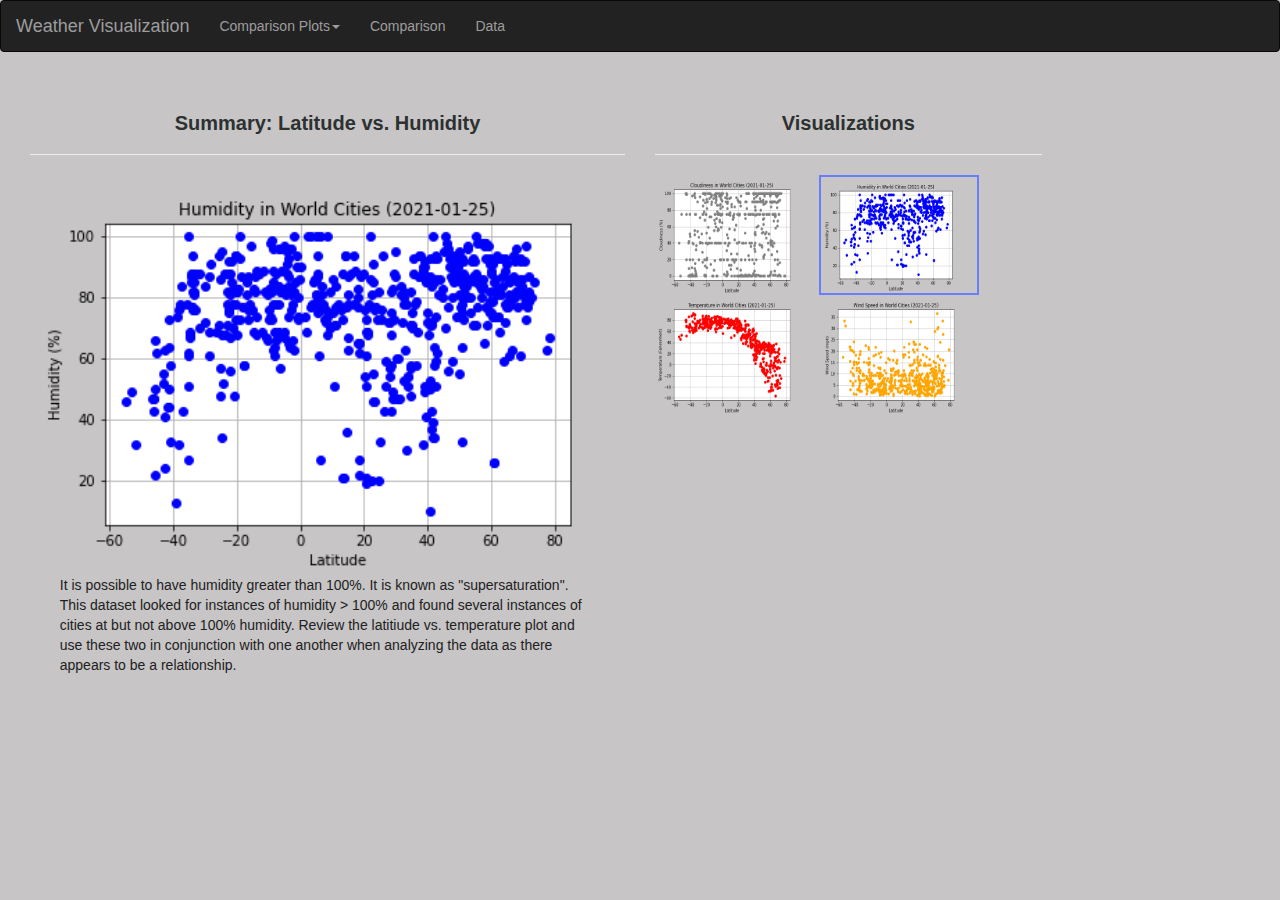
<file: humidity.html>
<!DOCTYPE html>
<html lang="en">
<head>
  <title>Weather Visualization</title>
  <meta charset="utf-8">
 
  <meta name="viewport" content="width=device-width, initial-scale=1">
  <link rel="stylesheet" href="https://maxcdn.bootstrapcdn.com/bootstrap/3.4.1/css/bootstrap.min.css">

  
  <link rel="stylesheet" href="style.css">
  
</head>
<body class="body-background">
    <!-- Defining navbar with inverse color and components -->
    <nav class="navbar navbar-inverse">
      <div class="container-fluid">
        <div class="navbar-header">
          <a class="navbar-brand" href="index.html">Weather Visualization</a>
        </div>
        <ul class="nav navbar-nav">
          <li class="dropdown"><a class="dropdown-toggle" data-toggle="dropdown" href="#">Comparison Plots<span class="caret"></span></a>
            <ul class="dropdown-menu">
              <li><a href="cloud.html">Cloudiness</a></li>
              <li><a href="humidity.html">Humidity</a></li>
              <li><a href="temperature.html">Temperature</a></li>
              <li><a href="wind.html">Wind</a></li>
            </ul>
          </li>
          <li><a href="comparison.html">Comparison</a></li>
          <li><a href="data.html">Data</a></li>
        </ul>
      </div>
    </nav>
 <!-- End of nav -->
  
​<!-- Start container -->
<div class="container-fluid">
      <div class="col-lg-6 col-sm-8">
        <div class="description">
          <h1 class="description-header">Summary: Latitude vs. Humidity</h1>
          <hr>
          <img src="resources/Latitude_humidity.png" height=400px alt="Latitude vs Humidity" class="pull-left">
          <p>It is possible to have humidity greater than 100%. It is known as "supersaturation". This dataset looked for instances of humidity > 100% and found several instances of cities at but not above 100% humidity. Review the latitiude vs. temperature plot and use these two in conjunction with one another when analyzing the data as there appears to be a relationship.</p>
        </div>
      </div>
  
  
  <!---Container-->
  <div class="col-lg-4 col-md-10">
    <h1 class=header>Visualizations</h1>
    <hr>
      <a href="cloud.html">
      <img width=160 height=120 src="resources/Latitude_cloudiness.png" alt="link to cloudiness image">
      </a>
      <a href="humidity.html">
      <img width=160 height=120 src="resources/Latitude_humidity.png" alt="link to humidity image" style="border: 2px rgb(105, 127, 250) solid">
      </a>
      <a href="temperature.html">
      <img width=160 height=120 src="resources/Latitude_temperature.png" alt="link to temperature image">
      </a>
      <a href="wind.html">
      <img width=160 height=120 src="resources/Latitude_wind.png" alt="link to wind image">
      </a>
  </div>
  </section>
  
  <!--End of main area-->
 <!---Script files--->
<script src="https://ajax.googleapis.com/ajax/libs/jquery/3.5.1/jquery.min.js"></script>
<script src="https://maxcdn.bootstrapcdn.com/bootstrap/3.4.1/js/bootstrap.min.js"></script>

</body>


</html>
</file>
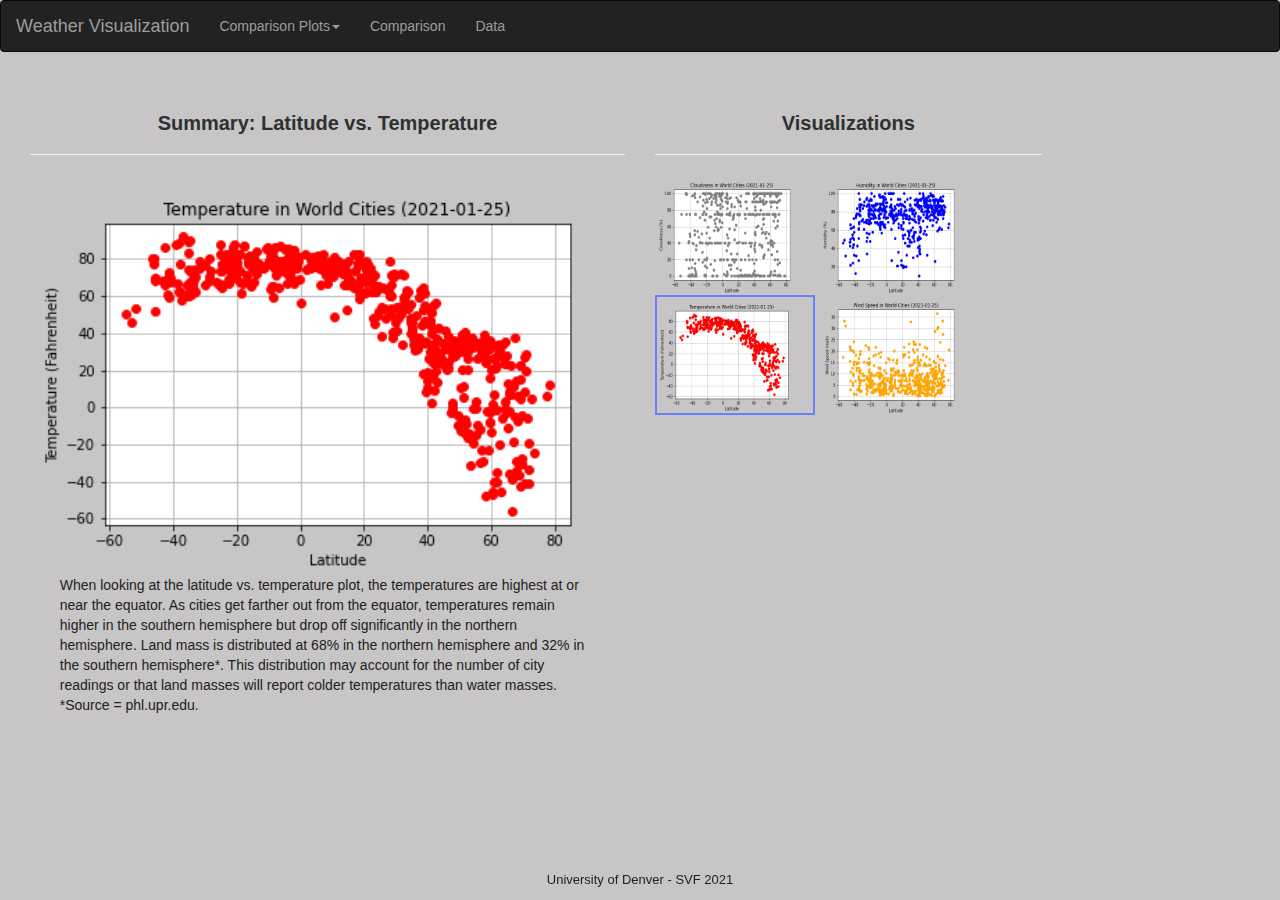
<file: temperature.html>
<!DOCTYPE html>
<html lang="en">
<head>
  <title>Weather Visualization</title>
  <meta charset="utf-8">
 
  <meta name="viewport" content="width=device-width, initial-scale=1">
  <link rel="stylesheet" href="https://maxcdn.bootstrapcdn.com/bootstrap/3.4.1/css/bootstrap.min.css">


  <link rel="stylesheet" href="style.css">
  
</head>
<body class="body-background">
    <!-- Defining navbar with inverse color and components -->
    <nav class="navbar navbar-inverse">
      <div class="container-fluid">
        <div class="navbar-header">
          <a class="navbar-brand" href="index.html">Weather Visualization</a>
        </div>
        <ul class="nav navbar-nav">
          <li class="dropdown"><a class="dropdown-toggle" data-toggle="dropdown" href="#">Comparison Plots<span class="caret"></span></a>
            <ul class="dropdown-menu">
              <li><a href="cloud.html">Cloudiness</a></li>
              <li><a href="humidity.html">Humidity</a></li>
              <li><a href="temperature.html">Temperature</a></li>
              <li><a href="wind.html">Wind</a></li>
            </ul>
          </li>
          <li><a href="comparison.html">Comparison</a></li>
          <li><a href="data.html">Data</a></li>
        </ul>
      </div>
    </nav>
 <!-- End of nav -->
  
​<!-- Start container -->
<div class="container-fluid">
      <div class="col-lg-6 col-sm-8">
        <div class="description">
          <h1 class="description-header">Summary: Latitude vs. Temperature</h1>
          <hr>
          <img src="resources/Latitude_temperature.png" height=400px alt="Latitude vs Temperature" class="pull-left">
          <p>When looking at the latitude vs. temperature plot, the temperatures are highest at or near the equator. As cities get farther out from the equator, temperatures remain higher in the southern hemisphere but drop off significantly in the northern hemisphere. Land mass is distributed at 68% in the northern hemisphere and 32% in the southern hemisphere*. This distribution may account for the number of city readings or that land masses will report colder temperatures than water masses. *Source = phl.upr.edu.</p>
        </div>
      </div>
  
  
  <!---Container-->
  <div class="col-lg-4 col-md-10">
    <h1 class=header>Visualizations</h1>
    <hr>
      <a href="cloud.html">
      <img width=160 height=120 src="resources/Latitude_cloudiness.png" alt="link to cloudiness image">
      </a>
      <a href="humidity.html">
      <img width=160 height=120 src="resources/Latitude_humidity.png" alt="link to humidity image" >
      </a>
      <a href="temperature.html">
      <img width=160 height=120 src="resources/Latitude_temperature.png" alt="link to temperature image" style="border: 2px rgb(105, 127, 250) solid">
      </a>
      <a href="wind.html">
      <img width=160 height=120 src="resources/Latitude_wind.png" alt="link to wind image">
      </a>
  </div>
  </section>
  
<!--End of main area-->

<div class="footer">
  <p>University of Denver - SVF 2021</p>
</div>

<!---Script files--->
<script src="https://ajax.googleapis.com/ajax/libs/jquery/3.5.1/jquery.min.js"></script>
<script src="https://maxcdn.bootstrapcdn.com/bootstrap/3.4.1/js/bootstrap.min.js"></script>

</body>


</html>
</file>
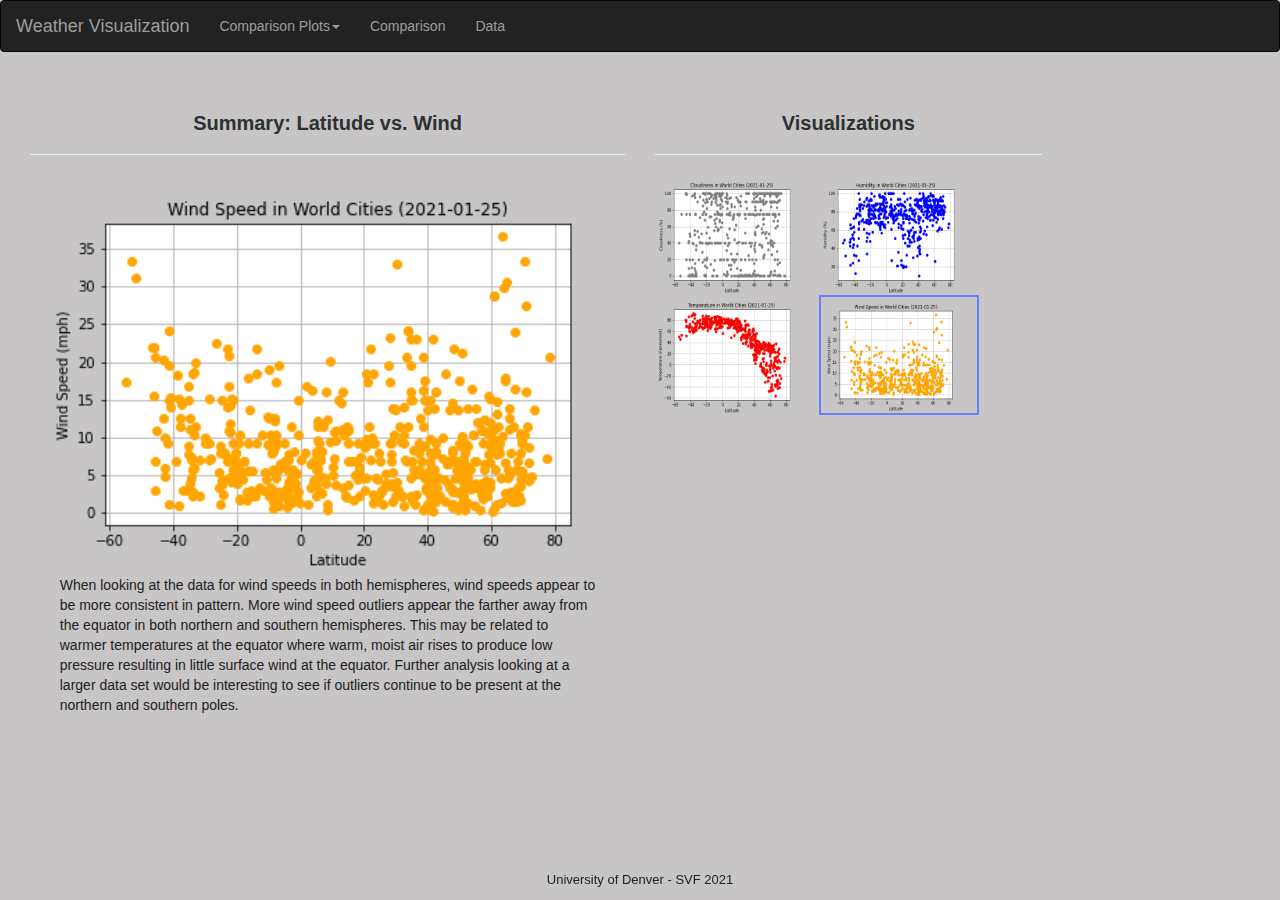
<file: wind.html>
<!DOCTYPE html>
<html lang="en">
<head>
  <title>Weather Visualization</title>
  <meta charset="utf-8">
 
  <meta name="viewport" content="width=device-width, initial-scale=1">
  <link rel="stylesheet" href="https://maxcdn.bootstrapcdn.com/bootstrap/3.4.1/css/bootstrap.min.css">
 

  <link rel="stylesheet" href="style.css">
  
</head>
<body class="body-background">
    <!-- Defining navbar with inverse color and components -->
    <nav class="navbar navbar-inverse">
      <div class="container-fluid">
        <div class="navbar-header">
          <a class="navbar-brand" href="index.html">Weather Visualization</a>
        </div>
        <ul class="nav navbar-nav">
          <li class="dropdown"><a class="dropdown-toggle" data-toggle="dropdown" href="#">Comparison Plots<span class="caret"></span></a>
            <ul class="dropdown-menu">
              <li><a href="cloud.html">Cloudiness</a></li>
              <li><a href="humidity.html">Humidity</a></li>
              <li><a href="temperature.html">Temperature</a></li>
              <li><a href="wind.html">Wind</a></li>
            </ul>
          </li>
          <li><a href="comparison.html">Comparison</a></li>
          <li><a href="data.html">Data</a></li>
        </ul>
      </div>
    </nav>
 <!-- End of nav -->
  
​<!-- Start container -->
<div class="container-fluid">
      <div class="col-lg-6 col-sm-8">
        <div class="description">
          <h1 class="description-header">Summary: Latitude vs. Wind</h1>
          <hr>
          <img src="resources/Latitude_wind.png" height=400px alt="Latitude vs Wind" class="pull-left">
          <p>When looking at the data for wind speeds in both hemispheres, wind speeds appear to be more consistent in pattern. More wind speed outliers appear the farther away from the equator in both northern and southern hemispheres. This may be related to warmer temperatures at the equator where warm, moist air rises to produce low pressure resulting in little surface wind at the equator. Further analysis looking at a larger data set would be interesting to see if outliers continue to be present at the northern and southern poles.</p>
        </div>
      </div>
  
  
  <!---Container-->
  <div class="col-lg-4 col-md-10">
    <h1 class=header>Visualizations</h1>
    <hr>
      <a href="cloud.html">
      <img width=160 height=120 src="resources/Latitude_cloudiness.png" alt="link to cloudiness image">
      </a>
      <a href="humidity.html">
      <img width=160 height=120 src="resources/Latitude_humidity.png" alt="link to humidity image" >
      </a>
      <a href="temperature.html">
      <img width=160 height=120 src="resources/Latitude_temperature.png" alt="link to temperature image" 
    </a>
      <a href="wind.html">
      <img width=160 height=120 src="resources/Latitude_wind.png" alt="link to wind image" style="border: 2px rgb(105, 127, 250) solid">
      </a>
  </div>
  </section>
  

<!--End of main area-->

<div class="footer">
  <p>University of Denver - SVF 2021</p>
</div>

<!---Script files--->
<script src="https://ajax.googleapis.com/ajax/libs/jquery/3.5.1/jquery.min.js"></script>
<script src="https://maxcdn.bootstrapcdn.com/bootstrap/3.4.1/js/bootstrap.min.js"></script>

</body>


</html>
</file>
<file: style.css>
.box {
  height: 400px;
  padding: 20px;
  color: #fff;
}

.margin-top-80 {
  margin-top: 80px;
}

h1 {
  margin-bottom: 15px;
  font-size: 20px;
  color: rgb(45, 49, 49);
  text-align: center;
  font-weight: bold ;
}


h2 {
  margin-bottom: 15px;
  font-size: 20px;
  color: rgb(45, 49, 49);
  text-align: left;
  padding-left: 5%;
  font-weight: bold ;
}

h3 {
  color: rgb(44, 174, 197);
}

h4 {
  color: rgb(45, 49, 49);
  padding-left: 10%;
}

h5 {
  left: 0;
  bottom: 0;
  width: 100%;
  color: rgb(53, 53, 53);
  text-align: center;
  font-size: small;
}

p {
  color: rgb(33, 33, 34);
  padding-left: 5%;
  padding-right: 5%;
}

body{
  background: #fff; 
  margin-bottom: 60px;
  padding-bottom: 100px;
}

 img {
  margin-left: auto;
  margin-right: auto;
  padding-right: 10px;
 }

 .body-background {
background-color: rgb(199, 197, 197);
 }

.footer {
   position: fixed;
   left: 0;
   bottom: 0;
   width: 100%;
   color: rgb(53, 53, 53);
   text-align: center;
   font-size: small;
}
</file>
